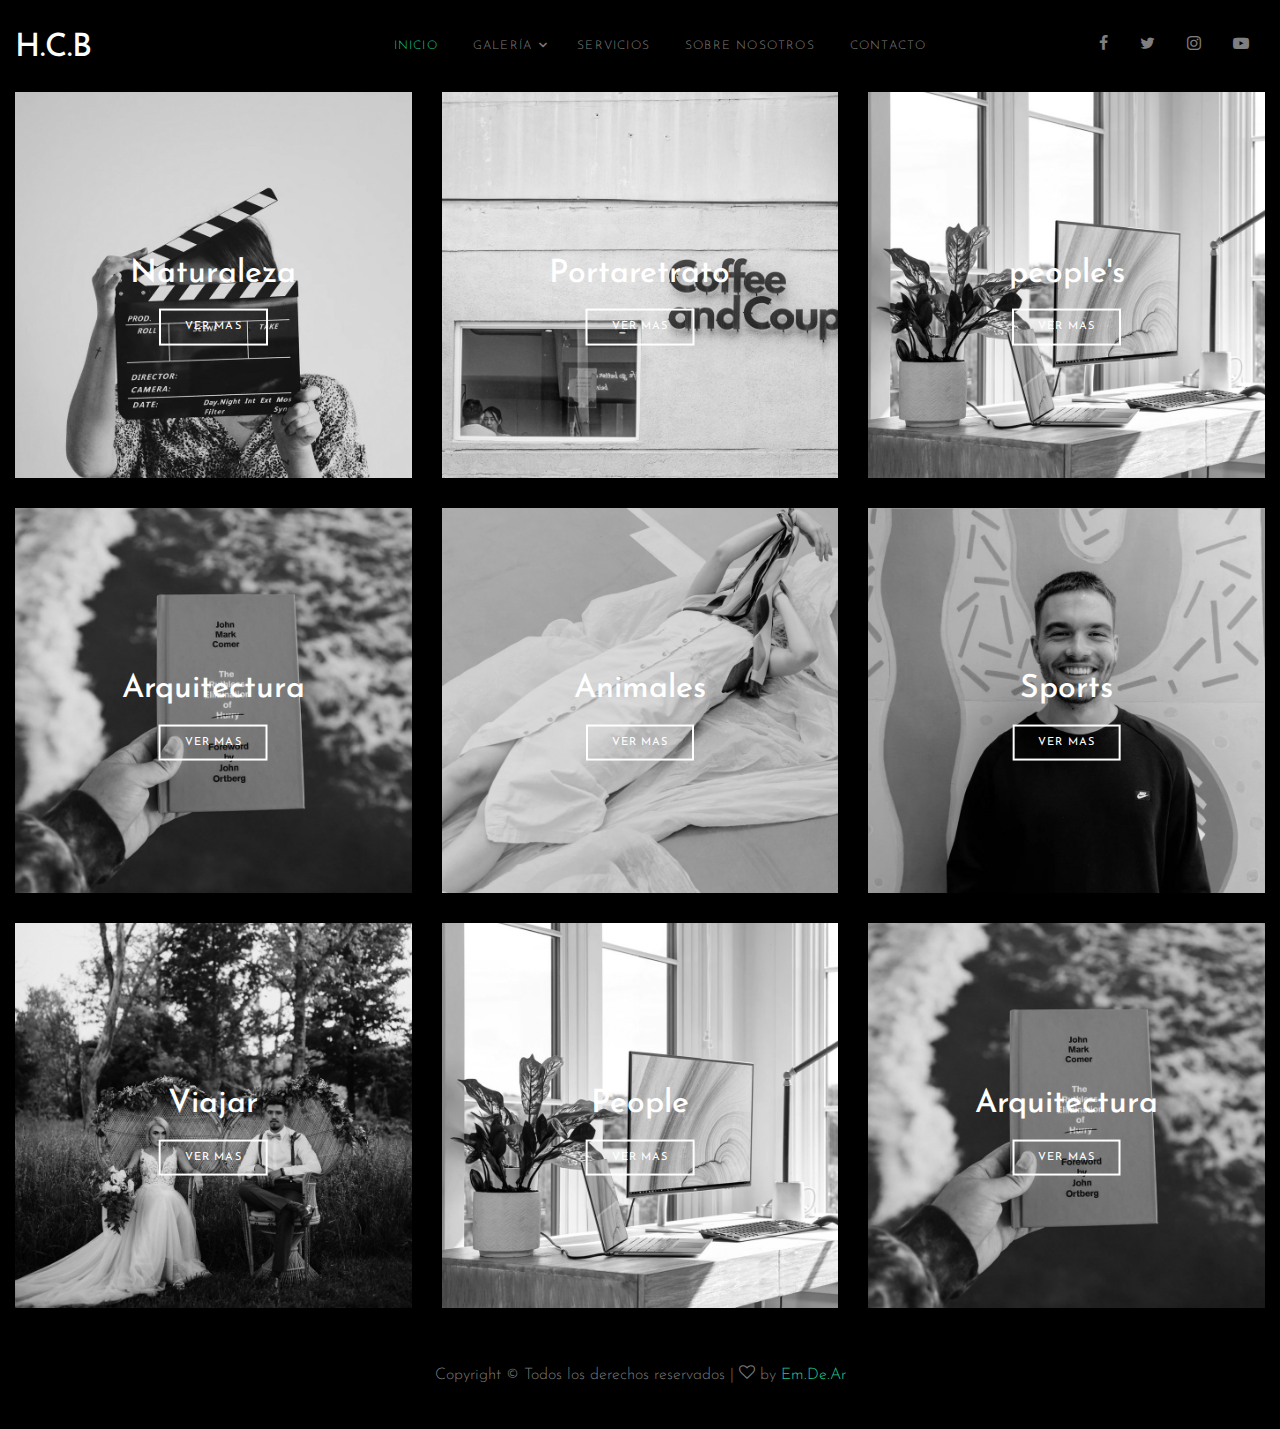
<file: index.html>
<!DOCTYPE html>
<html lang="en">
  <head>
    <title>Foto &mdash; EM.DE.AR</title>
    <meta charset="utf-8">
    <meta name="viewport" content="width=device-width, initial-scale=1, shrink-to-fit=no">
    <link href="https://fonts.googleapis.com/css2?family=Josefin+Sans:wght@400;700&family=Roboto+Mono:wght@400;700&display=swap" rel="stylesheet">
    <link rel="stylesheet" href="fonts/icomoon/style.css">
    <link rel="stylesheet" href="css/bootstrap.min.css">
    <link rel="stylesheet" href="css/magnific-popup.css">
    <link rel="stylesheet" href="css/jquery-ui.css">
    <link rel="stylesheet" href="css/owl.carousel.min.css">
    <link rel="stylesheet" href="css/owl.theme.default.min.css">
    <link rel="stylesheet" href="css/lightgallery.min.css">    
    <link rel="stylesheet" href="css/bootstrap-datepicker.css">
    <link rel="stylesheet" href="fonts/flaticon/font/flaticon.css">
    <link rel="stylesheet" href="css/swiper.css">
    <link rel="stylesheet" href="css/aos.css">
    <link rel="stylesheet" href="css/style.css">
  </head>
  <body>
    <div class="site-wrap">
      <div class="site-mobile-menu">
        <div class="site-mobile-menu-header">
          <div class="site-mobile-menu-close mt-3">
            <span class="icon-close2 js-menu-toggle"></span>
          </div>
        </div>
        <div class="site-mobile-menu-body"></div>
      </div>
      <header class="site-navbar py-3" role="banner">
        <div class="container-fluid">
          <div class="row align-items-center">
            <div class="titulo col-6 col-xl-2" data-aos="fade-down">
              
              <h1 class="mb-0"><a href="index.html" class="letra text-white h2 mb-0">H.C.B</a></h1>
            </div>
            <div class="col-10 col-md-8 d-none d-xl-block" data-aos="fade-down">
              <nav class="site-navigation position-relative text-right text-lg-center" role="navigation">
                <ul class="site-menu js-clone-nav mx-auto d-none d-lg-block">
                  <li class="active"><a href="index.html">INICIO</a></li>
                  <li class="has-children">
                    <a href="single.html">Galería</a>
                    <ul class="dropdown">
                      <li><a href="#">Natural</a></li>
                      <li><a href="#">Portaretrato</a></li>
                      <li><a href="#">people's</a></li>
                      <li><a href="#">Arquitectura</a></li>
                      <li><a href="#">Animal</a></li>
                      <li><a href="#">Sports</a></li>
                      <li><a href="#">viajes</a></li>
                    </ul>
                  </li>
                 <li><a href="servicios.html">Servicios</a></li>
                  <li><a href="sobre.html">sobre nosotros</a></li>
                  <li><a href="contacto.html">contacto</a></li>
                </ul>
              </nav>
            </div>
            <div class="col-6 col-xl-2 text-right" data-aos="fade-down">
              <div class="d-none d-xl-inline-block">
                <ul class="site-menu js-clone-nav ml-auto list-unstyled d-flex text-right mb-0" data-class="social">
                  <li>
                    <a href="#" class="pl-0 pr-3"><span class="icon-facebook"></span></a>
                  </li>
                  <li>
                    <a href="#" class="pl-3 pr-3"><span class="icon-twitter"></span></a>
                  </li>
                  <li>
                    <a href="#" class="pl-3 pr-3"><span class="icon-instagram"></span></a>
                  </li>
                  <li>
                    <a href="#" class="pl-3 pr-3"><span class="icon-youtube-play"></span></a>
                  </li>
                </ul>
              </div>
              <div class="d-inline-block d-xl-none ml-md-0 mr-auto py-3" style="position: relative; top: 3px;"><a href="#" class="site-menu-toggle js-menu-toggle text-black"><span class="icon-menu h3"></span></a></div>
            </div>
          </div>
        </div>
      </header>
      <div class="container-fluid" data-aos="fade" data-aos-delay="500">
        <div class="row">
          <div class="col-lg-4">
            <div class="image-wrap-2">
              <div class="image-info">
                <h2 class="mb-3">Naturaleza</h2>
                <a href="single.html" class="btn btn-outline-white py-2 px-4">ver mas</a>
              </div>
              <img src="images/img_1.jpg" alt="Image" class="img-fluid">
            </div>
          </div>
          <div class="col-lg-4">
            <div class="image-wrap-2">
              <div class="image-info">
                <h2 class="mb-3">Portaretrato</h2>
                <a href="single.html" class="btn btn-outline-white py-2 px-4">ver mas</a>
              </div>
              <img src="images/img_2.jpg" alt="Image" class="img-fluid">
            </div>
          </div>
          <div class="col-lg-4">
            <div class="image-wrap-2">
              <div class="image-info">
                <h2 class="mb-3">people's</h2>
                <a href="single.html" class="btn btn-outline-white py-2 px-4">ver mas</a>
              </div>
              <img src="images/img_3.jpg" alt="Image" class="img-fluid">
            </div>
          </div>
          <div class="col-lg-4">
            <div class="image-wrap-2">
              <div class="image-info">
                <h2 class="mb-3">Arquitectura</h2>
                <a href="single.html" class="btn btn-outline-white py-2 px-4">ver mas</a>
              </div>
              <img src="images/img_4.jpg" alt="Image" class="img-fluid">
            </div>
          </div>
          <div class="col-lg-4">
            <div class="image-wrap-2">
              <div class="image-info">
                <h2 class="mb-3">Animales</h2>
                <a href="single.html" class="btn btn-outline-white py-2 px-4">ver mas</a>
              </div>
              <img src="images/img_5.jpg" alt="Image" class="img-fluid">
            </div>
          </div>
          <div class="col-lg-4">
            <div class="image-wrap-2">
              <div class="image-info">
                <h2 class="mb-3">Sports</h2>
                <a href="single.html" class="btn btn-outline-white py-2 px-4">ver mas</a>
              </div>
              <img src="images/img_6.jpg" alt="Image" class="img-fluid">
            </div>
          </div>
          <div class="col-lg-4">
            <div class="image-wrap-2">
              <div class="image-info">
                <h2 class="mb-3">Viajar</h2>
                <a href="single.html" class="btn btn-outline-white py-2 px-4">ver mas</a>
              </div>
              <img src="images/img_7.jpg" alt="Image" class="img-fluid">
            </div>
          </div>
          <div class="col-lg-4">
            <div class="image-wrap-2">
              <div class="image-info">
                <h2 class="mb-3">People</h2>
                <a href="single.html" class="btn btn-outline-white py-2 px-4">ver mas</a>
              </div>
              <img src="images/img_3.jpg" alt="Image" class="img-fluid">
            </div>
          </div>
          <div class="col-lg-4">
            <div class="image-wrap-2">
              <div class="image-info">
                <h2 class="mb-3">Arquitectura</h2>
                <a href="single.html" class="btn btn-outline-white py-2 px-4">ver mas</a>
              </div>
              <img src="images/img_4.jpg" alt="Image" class="img-fluid">
            </div>
          </div>
        </div>
      </div>
      <div class="footer py-4">
        <div class="container-fluid text-center">
          <p>
            Copyright &copy; Todos los derechos reservados | <i class="icon-heart-o" aria-hidden="true"></i> by <a href="#" target="_blank" >Em.De.Ar</a>
          </p>
        </div>
      </div>
    </div>
    <script src="js/jquery-3.3.1.min.js"></script>
    <script src="js/jquery-migrate-3.0.1.min.js"></script>
    <script src="js/jquery-ui.js"></script>
    <script src="js/popper.min.js"></script>
    <script src="js/bootstrap.min.js"></script>
    <script src="js/owl.carousel.min.js"></script>
    <script src="js/jquery.stellar.min.js"></script>
    <script src="js/jquery.countdown.min.js"></script>
    <script src="js/jquery.magnific-popup.min.js"></script>
    <script src="js/bootstrap-datepicker.min.js"></script>
    <script src="js/swiper.min.js"></script>
    <script src="js/aos.js"></script>
    <script src="js/picturefill.min.js"></script>
    <script src="js/lightgallery-all.min.js"></script>
    <script src="js/jquery.mousewheel.min.js"></script>
    <script src="js/main.js"></script>
    <script>
      $(document).ready(function(){
        $('#lightgallery').lightGallery();
      });
    </script>
  </body>
</html>
</file>
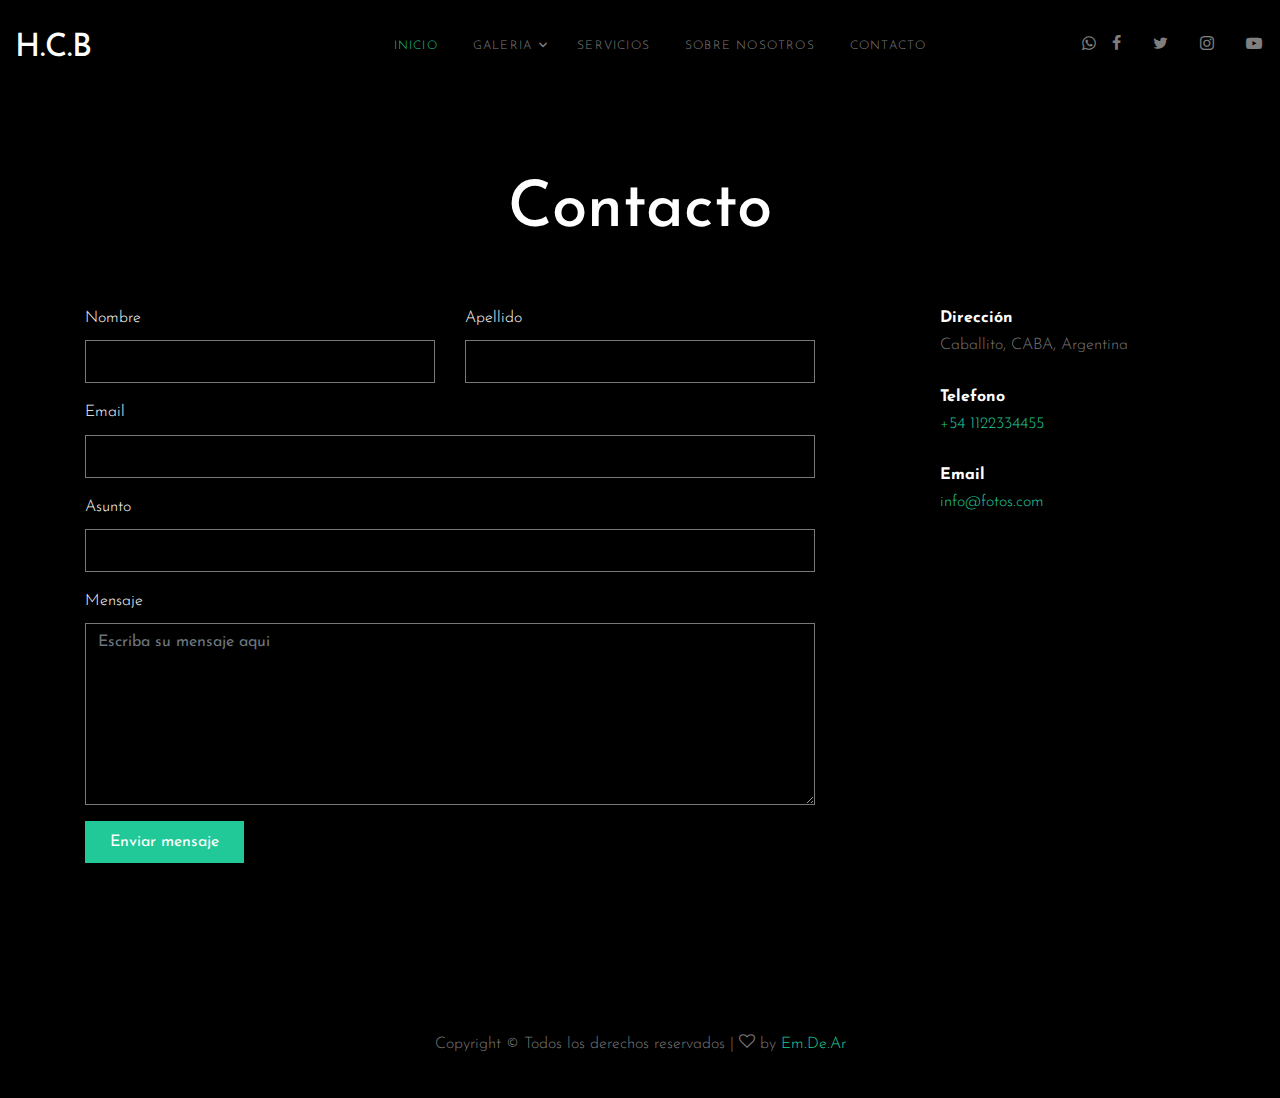
<file: contacto.html>
<!DOCTYPE html>
<html lang="en">
<head>
  <title>Foto &mdash; EM.DE.AR</title>
  <meta charset="utf-8">
  <meta name="viewport" content="width=device-width, initial-scale=1, shrink-to-fit=no">

  <link href="https://fonts.googleapis.com/css2?family=Josefin+Sans:wght@400;700&family=Roboto+Mono:wght@400;700&display=swap" rel="stylesheet">
  <link rel="stylesheet" href="fonts/icomoon/style.css">

  <link rel="stylesheet" href="css/bootstrap.min.css">
  <link rel="stylesheet" href="css/magnific-popup.css">
  <link rel="stylesheet" href="css/jquery-ui.css">
  <link rel="stylesheet" href="css/owl.carousel.min.css">
  <link rel="stylesheet" href="css/owl.theme.default.min.css">

  <link rel="stylesheet" href="css/lightgallery.min.css">    

  <link rel="stylesheet" href="css/bootstrap-datepicker.css">

  <link rel="stylesheet" href="fonts/flaticon/font/flaticon.css">

  <link rel="stylesheet" href="css/swiper.css">

  <link rel="stylesheet" href="css/aos.css">

  <link rel="stylesheet" href="css/style.css">

</head>
<body>

  <div class="site-wrap">

    <div class="site-mobile-menu">
      <div class="site-mobile-menu-header">
        <div class="site-mobile-menu-close mt-3">
          <span class="icon-close2 js-menu-toggle"></span>
        </div>
      </div>
      <div class="site-mobile-menu-body"></div>
    </div>
    <header class="site-navbar py-3" role="banner">

      <div class="container-fluid">
        <div class="row align-items-center">
          <div class="titulo col-6 col-xl-2" data-aos="fade-down">
            
            <h1 class="mb-0"><a href="index.html" class="letra text-white h2 mb-0">H.C.B</a></h1>
          </div>
          <div class="col-10 col-md-8 d-none d-xl-block" data-aos="fade-down">
            <nav class="site-navigation position-relative text-right text-lg-center" role="navigation">

              <ul class="site-menu js-clone-nav mx-auto d-none d-lg-block">
                <li class="active">
                  <a href="index.html">INICIO</a>
                </li>
                <li class="has-children">
                  <a href="single.html">Galeria</a>
                  <ul class="dropdown">
                    <li><a href="#">Natural</a></li>
                    <li><a href="#">Portaretrato</a></li>
                    <li><a href="#">People</a></li>
                    <li><a href="#">Arquitectura</a></li>
                    <li><a href="#">Animal</a></li>
                    <li><a href="#">Sports</a></li>
                    <li><a href="#">viajes</a></li>
                  </ul>
                </li>
                <li><a href="servicios.html">Servicios</a></li>
                <li><a href="sobre.html">sobre nosotros</a></li>
                <li><a href="contacto.html">contacto</a></li>
              </ul>
            </nav>
          </div>

          <div class="col-6 col-xl-2 text-right" data-aos="fade-down">
            <div class="d-none d-xl-inline-block">
              <ul class="site-menu js-clone-nav ml-auto list-unstyled d-flex text-right mb-0" data-class="social">
                <li>
                  <a href="#" class="pl-0 pr-3"><span class="icon-whatsapp"></span></a>
                </li>
                <li>
                  <a href="#" class="pl-0 pr-3"><span class="icon-facebook"></span></a>
                </li>
                <li>
                  <a href="#" class="pl-3 pr-3"><span class="icon-twitter"></span></a>
                </li>
                <li>
                  <a href="#" class="pl-3 pr-3"><span class="icon-instagram"></span></a>
                </li>
                <li>
                  <a href="#" class="pl-3 pr-3"><span class="icon-youtube-play"></span></a>
                </li>
              </ul>
            </div>

            <div class="d-inline-block d-xl-none ml-md-0 mr-auto py-3" style="position: relative; top: 3px;"><a href="#" class="site-menu-toggle js-menu-toggle text-white"><span class="icon-menu h3"></span></a></div>

          </div>

        </div>
      </div>
      
    </header>



    <div class="site-section"  data-aos="fade">
      <div class="container">

        <div class="row justify-content-center">

          <div class="col-md-7">
            <div class="row mb-5">
              <div class="col-12 ">
                <h2 class="site-section-heading text-center">Contacto</h2>
              </div>
            </div>
          </div>

        </div>
        
        <div class="row">
          <div class="col-lg-8 mb-5">
            <form action="#">


              <div class="row form-group">
                <div class="col-md-6 mb-3 mb-md-0">
                  <label class="text-white" for="fname">Nombre</label>
                  <input type="text" id="fname" class="form-control">
                </div>
                <div class="col-md-6">
                  <label class="text-white" for="lname">Apellido</label>
                  <input type="text" id="lname" class="form-control">
                </div>
              </div>

              <div class="row form-group">

                <div class="col-md-12">
                  <label class="text-white" for="email">Email</label> 
                  <input type="email" id="email" class="form-control">
                </div>
              </div>

              <div class="row form-group">

                <div class="col-md-12">
                  <label class="text-white" for="subject">Asunto</label> 
                  <input type="subject" id="subject" class="form-control">
                </div>
              </div>

              <div class="row form-group">
                <div class="col-md-12">
                  <label class="text-white" for="message">Mensaje</label> 
                  <textarea name="message" id="message" cols="30" rows="7" class="form-control" placeholder="Escriba su mensaje aqui"></textarea>
                </div>
              </div>

              <div class="row form-group">
                <div class="col-md-12">
                  <input type="submit" value="Enviar mensaje" class="btn btn-primary py-2 px-4 text-white">
                </div>
              </div>


            </form>
          </div>
          <div class="col-lg-3 ml-auto">
            <div class="mb-3">
              <p class="mb-0 font-weight-bold text-white">Dirección</p>
              <p class="mb-4">Caballito, CABA, Argentina</p>

              <p class="mb-0 font-weight-bold text-white">Telefono</p>
              <p class="mb-4"><a href="#">+54 1122334455</a></p>

              <p class="mb-0 font-weight-bold text-white">Email</p>
              <p class="mb-0"><a href="#">info@fotos.com</a></p>

            </div>

          </div>
        </div>
      </div>
    </div>

    <div class="footer py-4">
      <div class="container-fluid text-center">
        <p>
          
          Copyright &copy; Todos los derechos reservados | <i class="icon-heart-o" aria-hidden="true"></i> by <a href="#" target="_blank" >Em.De.Ar</a>
          
        </p>
      </div>
    </div>

    

    
    
  </div>

  <script src="js/jquery-3.3.1.min.js"></script>
  <script src="js/jquery-migrate-3.0.1.min.js"></script>
  <script src="js/jquery-ui.js"></script>
  <script src="js/popper.min.js"></script>
  <script src="js/bootstrap.min.js"></script>
  <script src="js/owl.carousel.min.js"></script>
  <script src="js/jquery.stellar.min.js"></script>
  <script src="js/jquery.countdown.min.js"></script>
  <script src="js/jquery.magnific-popup.min.js"></script>
  <script src="js/bootstrap-datepicker.min.js"></script>
  <script src="js/swiper.min.js"></script>
  <script src="js/aos.js"></script>

  <script src="js/picturefill.min.js"></script>
  <script src="js/lightgallery-all.min.js"></script>
  <script src="js/jquery.mousewheel.min.js"></script>

  <script src="js/main.js"></script>
  
  <script>
    $(document).ready(function(){
      $('#lightgallery').lightGallery();
    });
  </script>

</body>
</html>
</file>
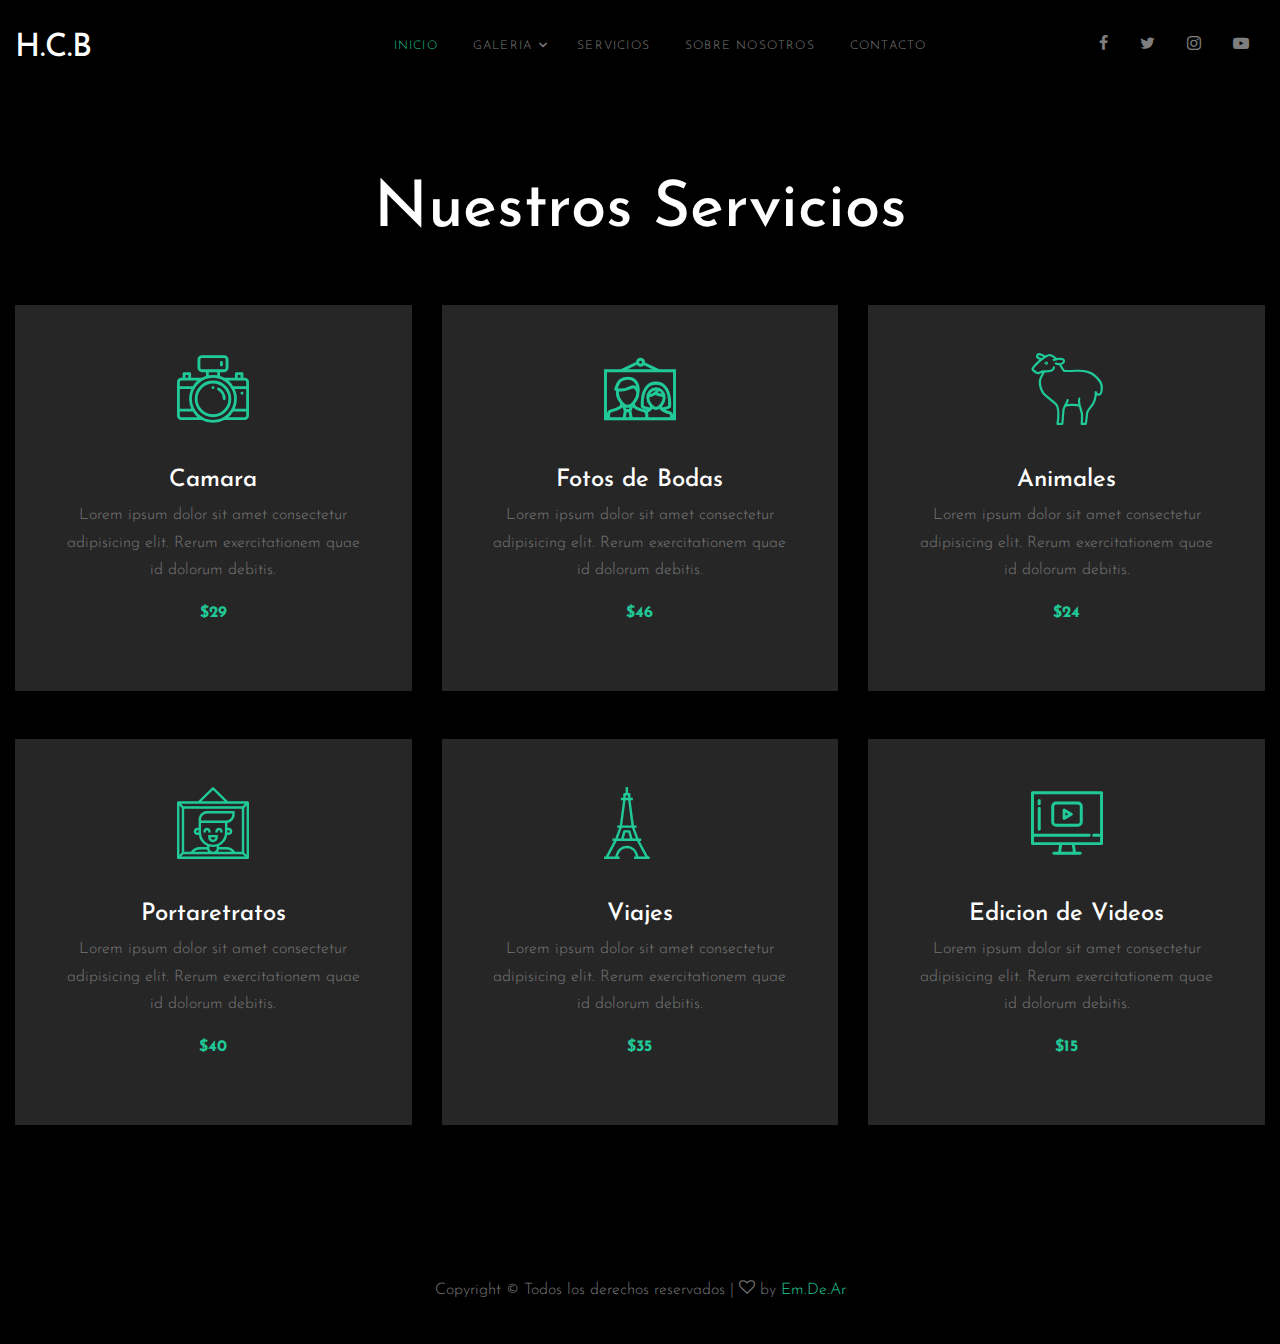
<file: servicios.html>
<!DOCTYPE html>
<html lang="en">
  <head>
    <title>FOTO &mdash; EM.DE.AR</title>
    <meta charset="utf-8">
    <meta name="viewport" content="width=device-width, initial-scale=1, shrink-to-fit=no">
    <link href="https://fonts.googleapis.com/css2?family=Josefin+Sans:wght@400;700&family=Roboto+Mono:wght@400;700&display=swap" rel="stylesheet">
    <link rel="stylesheet" href="fonts/icomoon/style.css">
    <link rel="stylesheet" href="css/bootstrap.min.css">
    <link rel="stylesheet" href="css/magnific-popup.css">
    <link rel="stylesheet" href="css/jquery-ui.css">
    <link rel="stylesheet" href="css/owl.carousel.min.css">
    <link rel="stylesheet" href="css/owl.theme.default.min.css">
    <link rel="stylesheet" href="css/lightgallery.min.css">    
    <link rel="stylesheet" href="css/bootstrap-datepicker.css">
    <link rel="stylesheet" href="fonts/flaticon/font/flaticon.css">
    <link rel="stylesheet" href="css/swiper.css">
    <link rel="stylesheet" href="css/aos.css">
    <link rel="stylesheet" href="css/style.css">
  </head>
  <body>
    <div class="site-wrap">
      <div class="site-mobile-menu">
        <div class="site-mobile-menu-header">
          <div class="site-mobile-menu-close mt-3">
            <span class="icon-close2 js-menu-toggle"></span>
          </div>
        </div>
        <div class="site-mobile-menu-body"></div>
      </div>
      <header class="site-navbar py-3" role="banner">
      <div class="container-fluid">
        <div class="row align-items-center">
          <div class="titulo col-6 col-xl-2" data-aos="fade-down">
            
            <h1 class="mb-0"><a href="index.html" class="letra text-white h2 mb-0">H.C.B</a></h1>
          </div>
          <div class="col-10 col-md-8 d-none d-xl-block" data-aos="fade-down">
            <nav class="site-navigation position-relative text-right text-lg-center" role="navigation">
              <ul class="site-menu js-clone-nav mx-auto d-none d-lg-block">
                <li class="active"><a href="index.html">INICIO</a></li>
                <li class="has-children">
                  <a href="single.html">Galeria</a>
                  <ul class="dropdown">
                    <li><a href="#">Natural</a></li>
                    <li><a href="#">Portaretrato</a></li>
                    <li><a href="#">People</a></li>
                    <li><a href="#">Arquitectura</a></li>
                    <li><a href="#">Animal</a></li>
                    <li><a href="#">Sports</a></li>
                    <li><a href="#">viajes</a></li>
                  </ul>
                </li>
                  <li><a href="servicios.html">Servicios</a></li>
                <li><a href="sobre.html">sobre nosotros</a></li>
                <li><a href="contacto.html">contacto</a></li>
              </ul>
            </nav>
          </div>
          <div class="col-6 col-xl-2 text-right" data-aos="fade-down">
            <div class="d-none d-xl-inline-block">
              <ul class="site-menu js-clone-nav ml-auto list-unstyled d-flex text-right mb-0" data-class="social">
                <li>
                  <a href="#" class="pl-0 pr-3"><span class="icon-facebook"></span></a>
                </li>
                <li>
                  <a href="#" class="pl-3 pr-3"><span class="icon-twitter"></span></a>
                </li>
                <li>
                  <a href="#" class="pl-3 pr-3"><span class="icon-instagram"></span></a>
                </li>
                <li>
                  <a href="#" class="pl-3 pr-3"><span class="icon-youtube-play"></span></a>
                </li>
              </ul>
            </div>
            <div class="d-inline-block d-xl-none ml-md-0 mr-auto py-3" style="position: relative; top: 3px;"><a href="#" class="site-menu-toggle js-menu-toggle text-black"><span class="icon-menu h3"></span></a></div>
          </div>
        </div>
      </div>
    </header>
    <div class="site-section"  data-aos="fade">
      <div class="container-fluid">
        <div class="row justify-content-center">
          <div class="col-md-7">
            <div class="row mb-5">
              <div class="col-12 ">
                <h2 class="site-section-heading text-center">Nuestros Servicios</h2>
              </div>
            </div>
          </div>
        </div>
        <div class="row">
          <div class="col-md-6 col-lg-6 col-xl-4 text-center mb-5 mb-lg-5">
            <div class="h-100 p-4 p-lg-5 site-block-feature-7">
              <span class="icon flaticon-camera display-3 text-primary mb-4 d-block"></span>
              <h3 class="text-white h4">Camara</h3>
              <p>Lorem ipsum dolor sit amet consectetur adipisicing elit. Rerum exercitationem quae id dolorum debitis.</p>
              <p><strong class="font-weight-bold text-primary">$29</strong></p>
            </div>
          </div>
          <div class="col-md-6 col-lg-6 col-xl-4 text-center mb-5 mb-lg-5">
            <div class="h-100 p-4 p-lg-5 site-block-feature-7">
              <span class="icon flaticon-picture display-3 text-primary mb-4 d-block"></span>
              <h3 class="text-white h4">Fotos de Bodas</h3>
              <p>Lorem ipsum dolor sit amet consectetur adipisicing elit. Rerum exercitationem quae id dolorum debitis.</p>
              <p><strong class="font-weight-bold text-primary">$46</strong></p>
            </div>
          </div>
          <div class="col-md-6 col-lg-6 col-xl-4 text-center mb-5 mb-lg-5">
            <div class="h-100 p-4 p-lg-5 site-block-feature-7">
              <span class="icon flaticon-sheep display-3 text-primary mb-4 d-block"></span>
              <h3 class="text-white h4">Animales</h3>
              <p>Lorem ipsum dolor sit amet consectetur adipisicing elit. Rerum exercitationem quae id dolorum debitis.</p>
              <p><strong class="font-weight-bold text-primary">$24</strong></p>
            </div>
          </div>
          <div class="col-md-6 col-lg-6 col-xl-4 text-center mb-5 mb-lg-5">
            <div class="h-100 p-4 p-lg-5 site-block-feature-7">
              <span class="icon flaticon-frame display-3 text-primary mb-4 d-block"></span>
              <h3 class="text-white h4">Portaretratos</h3>
              <p>Lorem ipsum dolor sit amet consectetur adipisicing elit. Rerum exercitationem quae id dolorum debitis.</p>
              <p><strong class="font-weight-bold text-primary">$40</strong></p>
            </div>
          </div>
          <div class="col-md-6 col-lg-6 col-xl-4 text-center mb-5 mb-lg-5">
            <div class="h-100 p-4 p-lg-5 site-block-feature-7">
              <span class="icon flaticon-eiffel-tower display-3 text-primary mb-4 d-block"></span>
              <h3 class="text-white h4">Viajes</h3>
              <p>Lorem ipsum dolor sit amet consectetur adipisicing elit. Rerum exercitationem quae id dolorum debitis.</p>
              <p><strong class="font-weight-bold text-primary">$35</strong></p>
            </div>
          </div>
          <div class="col-md-6 col-lg-6 col-xl-4 text-center mb-5 mb-lg-5">
            <div class="h-100 p-4 p-lg-5 site-block-feature-7">
              <span class="icon flaticon-video-play display-3 text-primary mb-4 d-block"></span>
              <h3 class="text-white h4">Edicion de Videos</h3>
              <p>Lorem ipsum dolor sit amet consectetur adipisicing elit. Rerum exercitationem quae id dolorum debitis.</p>
              <p><strong class="font-weight-bold text-primary">$15</strong></p>
            </div>
          </div>
        </div>
      </div>
    </div>
    <div class="footer py-4">
      <div class="container-fluid text-center">
        <p> 
          Copyright &copy; Todos los derechos reservados | <i class="icon-heart-o" aria-hidden="true"></i> by <a href="#" target="_blank" >Em.De.Ar</a>         
        </p>
      </div>
    </div> 
  </div>
  <script src="js/jquery-3.3.1.min.js"></script>
  <script src="js/jquery-migrate-3.0.1.min.js"></script>
  <script src="js/jquery-ui.js"></script>
  <script src="js/popper.min.js"></script>
  <script src="js/bootstrap.min.js"></script>
  <script src="js/owl.carousel.min.js"></script>
  <script src="js/jquery.stellar.min.js"></script>
  <script src="js/jquery.countdown.min.js"></script>
  <script src="js/jquery.magnific-popup.min.js"></script>
  <script src="js/bootstrap-datepicker.min.js"></script>
  <script src="js/swiper.min.js"></script>
  <script src="js/aos.js"></script>
  <script src="js/picturefill.min.js"></script>
  <script src="js/lightgallery-all.min.js"></script>
  <script src="js/jquery.mousewheel.min.js"></script>
  <script src="js/main.js"></script>
  <script>
    $(document).ready(function(){
      $('#lightgallery').lightGallery();
    });
  </script>
  </body>
</html>
</file>
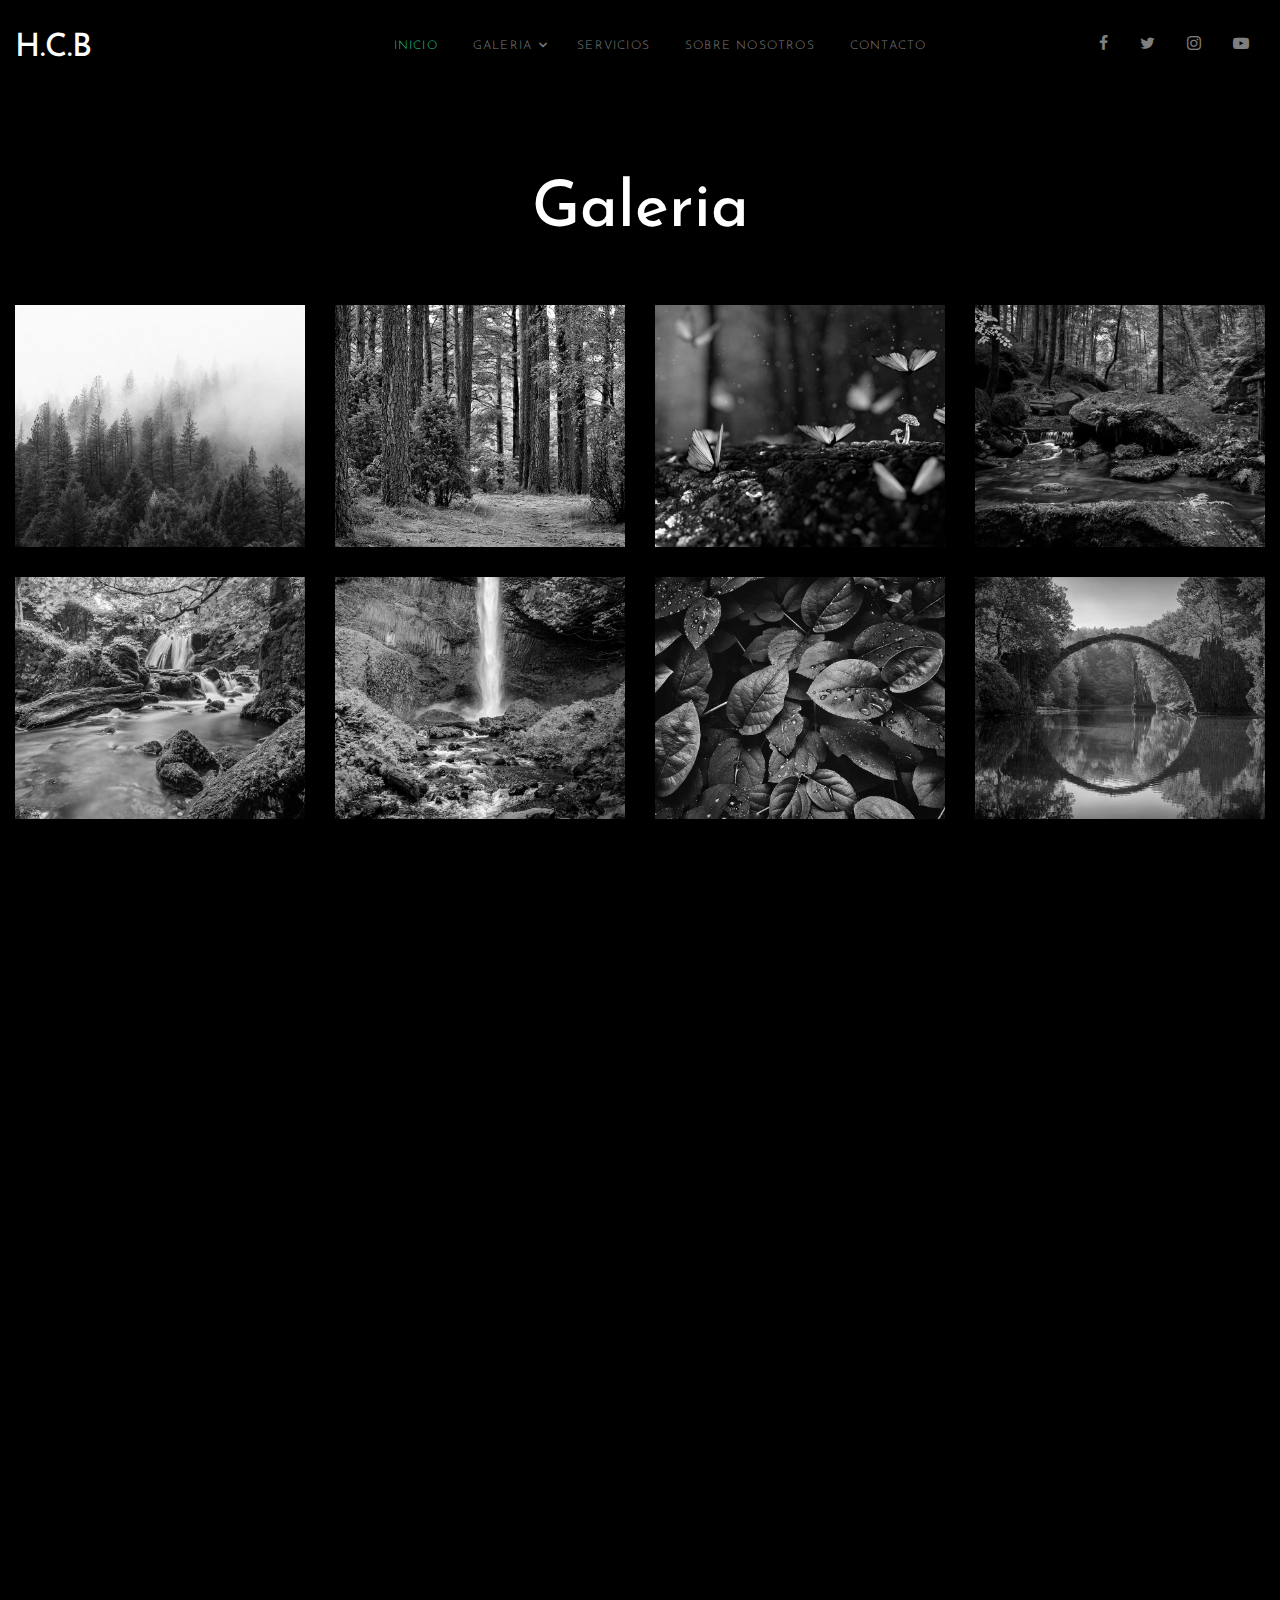
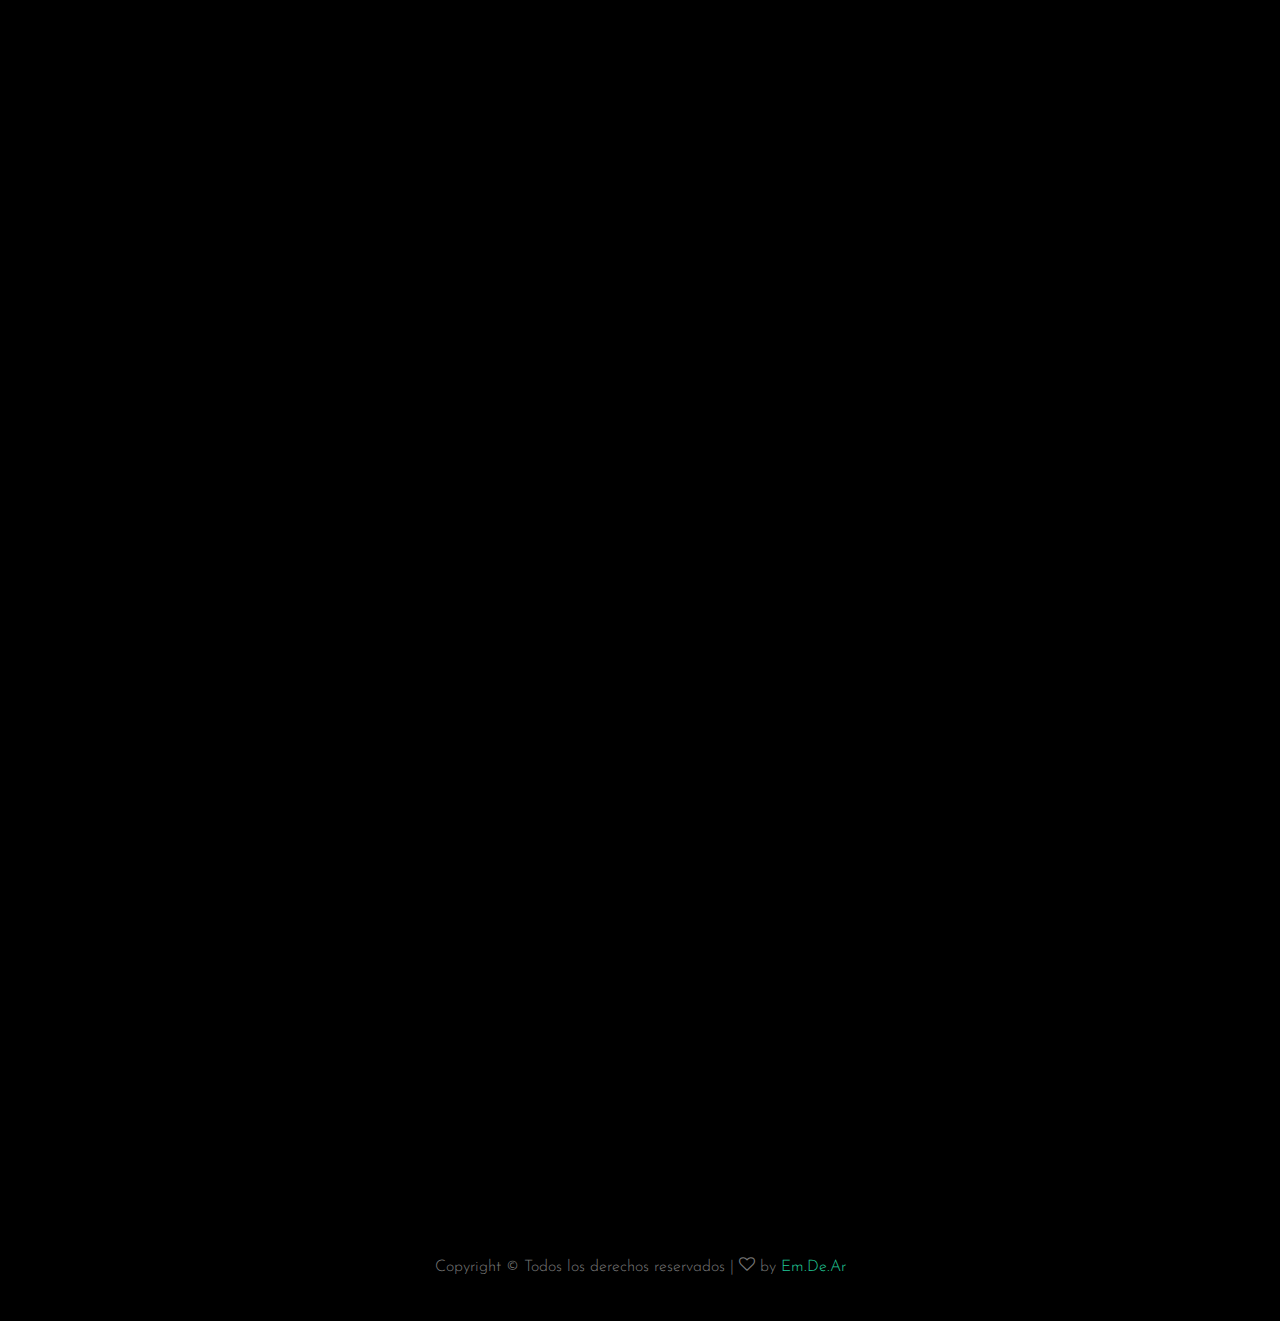
<file: single.html>
<!DOCTYPE html>
<html lang="en">
  <head>
    <title>Foto &mdash; EM.DE.AR</title>
    <meta charset="utf-8">
    <meta name="viewport" content="width=device-width, initial-scale=1, shrink-to-fit=no">

    <link href="https://fonts.googleapis.com/css2?family=Josefin+Sans:wght@400;700&family=Roboto+Mono:wght@400;700&display=swap" rel="stylesheet">
    <link rel="stylesheet" href="fonts/icomoon/style.css">

    <link rel="stylesheet" href="css/bootstrap.min.css">
    <link rel="stylesheet" href="css/magnific-popup.css">
    <link rel="stylesheet" href="css/jquery-ui.css">
    <link rel="stylesheet" href="css/owl.carousel.min.css">
    <link rel="stylesheet" href="css/owl.theme.default.min.css">

    <link rel="stylesheet" href="css/lightgallery.min.css">    

    <link rel="stylesheet" href="css/bootstrap-datepicker.css">

    <link rel="stylesheet" href="fonts/flaticon/font/flaticon.css">

    <link rel="stylesheet" href="css/swiper.css">

    <link rel="stylesheet" href="css/aos.css">

    <link rel="stylesheet" href="css/style.css">

  </head>
  <body>

    <div class="site-wrap">

      <div class="site-mobile-menu">
        <div class="site-mobile-menu-header">
          <div class="site-mobile-menu-close mt-3">
            <span class="icon-close2 js-menu-toggle"></span>
          </div>
        </div>
        <div class="site-mobile-menu-body"></div>
      </div>
      



      <header class="site-navbar py-3" role="banner">

        <div class="container-fluid">
          <div class="row align-items-center">
            <div class="titulo col-6 col-xl-2" data-aos="fade-down">
              
              <h1 class="mb-0"><a href="index.html" class="letra text-white h2 mb-0">H.C.B</a></h1>
            </div>
            <div class="col-10 col-md-8 d-none d-xl-block" data-aos="fade-down">
              <nav class="site-navigation position-relative text-right text-lg-center" role="navigation">

                <ul class="site-menu js-clone-nav mx-auto d-none d-lg-block">
                  <li class="active"><a href="index.html">INICIO</a></li>
                  <li class="has-children">
                    <a href="single.html">Galeria</a>
                    <ul class="dropdown">
                      <li><a href="#">Natural</a></li>
                      <li><a href="#">Portaretrato</a></li>
                      <li><a href="#">People</a></li>
                      <li><a href="#">Arquitectura</a></li>
                      <li><a href="#">Animal</a></li>
                      <li><a href="#">Sports</a></li>
                      <li><a href="#">viajes</a></li>
                    </ul>
                  </li>
                   <li><a href="servicios.html">Servicios</a></li>
                  <li><a href="sobre.html">sobre nosotros</a></li>
                  <li><a href="contacto.html">contacto</a></li>
                </ul>
              </nav>
            </div>

            <div class="col-6 col-xl-2 text-right" data-aos="fade-down">
              <div class="d-none d-xl-inline-block">
                <ul class="site-menu js-clone-nav ml-auto list-unstyled d-flex text-right mb-0" data-class="social">
                  <li>
                    <a href="#" class="pl-0 pr-3"><span class="icon-facebook"></span></a>
                  </li>
                  <li>
                    <a href="#" class="pl-3 pr-3"><span class="icon-twitter"></span></a>
                  </li>
                  <li>
                    <a href="#" class="pl-3 pr-3"><span class="icon-instagram"></span></a>
                  </li>
                  <li>
                    <a href="#" class="pl-3 pr-3"><span class="icon-youtube-play"></span></a>
                  </li>
                </ul>
              </div>

              <div class="d-inline-block d-xl-none ml-md-0 mr-auto py-3" style="position: relative; top: 3px;"><a href="#" class="site-menu-toggle js-menu-toggle text-black"><span class="icon-menu h3"></span></a></div>

            </div>

          </div>
        </div>
        
      </header>



      <div class="site-section"  data-aos="fade">
        <div class="container-fluid">

          <div class="row justify-content-center">

            <div class="col-md-7">
              <div class="row mb-5">
                <div class="col-12 ">
                  <h2 class="site-section-heading text-center">Galeria </h2>
                </div>
              </div>
            </div>

          </div>
          <div class="row" id="lightgallery">
            <div class="col-sm-6 col-md-4 col-lg-3 col-xl-3 item" data-aos="fade" data-src="images/big-images/nature_big_1.jpg" data-sub-html="<h4>foto modelo</h4><p>Lorem ipsum dolor sit amet, consectetur adipisicing elit. Dolor doloremque hic excepturi fugit, sunt impedit fuga tempora, ad amet aliquid?</p>">
              <a href="#"><img src="images/nature_small_1.jpg" alt="IMage" class="img-fluid"></a>
            </div>
            <div class="col-sm-6 col-md-4 col-lg-3 col-xl-3 item" data-aos="fade" data-src="images/big-images/nature_big_2.jpg" data-sub-html="<h4>foto modelo</h4><p>Lorem ipsum dolor sit amet, consectetur adipisicing elit. Laboriosam omnis quaerat molestiae, praesentium. Ipsam, reiciendis. Aut molestiae animi earum laudantium.</p>">
              <a href="#"><img src="images/nature_small_2.jpg" alt="IMage" class="img-fluid"></a>
            </div>
            <div class="col-sm-6 col-md-4 col-lg-3 col-xl-3 item" data-aos="fade" data-src="images/big-images/nature_big_3.jpg" data-sub-html="<h4>foto modelo</h4><p>Lorem ipsum dolor sit amet, consectetur adipisicing elit. Quidem reiciendis, dolorum illo temporibus culpa eaque dolore rerum quod voluptate doloribus.</p>">
              <a href="#"><img src="images/nature_small_3.jpg" alt="IMage" class="img-fluid"></a>
            </div>
            <div class="col-sm-6 col-md-4 col-lg-3 col-xl-3 item" data-aos="fade" data-src="images/big-images/nature_big_4.jpg" data-sub-html="<h4>foto modelo</h4><p>Lorem ipsum dolor sit amet, consectetur adipisicing elit. Enim perferendis quae iusto omnis praesentium labore tempore eligendi quo corporis sapiente.</p>">
              <a href="#"><img src="images/nature_small_4.jpg" alt="IMage" class="img-fluid"></a>
            </div>
            <div class="col-sm-6 col-md-4 col-lg-3 col-xl-3 item" data-aos="fade" data-src="images/big-images/nature_big_5.jpg" data-sub-html="<h4>foto modelo</h4><p>Lorem ipsum dolor sit amet, consectetur adipisicing elit. Saepe, voluptatum voluptate tempore aliquam, dolorem distinctio. In quas maiores tenetur sequi.</p>">
              <a href="#"><img src="images/nature_small_5.jpg" alt="IMage" class="img-fluid"></a>
            </div>
            <div class="col-sm-6 col-md-4 col-lg-3 col-xl-3 item" data-aos="fade" data-src="images/big-images/nature_big_6.jpg" data-sub-html="<h4>foto modelo</h4><p>Lorem ipsum dolor sit amet, consectetur adipisicing elit. Rerum cum culpa blanditiis illum, voluptatum iusto quisquam mollitia debitis quaerat maiores?</p>">
              <a href="#"><img src="images/nature_small_6.jpg" alt="IMage" class="img-fluid"></a>
            </div>

            <div class="col-sm-6 col-md-4 col-lg-3 col-xl-3 item" data-aos="fade" data-src="images/big-images/nature_big_7.jpg" data-sub-html="<h4>foto modelo</h4><p>Lorem ipsum dolor sit amet, consectetur adipisicing elit. Asperiores similique impedit possimus, laboriosam enim at placeat nihil voluptatibus voluptate hic!</p>">
              <a href="#"><img src="images/nature_small_7.jpg" alt="IMage" class="img-fluid"></a>
            </div>
            <div class="col-sm-6 col-md-4 col-lg-3 col-xl-3 item" data-aos="fade" data-src="images/big-images/nature_big_8.jpg" data-sub-html="<h4>foto modelo</h4><p>Lorem ipsum dolor sit amet, consectetur adipisicing elit. Quam vitae sed cum mollitia itaque soluta laboriosam eaque sit ratione, aliquid.</p>">
              <a href="#"><img src="images/nature_small_8.jpg" alt="IMage" class="img-fluid"></a>
            </div>
            <div class="col-sm-6 col-md-4 col-lg-3 col-xl-3 item" data-aos="fade" data-src="images/big-images/nature_big_9.jpg" data-sub-html="<h4>foto modelo</h4><p>Lorem ipsum dolor sit amet, consectetur adipisicing elit. Quidem reiciendis debitis beatae facilis quos, enim quis nobis magnam architecto earum!</p>">
              <a href="#"><img src="images/nature_small_9.jpg" alt="IMage" class="img-fluid"></a>
            </div>

            <div class="col-sm-6 col-md-4 col-lg-3 col-xl-3 item" data-aos="fade" data-src="images/big-images/nature_big_9.jpg" data-sub-html="<h4>foto modelo</h4><p>Lorem ipsum dolor sit amet, consectetur adipisicing elit. Itaque officiis magnam, facilis nam eos perspiciatis eligendi pariatur numquam debitis quos!</p>">
              <a href="#"><img src="images/nature_small_9.jpg" alt="IMage" class="img-fluid"></a>
            </div>
            <div class="col-sm-6 col-md-4 col-lg-3 col-xl-3 item" data-aos="fade" data-src="images/big-images/nature_big_8.jpg" data-sub-html="<h4>foto modelo</h4><p>Lorem ipsum dolor sit amet, consectetur adipisicing elit. Facilis consequatur quam et, delectus, cum iste ipsa animi eligendi obcaecati nemo.</p>">
              <a href="#"><img src="images/nature_small_8.jpg" alt="IMage" class="img-fluid"></a>
            </div>
            <div class="col-sm-6 col-md-4 col-lg-3 col-xl-3 item" data-aos="fade" data-src="images/big-images/nature_big_7.jpg" data-sub-html="<h4>foto modelo</h4><p>Lorem ipsum dolor sit amet, consectetur adipisicing elit. Adipisci quia illo voluptatibus numquam inventore, ab asperiores molestiae distinctio atque nihil.</p>">
              <a href="#"><img src="images/nature_small_7.jpg" alt="IMage" class="img-fluid"></a>
            </div>
            <div class="col-sm-6 col-md-4 col-lg-3 col-xl-3 item" data-aos="fade" data-src="images/big-images/nature_big_6.jpg" data-sub-html="<h4>foto modelo</h4><p>Lorem ipsum dolor sit amet, consectetur adipisicing elit. Incidunt unde placeat obcaecati sapiente illum, fuga nostrum necessitatibus delectus maiores magnam.</p>">
              <a href="#"><img src="images/nature_small_6.jpg" alt="IMage" class="img-fluid"></a>
            </div>
            <div class="col-sm-6 col-md-4 col-lg-3 col-xl-3 item" data-aos="fade" data-src="images/big-images/nature_big_5.jpg" data-sub-html="<h4>foto modelo</h4><p>Lorem ipsum dolor sit amet, consectetur adipisicing elit. Voluptas dignissimos non consectetur. Facilis totam, explicabo nam iure! Veniam modi, molestiae.</p>">
              <a href="#"><img src="images/nature_small_5.jpg" alt="IMage" class="img-fluid"></a>
            </div>
            <div class="col-sm-6 col-md-4 col-lg-3 col-xl-3 item" data-aos="fade" data-src="images/big-images/nature_big_4.jpg" data-sub-html="<h4>foto modelo</h4><p>Lorem ipsum dolor sit amet, consectetur adipisicing elit. Alias minus voluptatibus inventore odio. Iure amet nesciunt a, officia quo ex.</p>">
              <a href="#"><img src="images/nature_small_4.jpg" alt="IMage" class="img-fluid"></a>
            </div>

            <div class="col-sm-6 col-md-4 col-lg-3 col-xl-3 item" data-aos="fade" data-src="images/big-images/nature_big_3.jpg" data-sub-html="<h4>foto modelo</h4><p>Lorem ipsum dolor sit amet, consectetur adipisicing elit. Praesentium illum consectetur dolorum consequuntur sint doloribus eveniet deleniti! Illo, quibusdam, earum.</p>">
              <a href="#"><img src="images/nature_small_3.jpg" alt="IMage" class="img-fluid"></a>
            </div>
            <div class="col-sm-6 col-md-4 col-lg-3 col-xl-3 item" data-aos="fade" data-src="images/big-images/nature_big_2.jpg" data-sub-html="<h4>foto modelo</h4><p>Lorem ipsum dolor sit amet, consectetur adipisicing elit. Architecto ad iure, inventore asperiores, cupiditate optio dignissimos labore quidem totam. Dignissimos.</p>">
              <a href="#"><img src="images/nature_small_2.jpg" alt="IMage" class="img-fluid"></a>
            </div>
            <div class="col-sm-6 col-md-4 col-lg-3 col-xl-3 item" data-aos="fade" data-src="images/big-images/nature_big_1.jpg" data-sub-html="<h4>foto modelo</h4><p>Lorem ipsum dolor sit amet, consectetur adipisicing elit. Nam temporibus totam similique provident delectus quos fugiat officia earum nisi voluptatibus?</p>">
              <a href="#"><img src="images/nature_small_1.jpg" alt="IMage" class="img-fluid"></a>
            </div>


            <div class="col-sm-6 col-md-4 col-lg-3 col-xl-3 item" data-aos="fade" data-src="images/big-images/nature_big_1.jpg" data-sub-html="<h4>foto modelo</h4><p>Lorem ipsum dolor sit amet, consectetur adipisicing elit. Saepe beatae qui aliquid nostrum unde ut officiis omnis delectus sequi deleniti!</p>">
              <a href="#"><img src="images/nature_small_1.jpg" alt="IMage" class="img-fluid"></a>
            </div>
            <div class="col-sm-6 col-md-4 col-lg-3 col-xl-3 item" data-aos="fade" data-src="images/big-images/nature_big_2.jpg" data-sub-html="<h4>foto modelo</h4><p>Lorem ipsum dolor sit amet, consectetur adipisicing elit. Modi iusto vero, soluta porro dicta quaerat tempore magni perferendis aspernatur cupiditate.</p>">
              <a href="#"><img src="images/nature_small_2.jpg" alt="IMage" class="img-fluid"></a>
            </div>
            <div class="col-sm-6 col-md-4 col-lg-3 col-xl-3 item" data-aos="fade" data-src="images/big-images/nature_big_3.jpg" data-sub-html="<h4>foto modelo</h4><p>Lorem ipsum dolor sit amet, consectetur adipisicing elit. Eaque, minus officiis modi ducimus reprehenderit at ea voluptatum consequuntur enim nulla.</p>">
              <a href="#"><img src="images/nature_small_3.jpg" alt="IMage" class="img-fluid"></a>
            </div>
            <div class="col-sm-6 col-md-4 col-lg-3 col-xl-3 item" data-aos="fade" data-src="images/big-images/nature_big_4.jpg" data-sub-html="<h4>foto modelo</h4><p>Lorem ipsum dolor sit amet, consectetur adipisicing elit. Corporis eligendi hic sed, quidem illum ipsa, cum tempora quo reiciendis accusantium.</p>">
              <a href="#"><img src="images/nature_small_4.jpg" alt="IMage" class="img-fluid"></a>
            </div>
            <div class="col-sm-6 col-md-4 col-lg-3 col-xl-3 item" data-aos="fade" data-src="images/big-images/nature_big_5.jpg" data-sub-html="<h4>foto modelo</h4><p>Lorem ipsum dolor sit amet, consectetur adipisicing elit. Ex blanditiis quaerat numquam repellendus pariatur commodi neque animi voluptatum illum dolore?</p>">
              <a href="#"><img src="images/nature_small_5.jpg" alt="IMage" class="img-fluid"></a>
            </div>
            <div class="col-sm-6 col-md-4 col-lg-3 col-xl-3 item" data-aos="fade" data-src="images/big-images/nature_big_6.jpg" data-sub-html="<h4>foto modelo</h4><p>Lorem ipsum dolor sit amet, consectetur adipisicing elit. Optio praesentium maiores, veritatis illum voluptas alias aut unde esse aliquam itaque.</p>">
              <a href="#"><img src="images/nature_small_6.jpg" alt="IMage" class="img-fluid"></a>
            </div>

            <div class="col-sm-6 col-md-4 col-lg-3 col-xl-3 item" data-aos="fade" data-src="images/big-images/nature_big_7.jpg" data-sub-html="<h4>foto modelo</h4><p>Lorem ipsum dolor sit amet, consectetur adipisicing elit. Incidunt fugit, non facilis dignissimos minima nostrum nesciunt adipisci, quibusdam cum reprehenderit.</p>">
              <a href="#"><img src="images/nature_small_7.jpg" alt="IMage" class="img-fluid"></a>
            </div>
            <div class="col-sm-6 col-md-4 col-lg-3 col-xl-3 item" data-aos="fade" data-src="images/big-images/nature_big_8.jpg" data-sub-html="<h4>foto modelo</h4><p>Lorem ipsum dolor sit amet, consectetur adipisicing elit. Dignissimos iure delectus obcaecati atque fugit enim quaerat suscipit tenetur in ratione?</p>">
              <a href="#"><img src="images/nature_small_8.jpg" alt="IMage" class="img-fluid"></a>
            </div>
            <div class="col-sm-6 col-md-4 col-lg-3 col-xl-3 item" data-aos="fade" data-src="images/big-images/nature_big_9.jpg" data-sub-html="<h4>foto modelo</h4><p>Lorem ipsum dolor sit amet, consectetur adipisicing elit. Culpa neque, eos quae eaque officia, repellendus dolore tempore cumque quibusdam? Maxime?</p>">
              <a href="#"><img src="images/nature_small_9.jpg" alt="IMage" class="img-fluid"></a>
            </div>

            <div class="col-sm-6 col-md-4 col-lg-3 col-xl-3 item" data-aos="fade" data-src="images/big-images/nature_big_9.jpg" data-sub-html="<h4>foto modelo</h4><p>Lorem ipsum dolor sit amet, consectetur adipisicing elit. Laboriosam, unde quis minus ex impedit necessitatibus nostrum, neque veniam repellat officiis!</p>">
              <a href="#"><img src="images/nature_small_9.jpg" alt="IMage" class="img-fluid"></a>
            </div>
            <div class="col-sm-6 col-md-4 col-lg-3 col-xl-3 item" data-aos="fade" data-src="images/big-images/nature_big_8.jpg" data-sub-html="<h4>foto modelo</h4><p>Lorem ipsum dolor sit amet, consectetur adipisicing elit. Vel eveniet sequi assumenda deserunt ab, tempora commodi autem debitis iusto sed.</p>">
              <a href="#"><img src="images/nature_small_8.jpg" alt="IMage" class="img-fluid"></a>
            </div>
            <div class="col-sm-6 col-md-4 col-lg-3 col-xl-3 item" data-aos="fade" data-src="images/big-images/nature_big_7.jpg" data-sub-html="<h4>foto modelo</h4><p>Lorem ipsum dolor sit amet, consectetur adipisicing elit. Tempore, quasi, pariatur. Minima provident repellat cum, impedit, nemo exercitationem distinctio consequuntur.</p>">
              <a href="#"><img src="images/nature_small_7.jpg" alt="IMage" class="img-fluid"></a>
            </div>
            <div class="col-sm-6 col-md-4 col-lg-3 col-xl-3 item" data-aos="fade" data-src="images/big-images/nature_big_6.jpg" data-sub-html="<h4>foto modelo</h4><p>Lorem ipsum dolor sit amet, consectetur adipisicing elit. Repellendus nostrum expedita consequatur rerum laboriosam tempore nisi autem animi eveniet perspiciatis.</p>">
              <a href="#"><img src="images/nature_small_6.jpg" alt="IMage" class="img-fluid"></a>
            </div>
            <div class="col-sm-6 col-md-4 col-lg-3 col-xl-3 item" data-aos="fade" data-src="images/big-images/nature_big_5.jpg" data-sub-html="<h4>foto modelo</h4><p>Lorem ipsum dolor sit amet, consectetur adipisicing elit. Eaque consectetur error deserunt facilis facere, consequatur at officia quae culpa voluptatibus!</p>">
              <a href="#"><img src="images/nature_small_5.jpg" alt="IMage" class="img-fluid"></a>
            </div>
            <div class="col-sm-6 col-md-4 col-lg-3 col-xl-3 item" data-aos="fade" data-src="images/big-images/nature_big_4.jpg" data-sub-html="<h4>foto modelo</h4><p>Lorem ipsum dolor sit amet, consectetur adipisicing elit. Corrupti minima porro, hic dolores. Ab, doloremque facilis numquam, ipsa repellendus voluptas.</p>">
              <a href="#"><img src="images/nature_small_4.jpg" alt="IMage" class="img-fluid"></a>
            </div>

            <div class="col-sm-6 col-md-4 col-lg-3 col-xl-3 item" data-aos="fade" data-src="images/big-images/nature_big_3.jpg" data-sub-html="<h4>foto modelo</h4><p>Lorem ipsum dolor sit amet, consectetur adipisicing elit. Distinctio, dolor alias. Dignissimos hic voluptatibus dolorum expedita recusandae, consequatur distinctio est.</p>">
              <a href="#"><img src="images/nature_small_3.jpg" alt="IMage" class="img-fluid"></a>
            </div>
            <div class="col-sm-6 col-md-4 col-lg-3 col-xl-3 item" data-aos="fade" data-src="images/big-images/nature_big_2.jpg" data-sub-html="<h4>foto modelo</h4><p>Lorem ipsum dolor sit amet, consectetur adipisicing elit. Rerum similique, dolore esse quaerat incidunt ullam sit neque laboriosam velit quas.</p>">
              <a href="#"><img src="images/nature_small_2.jpg" alt="IMage" class="img-fluid"></a>
            </div>
            <div class="col-sm-6 col-md-4 col-lg-3 col-xl-3 item" data-aos="fade" data-src="images/big-images/nature_big_1.jpg" data-sub-html="<h4>foto modelo</h4><p>Lorem ipsum dolor sit amet, consectetur adipisicing elit. Quidem tempora deleniti, consectetur quisquam labore vitae quod quae debitis hic ab!</p>">
              <a href="#"><img src="images/nature_small_1.jpg" alt="IMage" class="img-fluid"></a>
            </div>

          </div>
        </div>
      </div>

      <div class="footer py-4">
        <div class="container-fluid text-center">
          <p>
            Copyright &copy; Todos los derechos reservados | <i class="icon-heart-o" aria-hidden="true"></i> by <a href="#" target="_blank" >Em.De.Ar</a>
          </p>
        </div>
      </div>

      

      
      
    </div>

    <script src="js/jquery-3.3.1.min.js"></script>
    <script src="js/jquery-migrate-3.0.1.min.js"></script>
    <script src="js/jquery-ui.js"></script>
    <script src="js/popper.min.js"></script>
    <script src="js/bootstrap.min.js"></script>
    <script src="js/owl.carousel.min.js"></script>
    <script src="js/jquery.stellar.min.js"></script>
    <script src="js/jquery.countdown.min.js"></script>
    <script src="js/jquery.magnific-popup.min.js"></script>
    <script src="js/bootstrap-datepicker.min.js"></script>
    <script src="js/swiper.min.js"></script>
    <script src="js/aos.js"></script>

    <script src="js/picturefill.min.js"></script>
    <script src="js/lightgallery-all.min.js"></script>
    <script src="js/jquery.mousewheel.min.js"></script>

    <script src="js/main.js"></script>
    
    <script>
      $(document).ready(function(){
        $('#lightgallery').lightGallery();
      });
    </script>

  </body>
</html>
</file>
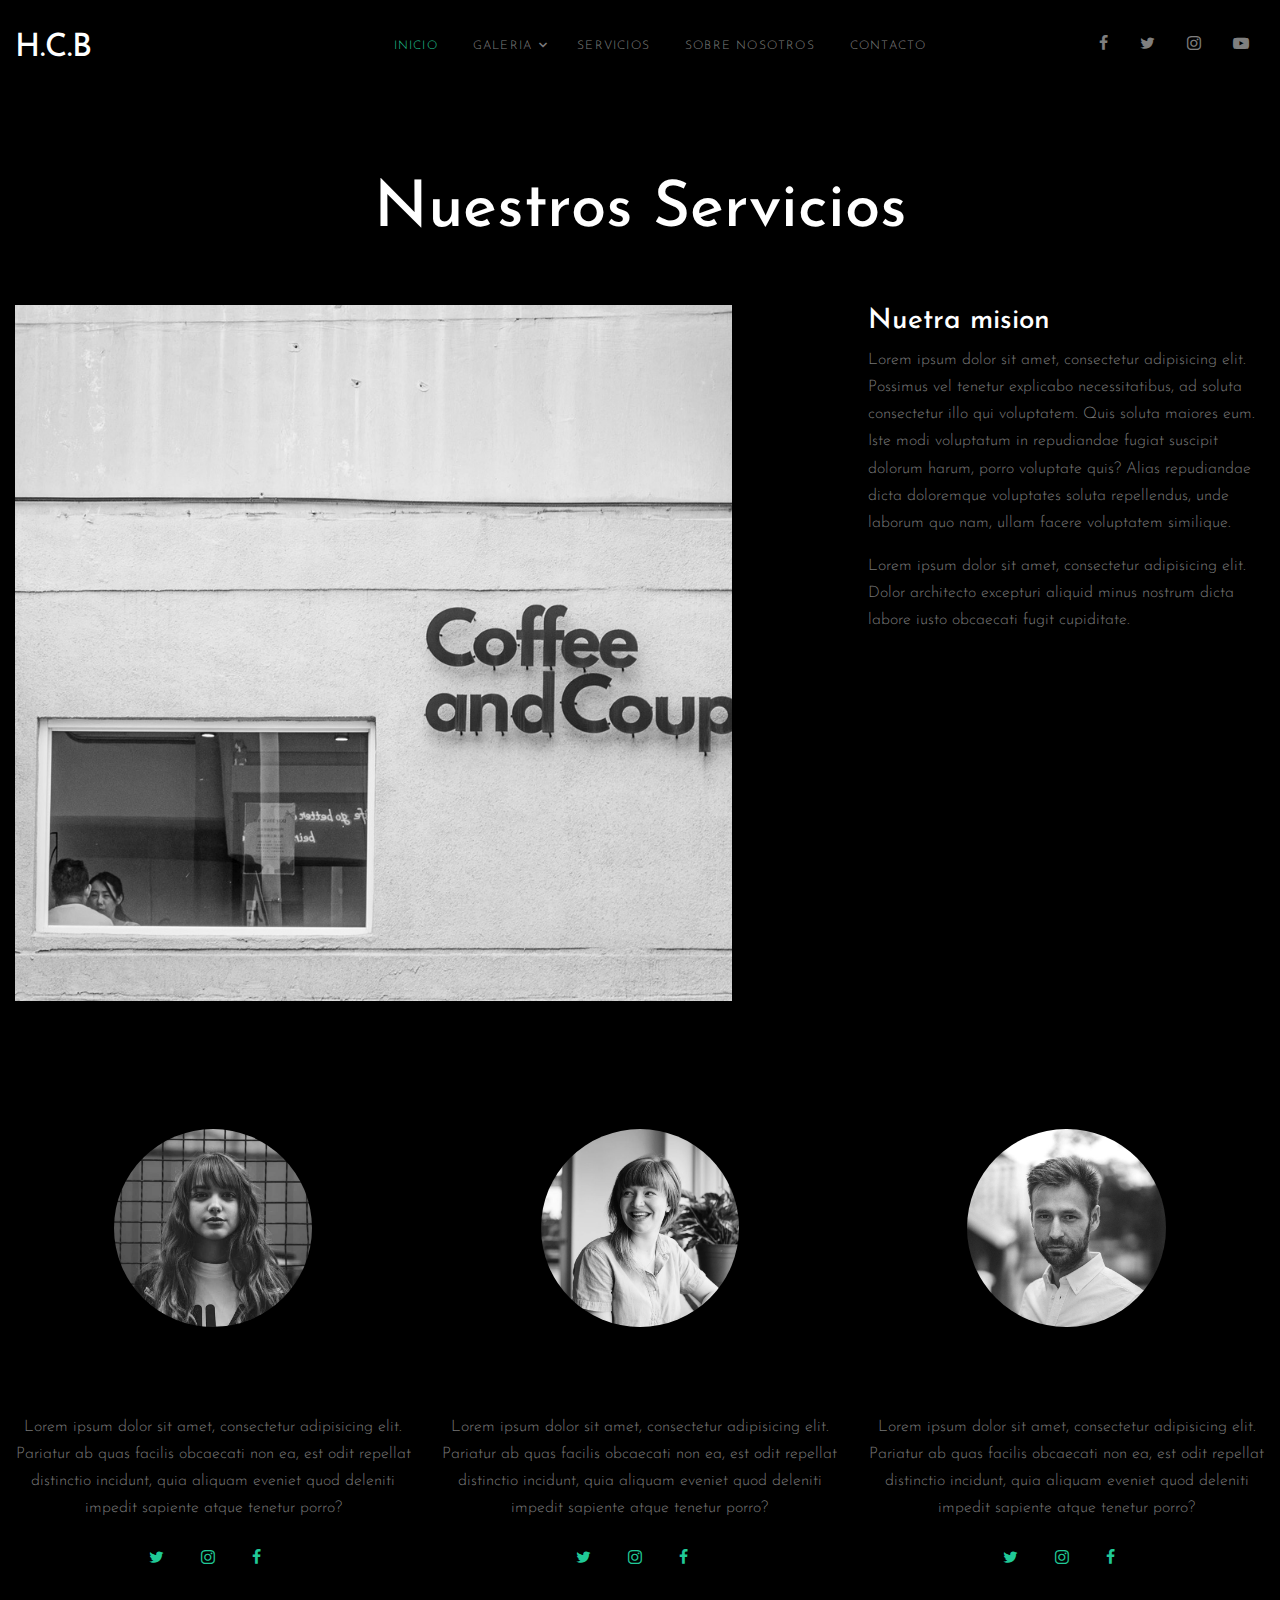
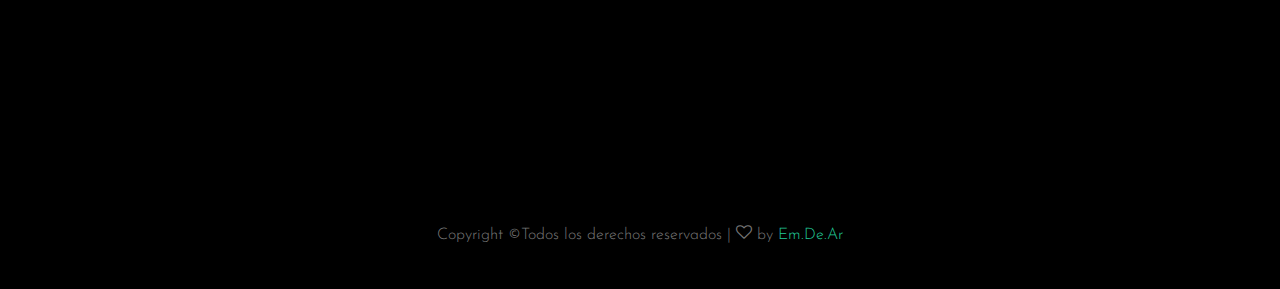
<file: sobre.html>
<!DOCTYPE html>
<html lang="en">
<head>
  <title>Fotos &mdash; EM.DE.AR</title>
  <meta charset="utf-8">
  <meta name="viewport" content="width=device-width, initial-scale=1, shrink-to-fit=no">

  <link href="https://fonts.googleapis.com/css2?family=Josefin+Sans:wght@400;700&family=Roboto+Mono:wght@400;700&display=swap" rel="stylesheet">
  <link rel="stylesheet" href="fonts/icomoon/style.css">

  <link rel="stylesheet" href="css/bootstrap.min.css">
  <link rel="stylesheet" href="css/magnific-popup.css">
  <link rel="stylesheet" href="css/jquery-ui.css">
  <link rel="stylesheet" href="css/owl.carousel.min.css">
  <link rel="stylesheet" href="css/owl.theme.default.min.css">

  <link rel="stylesheet" href="css/lightgallery.min.css">    

  <link rel="stylesheet" href="css/bootstrap-datepicker.css">

  <link rel="stylesheet" href="fonts/flaticon/font/flaticon.css">

  <link rel="stylesheet" href="css/swiper.css">

  <link rel="stylesheet" href="css/aos.css">

  <link rel="stylesheet" href="css/style.css">

</head>
<body>

  <div class="site-wrap">

    <div class="site-mobile-menu">
      <div class="site-mobile-menu-header">
        <div class="site-mobile-menu-close mt-3">
          <span class="icon-close2 js-menu-toggle"></span>
        </div>
      </div>
      <div class="site-mobile-menu-body"></div>
    </div>
    



    <header class="site-navbar py-3" role="banner">

      <div class="container-fluid">
        <div class="row align-items-center">
          <div class="titulo col-6 col-xl-2" data-aos="fade-down">
            
            <h1 class="mb-0"><a href="index.html" class="letra text-white h2 mb-0">H.C.B</a></h1>
          </div>
          <div class="col-10 col-md-8 d-none d-xl-block" data-aos="fade-down">
            <nav class="site-navigation position-relative text-right text-lg-center" role="navigation">

              <ul class="site-menu js-clone-nav mx-auto d-none d-lg-block">
                <li class="active"><a href="index.html">INICIO</a></li>
                <li class="has-children">
                  <a href="single.html">Galeria</a>
                  <ul class="dropdown">
                    <li><a href="#">Natural</a></li>
                    <li><a href="#">Portaretrato</a></li>
                    <li><a href="#">People</a></li>
                    <li><a href="#">Arquitectura</a></li>
                    <li><a href="#">Animal</a></li>
                    <li><a href="#">Sports</a></li>
                    <li><a href="#">viajes</a></li>
                  </ul>
                </li>
                <li><a href="servicios.html">Servicios</a></li>
                <li><a href="sobre.html">sobre nosotros</a></li>
                <li><a href="contacto.html">contacto</a></li>
              </ul>
            </nav>
          </div>

          <div class="col-6 col-xl-2 text-right" data-aos="fade-down">
            <div class="d-none d-xl-inline-block">
              <ul class="site-menu js-clone-nav ml-auto list-unstyled d-flex text-right mb-0" data-class="social">
                <li>
                  <a href="#" class="pl-0 pr-3"><span class="icon-facebook"></span></a>
                </li>
                <li>
                  <a href="#" class="pl-3 pr-3"><span class="icon-twitter"></span></a>
                </li>
                <li>
                  <a href="#" class="pl-3 pr-3"><span class="icon-instagram"></span></a>
                </li>
                <li>
                  <a href="#" class="pl-3 pr-3"><span class="icon-youtube-play"></span></a>
                </li>
              </ul>
            </div>

            <div class="d-inline-block d-xl-none ml-md-0 mr-auto py-3" style="position: relative; top: 3px;"><a href="#" class="site-menu-toggle js-menu-toggle text-black"><span class="icon-menu h3"></span></a></div>

          </div>

        </div>
      </div>
      
    </header>



    <div class="site-section"  data-aos="fade">
      <div class="container-fluid">

        <div class="row justify-content-center">

          <div class="col-md-7">
            <div class="row mb-5">
              <div class="col-12 ">
                <h2 class="site-section-heading text-center">Nuestros Servicios</h2>
              </div>
            </div>
          </div>

        </div>
        
        <div class="row mb-5">
          <div class="col-md-7">
            <img src="images/img_2.jpg" alt="Images" class="img-fluid">
          </div>
          <div class="col-md-4 ml-auto">
            <h3 class="text-white">Nuetra mision</h3>
            <p>Lorem ipsum dolor sit amet, consectetur adipisicing elit. Possimus vel tenetur explicabo necessitatibus, ad soluta consectetur illo qui voluptatem. Quis soluta maiores eum. Iste modi voluptatum in repudiandae fugiat suscipit dolorum harum, porro voluptate quis? Alias repudiandae dicta doloremque voluptates soluta repellendus, unde laborum quo nam, ullam facere voluptatem similique.</p>
            <p>Lorem ipsum dolor sit amet, consectetur adipisicing elit. Dolor architecto excepturi aliquid minus nostrum dicta labore iusto obcaecati fugit cupiditate.</p>
          </div>
        </div>


        <div class="row site-section">
          <div class="col-md-6 col-lg-6 col-xl-4 text-center mb-5">
            <img src="images/person_1.jpg" alt="Image" class="img-fluid w-50 rounded-circle mb-4">
            <h2 class="text-black font-weight-light mb-4">Jean Smith</h2>
            <p class="mb-4">Lorem ipsum dolor sit amet, consectetur adipisicing elit. Pariatur ab quas facilis obcaecati non ea, est odit repellat distinctio incidunt, quia aliquam eveniet quod deleniti impedit sapiente atque tenetur porro?</p>
            <p>
              <a href="#" class="pl-0 pr-3"><span class="icon-twitter"></span></a>
              <a href="#" class="pl-3 pr-3"><span class="icon-instagram"></span></a>
              <a href="#" class="pl-3 pr-3"><span class="icon-facebook"></span></a>
            </p>
          </div>
          <div class="col-md-6 col-lg-6 col-xl-4 text-center mb-5">
            <img src="images/person_2.jpg" alt="Image" class="img-fluid w-50 rounded-circle mb-4">
            <h2 class="text-black font-weight-light mb-4">Claire Smith</h2>
            <p class="mb-4">Lorem ipsum dolor sit amet, consectetur adipisicing elit. Pariatur ab quas facilis obcaecati non ea, est odit repellat distinctio incidunt, quia aliquam eveniet quod deleniti impedit sapiente atque tenetur porro?</p>
            <p>
              <a href="#" class="pl-0 pr-3"><span class="icon-twitter"></span></a>
              <a href="#" class="pl-3 pr-3"><span class="icon-instagram"></span></a>
              <a href="#" class="pl-3 pr-3"><span class="icon-facebook"></span></a>
            </p>
          </div>
          <div class="col-md-6 col-lg-6 col-xl-4 text-center mb-5">
            <img src="images/person_4.jpg" alt="Image" class="img-fluid w-50 rounded-circle mb-4">
            <h2 class="text-black font-weight-light mb-4">John Smith</h2>
            <p class="mb-4">Lorem ipsum dolor sit amet, consectetur adipisicing elit. Pariatur ab quas facilis obcaecati non ea, est odit repellat distinctio incidunt, quia aliquam eveniet quod deleniti impedit sapiente atque tenetur porro?</p>
            <p>
              <a href="#" class="pl-0 pr-3"><span class="icon-twitter"></span></a>
              <a href="#" class="pl-3 pr-3"><span class="icon-instagram"></span></a>
              <a href="#" class="pl-3 pr-3"><span class="icon-facebook"></span></a>
            </p>
          </div>
        </div>
      </div>
    </div>

    <div class="footer py-4">
      <div class="container-fluid text-center">
        <p>
          
          Copyright &copy;Todos los derechos reservados | <i class="icon-heart-o" aria-hidden="true"></i> by <a href="#" target="_blank" >Em.De.Ar</a>
          
        </p>
      </div>
    </div>

    

    
    
  </div>

  <script src="js/jquery-3.3.1.min.js"></script>
  <script src="js/jquery-migrate-3.0.1.min.js"></script>
  <script src="js/jquery-ui.js"></script>
  <script src="js/popper.min.js"></script>
  <script src="js/bootstrap.min.js"></script>
  <script src="js/owl.carousel.min.js"></script>
  <script src="js/jquery.stellar.min.js"></script>
  <script src="js/jquery.countdown.min.js"></script>
  <script src="js/jquery.magnific-popup.min.js"></script>
  <script src="js/bootstrap-datepicker.min.js"></script>
  <script src="js/swiper.min.js"></script>
  <script src="js/aos.js"></script>

  <script src="js/picturefill.min.js"></script>
  <script src="js/lightgallery-all.min.js"></script>
  <script src="js/jquery.mousewheel.min.js"></script>

  <script src="js/main.js"></script>
  
  <script>
    $(document).ready(function(){
      $('#lightgallery').lightGallery();
    });
  </script>

</body>
</html>
</file>
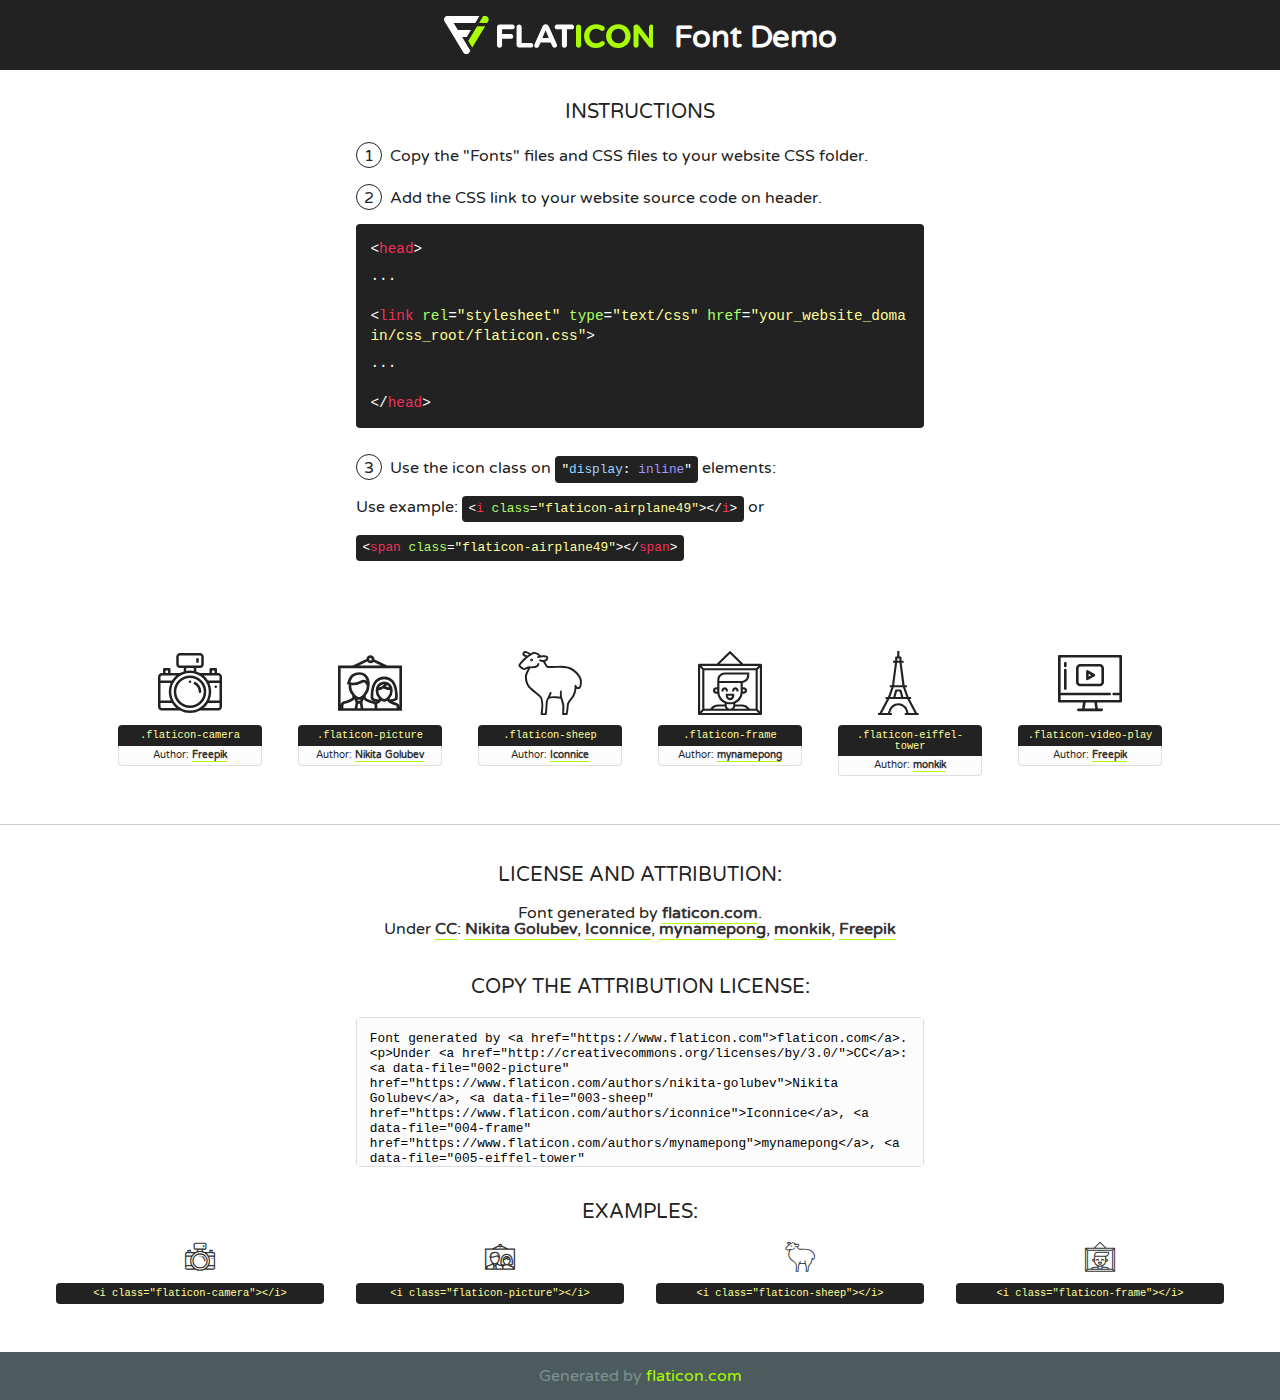
<file: fonts/flaticon/font/flaticon.html>
<!DOCTYPE html>
<!--
  Flaticon icon font: Flaticon
  Creation date: 07/12/2018 03:18
-->
<html>
<!DOCTYPE html>
<html>

<head>
    <title>Flaticon WebFont</title>
    <link href="http://fonts.googleapis.com/css?family=Varela+Round" rel="stylesheet" type="text/css" />
    <link rel="stylesheet" type="text/css" href="flaticon.css">
    <meta charset="UTF-8">
    <style>
    html, body, div, span, applet, object, iframe,
    h1, h2, h3, h4, h5, h6, p, blockquote, pre,
    a, abbr, acronym, address, big, cite, code,
    del, dfn, em, img, ins, kbd, q, s, samp,
    small, strike, strong, sub, sup, tt, var,
    b, u, i, center,
    dl, dt, dd, ol, ul, li,
    fieldset, form, label, legend,
    table, caption, tbody, tfoot, thead, tr, th, td,
    article, aside, canvas, details, embed, 
    figure, figcaption, footer, header, hgroup, 
    menu, nav, output, ruby, section, summary,
    time, mark, audio, video {
        margin: 0;
        padding: 0;
        border: 0;
        font-size: 100%;
        font: inherit;
        vertical-align: baseline;
    }
    /* HTML5 display-role reset for older browsers */
    article, aside, details, figcaption, figure, 
    footer, header, hgroup, menu, nav, section {
        display: block;
    }
    body {
        line-height: 1;
    }
    ol, ul {
        list-style: none;
    }
    blockquote, q {
        quotes: none;
    }
    blockquote:before, blockquote:after,
    q:before, q:after {
        content: '';
        content: none;
    }
    table {
        border-collapse: collapse;
        border-spacing: 0;
    }
    body {
        font-family: 'Varela Round', Helvetica, Arial, sans-serif;
        font-size: 16px;
        color: #222;
    }
    a {
        color: #333;
        border-bottom: 1px solid #a9fd00;
        font-weight: bold;
        text-decoration: none;
    }
    * {
        -moz-box-sizing: border-box;
        -webkit-box-sizing: border-box;
        box-sizing: border-box;
        margin: 0;
        padding: 0;
    }
    [class^="flaticon-"]:before, [class*=" flaticon-"]:before, [class^="flaticon-"]:after, [class*=" flaticon-"]:after {
        font-family: Flaticon;
        font-size: 30px;
        font-style: normal;
        margin-left: 20px;
        color: #333;
    }
    .wrapper {
        max-width: 600px;
        margin: auto;
        padding: 0 1em;
    }
    .title {
        font-size: 1.25em;
        text-align: center;
        margin-bottom: 1em;
        text-transform: uppercase;
    }
    header {
        text-align: center;
        background-color: #222;
        color: #fff;
        padding: 1em;
    }
    header .logo {
        width: 210px;
        height: 38px;
        display: inline-block;
        vertical-align: middle;
        margin-right: 1em;
        border: none;
    }
    header strong {
        font-size: 1.95em;
        font-weight: bold;
        vertical-align: middle;
        margin-top: 5px;
        display: inline-block;
    }
    .demo {
        margin: 2em auto;
        line-height: 1.25em;
    }
    .demo ul li {
        margin-bottom: 1em;
    }
    .demo ul li .num {
        color: #222;
        border-radius: 20px;
        display: inline-block;
        width: 26px;
        padding: 3px;
        height: 26px;
        text-align: center;
        margin-right: 0.5em;
        border: 1px solid #222;
    }
    .demo ul li code {
        background-color: #222;
        border-radius: 4px;
        padding: 0.25em 0.5em;
        display: inline-block;
        color: #fff;
        font-family: Consolas,Monaco,Lucida Console,Liberation Mono,DejaVu Sans Mono,Bitstream Vera Sans Mono,Courier New, monospace;
        font-weight: lighter;
        margin-top: 1em;
        font-size: 0.8em;
        word-break: break-all;
    }
    .demo ul li code.big {
        padding: 1em;
        font-size: 0.9em;
    }
    .demo ul li code .red {
        color: #EF3159;
    }
    .demo ul li code .green {
        color: #ACFF65;
    }
    .demo ul li code .yellow {
        color: #FFFF99;
    }
    .demo ul li code .blue {
        color: #99D3FF;
    }
    .demo ul li code .purple {
        color: #A295FF;
    }
    .demo ul li code .dots {
        margin-top: 0.5em;
        display: block;
    }
    #glyphs {
        border-bottom: 1px solid #ccc;
        padding: 2em 0;
        text-align: center;
    }
    .glyph {
        display: inline-block;
        width: 9em;
        margin: 1em;
        text-align: center;
        vertical-align: top;
        background: #FFF;
    }
    .glyph .glyph-icon {
        padding: 10px;
        display: block;
        font-family:"Flaticon";
        font-size: 64px;
        line-height: 1;
    }
    .glyph .glyph-icon:before {
        font-size: 64px;
        color: #222;
        margin-left: 0;
    }
    .class-name {
        font-size: 0.65em;
        background-color: #222;
        color: #fff;
        border-radius: 4px 4px 0 0;
        padding: 0.5em;
        color: #FFFF99;
        font-family: Consolas,Monaco,Lucida Console,Liberation Mono,DejaVu Sans Mono,Bitstream Vera Sans Mono,Courier New, monospace;
    }
    .author-name {
        font-size: 0.6em;
        background-color: #fcfcfd;
        border: 1px solid #DEDEE4;
        border-top: 0;
        border-radius: 0 0 4px 4px;
        padding: 0.5em;
    }
    .class-name:last-child {
        font-size: 10px;
        color:#888;
    }
    .class-name:last-child a {
        font-size: 10px;
        color:#555;
    }
    .class-name:last-child a:hover {
        color:#a9fd00;
    }
    .glyph > input {
        display: block;
        width: 100px;
        margin: 5px auto;
        text-align: center;
        font-size: 12px;
        cursor: text;
    }
    .glyph > input.icon-input {
        font-family:"Flaticon";
        font-size: 16px;
        margin-bottom: 10px;
    }
    .attribution .title {
        margin-top: 2em;
    }
    .attribution textarea {
        background-color: #fcfcfd;
        padding: 1em;
        border: none;
        box-shadow: none;
        border: 1px solid #DEDEE4;
        border-radius: 4px;
        resize: none;
        width: 100%;
        height: 150px;
        font-size: 0.8em;
        font-family: Consolas,Monaco,Lucida Console,Liberation Mono,DejaVu Sans Mono,Bitstream Vera Sans Mono,Courier New, monospace;
        -webkit-appearance: none;
    }
    .iconsuse {
        margin: 2em auto;
        text-align: center;
        max-width: 1200px;
    }
    .iconsuse:after {
        content: '';
        display: table;
        clear: both;
    }
    .iconsuse .image {
        float: left;
        width: 25%;
        padding: 0 1em;
    }
    .iconsuse .image p {
        margin-bottom: 1em;
    }
    .iconsuse .image span {
        display: block;
        font-size: 0.65em;
        background-color: #222;
        color: #fff;
        border-radius: 4px;
        padding: 0.5em;
        color: #FFFF99;
        margin-top: 1em;
        font-family: Consolas,Monaco,Lucida Console,Liberation Mono,DejaVu Sans Mono,Bitstream Vera Sans Mono,Courier New, monospace;
    }
    #footer {
        text-align: center;
        background-color: #4C5B5C;
        color: #7c9192;
        padding: 1em;
    }
    #footer a {
        border: none;
        color: #a9fd00;
        font-weight: normal;
    }
    @media (max-width: 960px) {
        .iconsuse .image {
            width: 50%;
        }
    }
    @media (max-width: 560px) {
        .iconsuse .image {
            width: 100%;
        }
    }
    </style>
</head>

<body class="characters-off">

    <header>
        <a href="https://www.flaticon.com" target="_blank" class="logo">
            <svg version="1.1" xmlns="http://www.w3.org/2000/svg" xmlns:xlink="http://www.w3.org/1999/xlink" xmlns:a="http://ns.adobe.com/AdobeSVGViewerExtensions/3.0/" viewBox="0 0 560.875 102.036" enable-background="new 0 0 560.875 102.036" xml:space="preserve">
                <defs>
                </defs>
                <g>
                    <g class="letters">
                        <path fill="#ffffff" d="M141.596,29.675c0-3.777,2.985-6.767,6.764-6.767h34.438c3.426,0,6.15,2.728,6.15,6.15
                        c0,3.43-2.724,6.149-6.15,6.149h-27.674v13.091h23.719c3.429,0,6.151,2.724,6.151,6.15c0,3.43-2.723,6.149-6.151,6.149h-23.719
                        v17.574c0,3.773-2.986,6.761-6.764,6.761c-3.779,0-6.764-2.989-6.764-6.761V29.675z"></path>
                        <path fill="#ffffff" d="M193.844,29.149c0-3.781,2.985-6.767,6.764-6.767c3.776,0,6.763,2.985,6.763,6.767v42.957h25.039
                        c3.426,0,6.149,2.726,6.149,6.153c0,3.425-2.723,6.15-6.149,6.15h-31.802c-3.779,0-6.764-2.986-6.764-6.768V29.149z"></path>
                        <path fill="#ffffff" d="M241.891,75.71l21.438-48.407c1.492-3.341,4.215-5.357,7.906-5.357h0.792
                        c3.686,0,6.323,2.017,7.815,5.357l21.439,48.407c0.436,0.967,0.701,1.845,0.701,2.723c0,3.602-2.809,6.501-6.414,6.501
                        c-3.161,0-5.269-1.845-6.499-4.655l-4.132-9.661h-27.059l-4.301,10.102c-1.144,2.631-3.426,4.214-6.237,4.214
                        c-3.517,0-6.24-2.81-6.24-6.325C241.1,77.64,241.451,76.677,241.891,75.71z M279.932,58.666l-8.521-20.297l-8.526,20.297H279.932
                        z"></path>
                        <path fill="#ffffff" d="M314.864,35.387H301.86c-3.429,0-6.239-2.813-6.239-6.238c0-3.429,2.811-6.24,6.239-6.24h39.533
                        c3.426,0,6.237,2.811,6.237,6.24c0,3.425-2.811,6.238-6.237,6.238h-13.001v42.785c0,3.773-2.99,6.761-6.764,6.761
                        c-3.779,0-6.764-2.989-6.764-6.761V35.387z"></path>
                        <path fill="#A9FD00" d="M352.615,29.149c0-3.781,2.985-6.767,6.767-6.767c3.774,0,6.761,2.985,6.761,6.767v49.024
                        c0,3.773-2.987,6.761-6.761,6.761c-3.781,0-6.767-2.989-6.767-6.761V29.149z"></path>
                        <path fill="#A9FD00" d="M374.132,53.836v-0.179c0-17.481,13.178-31.801,32.065-31.801c9.22,0,15.459,2.458,20.557,6.238
                        c1.402,1.054,2.637,2.985,2.637,5.357c0,3.692-2.985,6.59-6.681,6.59c-1.845,0-3.071-0.702-4.044-1.319
                        c-3.776-2.813-7.729-4.393-12.562-4.393c-10.364,0-17.831,8.611-17.831,19.154v0.173c0,10.542,7.291,19.329,17.831,19.329
                        c5.715,0,9.492-1.756,13.359-4.834c1.049-0.874,2.458-1.491,4.039-1.491c3.429,0,6.325,2.813,6.325,6.236
                        c0,2.106-1.056,3.78-2.282,4.834c-5.539,4.834-12.036,7.733-21.878,7.733C387.572,85.464,374.132,71.493,374.132,53.836z"></path>
                        <path fill="#A9FD00" d="M433.009,53.836v-0.179c0-17.481,13.79-31.801,32.766-31.801c18.981,0,32.592,14.143,32.592,31.628v0.173
                        c0,17.483-13.785,31.807-32.769,31.807C446.625,85.464,433.009,71.32,433.009,53.836z M484.224,53.836v-0.179
                        c0-10.539-7.725-19.326-18.626-19.326c-10.893,0-18.449,8.611-18.449,19.154v0.173c0,10.542,7.73,19.329,18.626,19.329
                        C476.676,72.986,484.224,64.378,484.224,53.836z"></path>
                        <path fill="#A9FD00" d="M506.233,29.321c0-3.774,2.99-6.763,6.767-6.763h1.401c3.252,0,5.183,1.583,7.029,3.953l26.093,34.265
                        V29.059c0-3.692,2.99-6.677,6.681-6.677c3.683,0,6.671,2.985,6.671,6.677v48.934c0,3.78-2.987,6.765-6.764,6.765h-0.436
                        c-3.257,0-5.188-1.581-7.034-3.953l-27.056-35.492v32.944c0,3.687-2.985,6.676-6.678,6.676c-3.683,0-6.673-2.989-6.673-6.676
                        V29.321z"></path>
                    </g>
                    <g class="insignia">
                        <path fill="#ffffff" d="M48.372,56.137h12.517l11.156-18.537H37.186L25.688,18.539h57.825L94.668,0H9.271
                        C5.925,0,2.842,1.801,1.198,4.716c-1.644,2.907-1.593,6.482,0.134,9.343l50.38,83.501c1.678,2.781,4.689,4.476,7.938,4.476
                        c3.246,0,6.257-1.695,7.935-4.476l2.898-4.804L48.372,56.137z"></path>
                        <g class="i">
                            <path fill="#A9FD00" d="M93.575,18.539h0.031v0.004l21.652,0.004l2.705-4.488c1.727-2.861,1.778-6.436,0.133-9.343
                            C116.454,1.801,113.371,0,110.026,0h-5.294L93.575,18.539z"></path>
                            <polygon fill="#A9FD00" points="88.291,27.356 64.725,66.486 75.519,84.404 109.942,27.356"></polygon>
                        </g>
                    </g>
                </g>
            </svg>
        </a>
        <strong>Font Demo</strong>
    </header>


    <section class="demo wrapper">

        <p class="title">Instructions</p>

        <ul>
            <li>
                <span class="num">1</span>Copy the "Fonts" files and CSS files to your website CSS folder.
            </li>
            <li>
                <span class="num">2</span>Add the CSS link to your website source code on header.
                <code class="big">
                    &lt;<span class="red">head</span>&gt;
                    <br/><span class="dots">...</span>
                    <br/>&lt;<span class="red">link</span> <span class="green">rel</span>=<span class="yellow">"stylesheet"</span> <span class="green">type</span>=<span class="yellow">"text/css"</span> <span class="green">href</span>=<span class="yellow">"your_website_domain/css_root/flaticon.css"</span>&gt;
                    <br/><span class="dots">...</span>
                    <br/>&lt;/<span class="red">head</span>&gt;
                </code>
            </li>

            <li>
                <p>
                    <span class="num">3</span>Use the icon class on <code>"<span class="blue">display</span>:<span class="purple"> inline</span>"</code> elements:
                    <br />
                    Use example: <code>&lt;<span class="red">i</span> <span class="green">class</span>=<span class="yellow">&quot;flaticon-airplane49&quot;</span>&gt;&lt;/<span class="red">i</span>&gt;</code> or <code>&lt;<span class="red">span</span> <span class="green">class</span>=<span class="yellow">&quot;flaticon-airplane49&quot;</span>&gt;&lt;/<span class="red">span</span>&gt;</code>
            </li>
        </ul>

    </section>




   <section id="glyphs">          
    
      
        <div class="glyph"><div class="glyph-icon flaticon-camera"></div>
            <div class="class-name">.flaticon-camera</div>
            <div class="author-name">Author: <a data-file="001-camera" href="http://www.freepik.com">Freepik</a> </div> 
        </div>        
        
        <div class="glyph"><div class="glyph-icon flaticon-picture"></div>
            <div class="class-name">.flaticon-picture</div>
            <div class="author-name">Author: <a data-file="002-picture" href="https://www.flaticon.com/authors/nikita-golubev">Nikita Golubev</a> </div> 
        </div>        
        
        <div class="glyph"><div class="glyph-icon flaticon-sheep"></div>
            <div class="class-name">.flaticon-sheep</div>
            <div class="author-name">Author: <a data-file="003-sheep" href="https://www.flaticon.com/authors/iconnice">Iconnice</a> </div> 
        </div>        
        
        <div class="glyph"><div class="glyph-icon flaticon-frame"></div>
            <div class="class-name">.flaticon-frame</div>
            <div class="author-name">Author: <a data-file="004-frame" href="https://www.flaticon.com/authors/mynamepong">mynamepong</a> </div> 
        </div>        
        
        <div class="glyph"><div class="glyph-icon flaticon-eiffel-tower"></div>
            <div class="class-name">.flaticon-eiffel-tower</div>
            <div class="author-name">Author: <a data-file="005-eiffel-tower" href="https://www.flaticon.com/authors/monkik">monkik</a> </div> 
        </div>        
        
        <div class="glyph"><div class="glyph-icon flaticon-video-play"></div>
            <div class="class-name">.flaticon-video-play</div>
            <div class="author-name">Author: <a data-file="006-video-play" href="http://www.freepik.com">Freepik</a> </div> 
        </div>        
        

    </section>



    <section class="attribution wrapper"   style="text-align:center;">

      <div class="title">License and attribution:</div><div class="attrDiv">Font generated by <a href="https://www.flaticon.com">flaticon.com</a>. <div><p>Under <a href="http://creativecommons.org/licenses/by/3.0/">CC</a>: <a data-file="002-picture" href="https://www.flaticon.com/authors/nikita-golubev">Nikita Golubev</a>, <a data-file="003-sheep" href="https://www.flaticon.com/authors/iconnice">Iconnice</a>, <a data-file="004-frame" href="https://www.flaticon.com/authors/mynamepong">mynamepong</a>, <a data-file="005-eiffel-tower" href="https://www.flaticon.com/authors/monkik">monkik</a>, <a data-file="001-camera" href="http://www.freepik.com">Freepik</a></p>  </div>
      </div>
      <div class="title">Copy the Attribution License:</div>

    <textarea onclick="this.focus();this.select();">Font generated by &lt;a href=&quot;https://www.flaticon.com&quot;&gt;flaticon.com&lt;/a&gt;. <p>Under <a href="http://creativecommons.org/licenses/by/3.0/">CC</a>: <a data-file="002-picture" href="https://www.flaticon.com/authors/nikita-golubev">Nikita Golubev</a>, <a data-file="003-sheep" href="https://www.flaticon.com/authors/iconnice">Iconnice</a>, <a data-file="004-frame" href="https://www.flaticon.com/authors/mynamepong">mynamepong</a>, <a data-file="005-eiffel-tower" href="https://www.flaticon.com/authors/monkik">monkik</a>, <a data-file="001-camera" href="http://www.freepik.com">Freepik</a></p>  
     </textarea>

    </section>

    <section class="iconsuse">

          <div class="title">Examples:</div>            
             
            <div class="image">
                <p>
                    <i class="glyph-icon flaticon-camera"></i> 
                    <span>&lt;i class=&quot;flaticon-camera&quot;&gt;&lt;/i&gt;</span>
                </p>
            </div>
            
            <div class="image">
                <p>
                    <i class="glyph-icon flaticon-picture"></i> 
                    <span>&lt;i class=&quot;flaticon-picture&quot;&gt;&lt;/i&gt;</span>
                </p>
            </div>
            
            <div class="image">
                <p>
                    <i class="glyph-icon flaticon-sheep"></i> 
                    <span>&lt;i class=&quot;flaticon-sheep&quot;&gt;&lt;/i&gt;</span>
                </p>
            </div>
            
            <div class="image">
                <p>
                    <i class="glyph-icon flaticon-frame"></i> 
                    <span>&lt;i class=&quot;flaticon-frame&quot;&gt;&lt;/i&gt;</span>
                </p>
            </div>
                       
        </div>
                            
    </section>

<div id="footer">
    <div>Generated by <a href="https://www.flaticon.com">flaticon.com</a>
    </div>
</div>



</body>
</html>
</file>
<file: fonts/icomoon/style.css>
@font-face {
  font-family: 'icomoon';
  src:  url('fonts/icomoon.eot?10si43');
  src:  url('fonts/icomoon.eot?10si43#iefix') format('embedded-opentype'),
    url('fonts/icomoon.ttf?10si43') format('truetype'),
    url('fonts/icomoon.woff?10si43') format('woff'),
    url('fonts/icomoon.svg?10si43#icomoon') format('svg');
  font-weight: normal;
  font-style: normal;
}

[class^="icon-"], [class*=" icon-"] {
  /* use !important to prevent issues with browser extensions that change fonts */
  font-family: 'icomoon' !important;
  speak: none;
  font-style: normal;
  font-weight: normal;
  font-variant: normal;
  text-transform: none;
  line-height: 1;

  /* Better Font Rendering =========== */
  -webkit-font-smoothing: antialiased;
  -moz-osx-font-smoothing: grayscale;
}

.icon-asterisk:before {
  content: "\f069";
}
.icon-plus:before {
  content: "\f067";
}
.icon-question:before {
  content: "\f128";
}
.icon-minus:before {
  content: "\f068";
}
.icon-glass:before {
  content: "\f000";
}
.icon-music:before {
  content: "\f001";
}
.icon-search:before {
  content: "\f002";
}
.icon-envelope-o:before {
  content: "\f003";
}
.icon-heart:before {
  content: "\f004";
}
.icon-star:before {
  content: "\f005";
}
.icon-star-o:before {
  content: "\f006";
}
.icon-user:before {
  content: "\f007";
}
.icon-film:before {
  content: "\f008";
}
.icon-th-large:before {
  content: "\f009";
}
.icon-th:before {
  content: "\f00a";
}
.icon-th-list:before {
  content: "\f00b";
}
.icon-check:before {
  content: "\f00c";
}
.icon-close:before {
  content: "\f00d";
}
.icon-remove:before {
  content: "\f00d";
}
.icon-times:before {
  content: "\f00d";
}
.icon-search-plus:before {
  content: "\f00e";
}
.icon-search-minus:before {
  content: "\f010";
}
.icon-power-off:before {
  content: "\f011";
}
.icon-signal:before {
  content: "\f012";
}
.icon-cog:before {
  content: "\f013";
}
.icon-gear:before {
  content: "\f013";
}
.icon-trash-o:before {
  content: "\f014";
}
.icon-home:before {
  content: "\f015";
}
.icon-file-o:before {
  content: "\f016";
}
.icon-clock-o:before {
  content: "\f017";
}
.icon-road:before {
  content: "\f018";
}
.icon-download:before {
  content: "\f019";
}
.icon-arrow-circle-o-down:before {
  content: "\f01a";
}
.icon-arrow-circle-o-up:before {
  content: "\f01b";
}
.icon-inbox:before {
  content: "\f01c";
}
.icon-play-circle-o:before {
  content: "\f01d";
}
.icon-repeat:before {
  content: "\f01e";
}
.icon-rotate-right:before {
  content: "\f01e";
}
.icon-refresh:before {
  content: "\f021";
}
.icon-list-alt:before {
  content: "\f022";
}
.icon-lock:before {
  content: "\f023";
}
.icon-flag:before {
  content: "\f024";
}
.icon-headphones:before {
  content: "\f025";
}
.icon-volume-off:before {
  content: "\f026";
}
.icon-volume-down:before {
  content: "\f027";
}
.icon-volume-up:before {
  content: "\f028";
}
.icon-qrcode:before {
  content: "\f029";
}
.icon-barcode:before {
  content: "\f02a";
}
.icon-tag:before {
  content: "\f02b";
}
.icon-tags:before {
  content: "\f02c";
}
.icon-book:before {
  content: "\f02d";
}
.icon-bookmark:before {
  content: "\f02e";
}
.icon-print:before {
  content: "\f02f";
}
.icon-camera:before {
  content: "\f030";
}
.icon-font:before {
  content: "\f031";
}
.icon-bold:before {
  content: "\f032";
}
.icon-italic:before {
  content: "\f033";
}
.icon-text-height:before {
  content: "\f034";
}
.icon-text-width:before {
  content: "\f035";
}
.icon-align-left:before {
  content: "\f036";
}
.icon-align-center:before {
  content: "\f037";
}
.icon-align-right:before {
  content: "\f038";
}
.icon-align-justify:before {
  content: "\f039";
}
.icon-list:before {
  content: "\f03a";
}
.icon-dedent:before {
  content: "\f03b";
}
.icon-outdent:before {
  content: "\f03b";
}
.icon-indent:before {
  content: "\f03c";
}
.icon-video-camera:before {
  content: "\f03d";
}
.icon-image:before {
  content: "\f03e";
}
.icon-photo:before {
  content: "\f03e";
}
.icon-picture-o:before {
  content: "\f03e";
}
.icon-pencil:before {
  content: "\f040";
}
.icon-map-marker:before {
  content: "\f041";
}
.icon-adjust:before {
  content: "\f042";
}
.icon-tint:before {
  content: "\f043";
}
.icon-edit:before {
  content: "\f044";
}
.icon-pencil-square-o:before {
  content: "\f044";
}
.icon-share-square-o:before {
  content: "\f045";
}
.icon-check-square-o:before {
  content: "\f046";
}
.icon-arrows:before {
  content: "\f047";
}
.icon-step-backward:before {
  content: "\f048";
}
.icon-fast-backward:before {
  content: "\f049";
}
.icon-backward:before {
  content: "\f04a";
}
.icon-play:before {
  content: "\f04b";
}
.icon-pause:before {
  content: "\f04c";
}
.icon-stop:before {
  content: "\f04d";
}
.icon-forward:before {
  content: "\f04e";
}
.icon-fast-forward:before {
  content: "\f050";
}
.icon-step-forward:before {
  content: "\f051";
}
.icon-eject:before {
  content: "\f052";
}
.icon-chevron-left:before {
  content: "\f053";
}
.icon-chevron-right:before {
  content: "\f054";
}
.icon-plus-circle:before {
  content: "\f055";
}
.icon-minus-circle:before {
  content: "\f056";
}
.icon-times-circle:before {
  content: "\f057";
}
.icon-check-circle:before {
  content: "\f058";
}
.icon-question-circle:before {
  content: "\f059";
}
.icon-info-circle:before {
  content: "\f05a";
}
.icon-crosshairs:before {
  content: "\f05b";
}
.icon-times-circle-o:before {
  content: "\f05c";
}
.icon-check-circle-o:before {
  content: "\f05d";
}
.icon-ban:before {
  content: "\f05e";
}
.icon-arrow-left:before {
  content: "\f060";
}
.icon-arrow-right:before {
  content: "\f061";
}
.icon-arrow-up:before {
  content: "\f062";
}
.icon-arrow-down:before {
  content: "\f063";
}
.icon-mail-forward:before {
  content: "\f064";
}
.icon-share:before {
  content: "\f064";
}
.icon-expand:before {
  content: "\f065";
}
.icon-compress:before {
  content: "\f066";
}
.icon-exclamation-circle:before {
  content: "\f06a";
}
.icon-gift:before {
  content: "\f06b";
}
.icon-leaf:before {
  content: "\f06c";
}
.icon-fire:before {
  content: "\f06d";
}
.icon-eye:before {
  content: "\f06e";
}
.icon-eye-slash:before {
  content: "\f070";
}
.icon-exclamation-triangle:before {
  content: "\f071";
}
.icon-warning:before {
  content: "\f071";
}
.icon-plane:before {
  content: "\f072";
}
.icon-calendar:before {
  content: "\f073";
}
.icon-random:before {
  content: "\f074";
}
.icon-comment:before {
  content: "\f075";
}
.icon-magnet:before {
  content: "\f076";
}
.icon-chevron-up:before {
  content: "\f077";
}
.icon-chevron-down:before {
  content: "\f078";
}
.icon-retweet:before {
  content: "\f079";
}
.icon-shopping-cart:before {
  content: "\f07a";
}
.icon-folder:before {
  content: "\f07b";
}
.icon-folder-open:before {
  content: "\f07c";
}
.icon-arrows-v:before {
  content: "\f07d";
}
.icon-arrows-h:before {
  content: "\f07e";
}
.icon-bar-chart:before {
  content: "\f080";
}
.icon-bar-chart-o:before {
  content: "\f080";
}
.icon-twitter-square:before {
  content: "\f081";
}
.icon-facebook-square:before {
  content: "\f082";
}
.icon-camera-retro:before {
  content: "\f083";
}
.icon-key:before {
  content: "\f084";
}
.icon-cogs:before {
  content: "\f085";
}
.icon-gears:before {
  content: "\f085";
}
.icon-comments:before {
  content: "\f086";
}
.icon-thumbs-o-up:before {
  content: "\f087";
}
.icon-thumbs-o-down:before {
  content: "\f088";
}
.icon-star-half:before {
  content: "\f089";
}
.icon-heart-o:before {
  content: "\f08a";
}
.icon-sign-out:before {
  content: "\f08b";
}
.icon-linkedin-square:before {
  content: "\f08c";
}
.icon-thumb-tack:before {
  content: "\f08d";
}
.icon-external-link:before {
  content: "\f08e";
}
.icon-sign-in:before {
  content: "\f090";
}
.icon-trophy:before {
  content: "\f091";
}
.icon-github-square:before {
  content: "\f092";
}
.icon-upload:before {
  content: "\f093";
}
.icon-lemon-o:before {
  content: "\f094";
}
.icon-phone:before {
  content: "\f095";
}
.icon-square-o:before {
  content: "\f096";
}
.icon-bookmark-o:before {
  content: "\f097";
}
.icon-phone-square:before {
  content: "\f098";
}
.icon-twitter:before {
  content: "\f099";
}
.icon-facebook:before {
  content: "\f09a";
}
.icon-facebook-f:before {
  content: "\f09a";
}
.icon-github:before {
  content: "\f09b";
}
.icon-unlock:before {
  content: "\f09c";
}
.icon-credit-card:before {
  content: "\f09d";
}
.icon-feed:before {
  content: "\f09e";
}
.icon-rss:before {
  content: "\f09e";
}
.icon-hdd-o:before {
  content: "\f0a0";
}
.icon-bullhorn:before {
  content: "\f0a1";
}
.icon-bell-o:before {
  content: "\f0a2";
}
.icon-certificate:before {
  content: "\f0a3";
}
.icon-hand-o-right:before {
  content: "\f0a4";
}
.icon-hand-o-left:before {
  content: "\f0a5";
}
.icon-hand-o-up:before {
  content: "\f0a6";
}
.icon-hand-o-down:before {
  content: "\f0a7";
}
.icon-arrow-circle-left:before {
  content: "\f0a8";
}
.icon-arrow-circle-right:before {
  content: "\f0a9";
}
.icon-arrow-circle-up:before {
  content: "\f0aa";
}
.icon-arrow-circle-down:before {
  content: "\f0ab";
}
.icon-globe:before {
  content: "\f0ac";
}
.icon-wrench:before {
  content: "\f0ad";
}
.icon-tasks:before {
  content: "\f0ae";
}
.icon-filter:before {
  content: "\f0b0";
}
.icon-briefcase:before {
  content: "\f0b1";
}
.icon-arrows-alt:before {
  content: "\f0b2";
}
.icon-group:before {
  content: "\f0c0";
}
.icon-users:before {
  content: "\f0c0";
}
.icon-chain:before {
  content: "\f0c1";
}
.icon-link:before {
  content: "\f0c1";
}
.icon-cloud:before {
  content: "\f0c2";
}
.icon-flask:before {
  content: "\f0c3";
}
.icon-cut:before {
  content: "\f0c4";
}
.icon-scissors:before {
  content: "\f0c4";
}
.icon-copy:before {
  content: "\f0c5";
}
.icon-files-o:before {
  content: "\f0c5";
}
.icon-paperclip:before {
  content: "\f0c6";
}
.icon-floppy-o:before {
  content: "\f0c7";
}
.icon-save:before {
  content: "\f0c7";
}
.icon-square:before {
  content: "\f0c8";
}
.icon-bars:before {
  content: "\f0c9";
}
.icon-navicon:before {
  content: "\f0c9";
}
.icon-reorder:before {
  content: "\f0c9";
}
.icon-list-ul:before {
  content: "\f0ca";
}
.icon-list-ol:before {
  content: "\f0cb";
}
.icon-strikethrough:before {
  content: "\f0cc";
}
.icon-underline:before {
  content: "\f0cd";
}
.icon-table:before {
  content: "\f0ce";
}
.icon-magic:before {
  content: "\f0d0";
}
.icon-truck:before {
  content: "\f0d1";
}
.icon-pinterest:before {
  content: "\f0d2";
}
.icon-pinterest-square:before {
  content: "\f0d3";
}
.icon-google-plus-square:before {
  content: "\f0d4";
}
.icon-google-plus:before {
  content: "\f0d5";
}
.icon-money:before {
  content: "\f0d6";
}
.icon-caret-down:before {
  content: "\f0d7";
}
.icon-caret-up:before {
  content: "\f0d8";
}
.icon-caret-left:before {
  content: "\f0d9";
}
.icon-caret-right:before {
  content: "\f0da";
}
.icon-columns:before {
  content: "\f0db";
}
.icon-sort:before {
  content: "\f0dc";
}
.icon-unsorted:before {
  content: "\f0dc";
}
.icon-sort-desc:before {
  content: "\f0dd";
}
.icon-sort-down:before {
  content: "\f0dd";
}
.icon-sort-asc:before {
  content: "\f0de";
}
.icon-sort-up:before {
  content: "\f0de";
}
.icon-envelope:before {
  content: "\f0e0";
}
.icon-linkedin:before {
  content: "\f0e1";
}
.icon-rotate-left:before {
  content: "\f0e2";
}
.icon-undo:before {
  content: "\f0e2";
}
.icon-gavel:before {
  content: "\f0e3";
}
.icon-legal:before {
  content: "\f0e3";
}
.icon-dashboard:before {
  content: "\f0e4";
}
.icon-tachometer:before {
  content: "\f0e4";
}
.icon-comment-o:before {
  content: "\f0e5";
}
.icon-comments-o:before {
  content: "\f0e6";
}
.icon-bolt:before {
  content: "\f0e7";
}
.icon-flash:before {
  content: "\f0e7";
}
.icon-sitemap:before {
  content: "\f0e8";
}
.icon-umbrella:before {
  content: "\f0e9";
}
.icon-clipboard:before {
  content: "\f0ea";
}
.icon-paste:before {
  content: "\f0ea";
}
.icon-lightbulb-o:before {
  content: "\f0eb";
}
.icon-exchange:before {
  content: "\f0ec";
}
.icon-cloud-download:before {
  content: "\f0ed";
}
.icon-cloud-upload:before {
  content: "\f0ee";
}
.icon-user-md:before {
  content: "\f0f0";
}
.icon-stethoscope:before {
  content: "\f0f1";
}
.icon-suitcase:before {
  content: "\f0f2";
}
.icon-bell:before {
  content: "\f0f3";
}
.icon-coffee:before {
  content: "\f0f4";
}
.icon-cutlery:before {
  content: "\f0f5";
}
.icon-file-text-o:before {
  content: "\f0f6";
}
.icon-building-o:before {
  content: "\f0f7";
}
.icon-hospital-o:before {
  content: "\f0f8";
}
.icon-ambulance:before {
  content: "\f0f9";
}
.icon-medkit:before {
  content: "\f0fa";
}
.icon-fighter-jet:before {
  content: "\f0fb";
}
.icon-beer:before {
  content: "\f0fc";
}
.icon-h-square:before {
  content: "\f0fd";
}
.icon-plus-square:before {
  content: "\f0fe";
}
.icon-angle-double-left:before {
  content: "\f100";
}
.icon-angle-double-right:before {
  content: "\f101";
}
.icon-angle-double-up:before {
  content: "\f102";
}
.icon-angle-double-down:before {
  content: "\f103";
}
.icon-angle-left:before {
  content: "\f104";
}
.icon-angle-right:before {
  content: "\f105";
}
.icon-angle-up:before {
  content: "\f106";
}
.icon-angle-down:before {
  content: "\f107";
}
.icon-desktop:before {
  content: "\f108";
}
.icon-laptop:before {
  content: "\f109";
}
.icon-tablet:before {
  content: "\f10a";
}
.icon-mobile:before {
  content: "\f10b";
}
.icon-mobile-phone:before {
  content: "\f10b";
}
.icon-circle-o:before {
  content: "\f10c";
}
.icon-quote-left:before {
  content: "\f10d";
}
.icon-quote-right:before {
  content: "\f10e";
}
.icon-spinner:before {
  content: "\f110";
}
.icon-circle:before {
  content: "\f111";
}
.icon-mail-reply:before {
  content: "\f112";
}
.icon-reply:before {
  content: "\f112";
}
.icon-github-alt:before {
  content: "\f113";
}
.icon-folder-o:before {
  content: "\f114";
}
.icon-folder-open-o:before {
  content: "\f115";
}
.icon-smile-o:before {
  content: "\f118";
}
.icon-frown-o:before {
  content: "\f119";
}
.icon-meh-o:before {
  content: "\f11a";
}
.icon-gamepad:before {
  content: "\f11b";
}
.icon-keyboard-o:before {
  content: "\f11c";
}
.icon-flag-o:before {
  content: "\f11d";
}
.icon-flag-checkered:before {
  content: "\f11e";
}
.icon-terminal:before {
  content: "\f120";
}
.icon-code:before {
  content: "\f121";
}
.icon-mail-reply-all:before {
  content: "\f122";
}
.icon-reply-all:before {
  content: "\f122";
}
.icon-star-half-empty:before {
  content: "\f123";
}
.icon-star-half-full:before {
  content: "\f123";
}
.icon-star-half-o:before {
  content: "\f123";
}
.icon-location-arrow:before {
  content: "\f124";
}
.icon-crop:before {
  content: "\f125";
}
.icon-code-fork:before {
  content: "\f126";
}
.icon-chain-broken:before {
  content: "\f127";
}
.icon-unlink:before {
  content: "\f127";
}
.icon-info:before {
  content: "\f129";
}
.icon-exclamation:before {
  content: "\f12a";
}
.icon-superscript:before {
  content: "\f12b";
}
.icon-subscript:before {
  content: "\f12c";
}
.icon-eraser:before {
  content: "\f12d";
}
.icon-puzzle-piece:before {
  content: "\f12e";
}
.icon-microphone:before {
  content: "\f130";
}
.icon-microphone-slash:before {
  content: "\f131";
}
.icon-shield:before {
  content: "\f132";
}
.icon-calendar-o:before {
  content: "\f133";
}
.icon-fire-extinguisher:before {
  content: "\f134";
}
.icon-rocket:before {
  content: "\f135";
}
.icon-maxcdn:before {
  content: "\f136";
}
.icon-chevron-circle-left:before {
  content: "\f137";
}
.icon-chevron-circle-right:before {
  content: "\f138";
}
.icon-chevron-circle-up:before {
  content: "\f139";
}
.icon-chevron-circle-down:before {
  content: "\f13a";
}
.icon-html5:before {
  content: "\f13b";
}
.icon-css3:before {
  content: "\f13c";
}
.icon-anchor:before {
  content: "\f13d";
}
.icon-unlock-alt:before {
  content: "\f13e";
}
.icon-bullseye:before {
  content: "\f140";
}
.icon-ellipsis-h:before {
  content: "\f141";
}
.icon-ellipsis-v:before {
  content: "\f142";
}
.icon-rss-square:before {
  content: "\f143";
}
.icon-play-circle:before {
  content: "\f144";
}
.icon-ticket:before {
  content: "\f145";
}
.icon-minus-square:before {
  content: "\f146";
}
.icon-minus-square-o:before {
  content: "\f147";
}
.icon-level-up:before {
  content: "\f148";
}
.icon-level-down:before {
  content: "\f149";
}
.icon-check-square:before {
  content: "\f14a";
}
.icon-pencil-square:before {
  content: "\f14b";
}
.icon-external-link-square:before {
  content: "\f14c";
}
.icon-share-square:before {
  content: "\f14d";
}
.icon-compass:before {
  content: "\f14e";
}
.icon-caret-square-o-down:before {
  content: "\f150";
}
.icon-toggle-down:before {
  content: "\f150";
}
.icon-caret-square-o-up:before {
  content: "\f151";
}
.icon-toggle-up:before {
  content: "\f151";
}
.icon-caret-square-o-right:before {
  content: "\f152";
}
.icon-toggle-right:before {
  content: "\f152";
}
.icon-eur:before {
  content: "\f153";
}
.icon-euro:before {
  content: "\f153";
}
.icon-gbp:before {
  content: "\f154";
}
.icon-dollar:before {
  content: "\f155";
}
.icon-usd:before {
  content: "\f155";
}
.icon-inr:before {
  content: "\f156";
}
.icon-rupee:before {
  content: "\f156";
}
.icon-cny:before {
  content: "\f157";
}
.icon-jpy:before {
  content: "\f157";
}
.icon-rmb:before {
  content: "\f157";
}
.icon-yen:before {
  content: "\f157";
}
.icon-rouble:before {
  content: "\f158";
}
.icon-rub:before {
  content: "\f158";
}
.icon-ruble:before {
  content: "\f158";
}
.icon-krw:before {
  content: "\f159";
}
.icon-won:before {
  content: "\f159";
}
.icon-bitcoin:before {
  content: "\f15a";
}
.icon-btc:before {
  content: "\f15a";
}
.icon-file:before {
  content: "\f15b";
}
.icon-file-text:before {
  content: "\f15c";
}
.icon-sort-alpha-asc:before {
  content: "\f15d";
}
.icon-sort-alpha-desc:before {
  content: "\f15e";
}
.icon-sort-amount-asc:before {
  content: "\f160";
}
.icon-sort-amount-desc:before {
  content: "\f161";
}
.icon-sort-numeric-asc:before {
  content: "\f162";
}
.icon-sort-numeric-desc:before {
  content: "\f163";
}
.icon-thumbs-up:before {
  content: "\f164";
}
.icon-thumbs-down:before {
  content: "\f165";
}
.icon-youtube-square:before {
  content: "\f166";
}
.icon-youtube:before {
  content: "\f167";
}
.icon-xing:before {
  content: "\f168";
}
.icon-xing-square:before {
  content: "\f169";
}
.icon-youtube-play:before {
  content: "\f16a";
}
.icon-dropbox:before {
  content: "\f16b";
}
.icon-stack-overflow:before {
  content: "\f16c";
}
.icon-instagram:before {
  content: "\f16d";
}
.icon-flickr:before {
  content: "\f16e";
}
.icon-adn:before {
  content: "\f170";
}
.icon-bitbucket:before {
  content: "\f171";
}
.icon-bitbucket-square:before {
  content: "\f172";
}
.icon-tumblr:before {
  content: "\f173";
}
.icon-tumblr-square:before {
  content: "\f174";
}
.icon-long-arrow-down:before {
  content: "\f175";
}
.icon-long-arrow-up:before {
  content: "\f176";
}
.icon-long-arrow-left:before {
  content: "\f177";
}
.icon-long-arrow-right:before {
  content: "\f178";
}
.icon-apple:before {
  content: "\f179";
}
.icon-windows:before {
  content: "\f17a";
}
.icon-android:before {
  content: "\f17b";
}
.icon-linux:before {
  content: "\f17c";
}
.icon-dribbble:before {
  content: "\f17d";
}
.icon-skype:before {
  content: "\f17e";
}
.icon-foursquare:before {
  content: "\f180";
}
.icon-trello:before {
  content: "\f181";
}
.icon-female:before {
  content: "\f182";
}
.icon-male:before {
  content: "\f183";
}
.icon-gittip:before {
  content: "\f184";
}
.icon-gratipay:before {
  content: "\f184";
}
.icon-sun-o:before {
  content: "\f185";
}
.icon-moon-o:before {
  content: "\f186";
}
.icon-archive:before {
  content: "\f187";
}
.icon-bug:before {
  content: "\f188";
}
.icon-vk:before {
  content: "\f189";
}
.icon-weibo:before {
  content: "\f18a";
}
.icon-renren:before {
  content: "\f18b";
}
.icon-pagelines:before {
  content: "\f18c";
}
.icon-stack-exchange:before {
  content: "\f18d";
}
.icon-arrow-circle-o-right:before {
  content: "\f18e";
}
.icon-arrow-circle-o-left:before {
  content: "\f190";
}
.icon-caret-square-o-left:before {
  content: "\f191";
}
.icon-toggle-left:before {
  content: "\f191";
}
.icon-dot-circle-o:before {
  content: "\f192";
}
.icon-wheelchair:before {
  content: "\f193";
}
.icon-vimeo-square:before {
  content: "\f194";
}
.icon-try:before {
  content: "\f195";
}
.icon-turkish-lira:before {
  content: "\f195";
}
.icon-plus-square-o:before {
  content: "\f196";
}
.icon-space-shuttle:before {
  content: "\f197";
}
.icon-slack:before {
  content: "\f198";
}
.icon-envelope-square:before {
  content: "\f199";
}
.icon-wordpress:before {
  content: "\f19a";
}
.icon-openid:before {
  content: "\f19b";
}
.icon-bank:before {
  content: "\f19c";
}
.icon-institution:before {
  content: "\f19c";
}
.icon-university:before {
  content: "\f19c";
}
.icon-graduation-cap:before {
  content: "\f19d";
}
.icon-mortar-board:before {
  content: "\f19d";
}
.icon-yahoo:before {
  content: "\f19e";
}
.icon-google:before {
  content: "\f1a0";
}
.icon-reddit:before {
  content: "\f1a1";
}
.icon-reddit-square:before {
  content: "\f1a2";
}
.icon-stumbleupon-circle:before {
  content: "\f1a3";
}
.icon-stumbleupon:before {
  content: "\f1a4";
}
.icon-delicious:before {
  content: "\f1a5";
}
.icon-digg:before {
  content: "\f1a6";
}
.icon-pied-piper-pp:before {
  content: "\f1a7";
}
.icon-pied-piper-alt:before {
  content: "\f1a8";
}
.icon-drupal:before {
  content: "\f1a9";
}
.icon-joomla:before {
  content: "\f1aa";
}
.icon-language:before {
  content: "\f1ab";
}
.icon-fax:before {
  content: "\f1ac";
}
.icon-building:before {
  content: "\f1ad";
}
.icon-child:before {
  content: "\f1ae";
}
.icon-paw:before {
  content: "\f1b0";
}
.icon-spoon:before {
  content: "\f1b1";
}
.icon-cube:before {
  content: "\f1b2";
}
.icon-cubes:before {
  content: "\f1b3";
}
.icon-behance:before {
  content: "\f1b4";
}
.icon-behance-square:before {
  content: "\f1b5";
}
.icon-steam:before {
  content: "\f1b6";
}
.icon-steam-square:before {
  content: "\f1b7";
}
.icon-recycle:before {
  content: "\f1b8";
}
.icon-automobile:before {
  content: "\f1b9";
}
.icon-car:before {
  content: "\f1b9";
}
.icon-cab:before {
  content: "\f1ba";
}
.icon-taxi:before {
  content: "\f1ba";
}
.icon-tree:before {
  content: "\f1bb";
}
.icon-spotify:before {
  content: "\f1bc";
}
.icon-deviantart:before {
  content: "\f1bd";
}
.icon-soundcloud:before {
  content: "\f1be";
}
.icon-database:before {
  content: "\f1c0";
}
.icon-file-pdf-o:before {
  content: "\f1c1";
}
.icon-file-word-o:before {
  content: "\f1c2";
}
.icon-file-excel-o:before {
  content: "\f1c3";
}
.icon-file-powerpoint-o:before {
  content: "\f1c4";
}
.icon-file-image-o:before {
  content: "\f1c5";
}
.icon-file-photo-o:before {
  content: "\f1c5";
}
.icon-file-picture-o:before {
  content: "\f1c5";
}
.icon-file-archive-o:before {
  content: "\f1c6";
}
.icon-file-zip-o:before {
  content: "\f1c6";
}
.icon-file-audio-o:before {
  content: "\f1c7";
}
.icon-file-sound-o:before {
  content: "\f1c7";
}
.icon-file-movie-o:before {
  content: "\f1c8";
}
.icon-file-video-o:before {
  content: "\f1c8";
}
.icon-file-code-o:before {
  content: "\f1c9";
}
.icon-vine:before {
  content: "\f1ca";
}
.icon-codepen:before {
  content: "\f1cb";
}
.icon-jsfiddle:before {
  content: "\f1cc";
}
.icon-life-bouy:before {
  content: "\f1cd";
}
.icon-life-buoy:before {
  content: "\f1cd";
}
.icon-life-ring:before {
  content: "\f1cd";
}
.icon-life-saver:before {
  content: "\f1cd";
}
.icon-support:before {
  content: "\f1cd";
}
.icon-circle-o-notch:before {
  content: "\f1ce";
}
.icon-ra:before {
  content: "\f1d0";
}
.icon-rebel:before {
  content: "\f1d0";
}
.icon-resistance:before {
  content: "\f1d0";
}
.icon-empire:before {
  content: "\f1d1";
}
.icon-ge:before {
  content: "\f1d1";
}
.icon-git-square:before {
  content: "\f1d2";
}
.icon-git:before {
  content: "\f1d3";
}
.icon-hacker-news:before {
  content: "\f1d4";
}
.icon-y-combinator-square:before {
  content: "\f1d4";
}
.icon-yc-square:before {
  content: "\f1d4";
}
.icon-tencent-weibo:before {
  content: "\f1d5";
}
.icon-qq:before {
  content: "\f1d6";
}
.icon-wechat:before {
  content: "\f1d7";
}
.icon-weixin:before {
  content: "\f1d7";
}
.icon-paper-plane:before {
  content: "\f1d8";
}
.icon-send:before {
  content: "\f1d8";
}
.icon-paper-plane-o:before {
  content: "\f1d9";
}
.icon-send-o:before {
  content: "\f1d9";
}
.icon-history:before {
  content: "\f1da";
}
.icon-circle-thin:before {
  content: "\f1db";
}
.icon-header:before {
  content: "\f1dc";
}
.icon-paragraph:before {
  content: "\f1dd";
}
.icon-sliders:before {
  content: "\f1de";
}
.icon-share-alt:before {
  content: "\f1e0";
}
.icon-share-alt-square:before {
  content: "\f1e1";
}
.icon-bomb:before {
  content: "\f1e2";
}
.icon-futbol-o:before {
  content: "\f1e3";
}
.icon-soccer-ball-o:before {
  content: "\f1e3";
}
.icon-tty:before {
  content: "\f1e4";
}
.icon-binoculars:before {
  content: "\f1e5";
}
.icon-plug:before {
  content: "\f1e6";
}
.icon-slideshare:before {
  content: "\f1e7";
}
.icon-twitch:before {
  content: "\f1e8";
}
.icon-yelp:before {
  content: "\f1e9";
}
.icon-newspaper-o:before {
  content: "\f1ea";
}
.icon-wifi:before {
  content: "\f1eb";
}
.icon-calculator:before {
  content: "\f1ec";
}
.icon-paypal:before {
  content: "\f1ed";
}
.icon-google-wallet:before {
  content: "\f1ee";
}
.icon-cc-visa:before {
  content: "\f1f0";
}
.icon-cc-mastercard:before {
  content: "\f1f1";
}
.icon-cc-discover:before {
  content: "\f1f2";
}
.icon-cc-amex:before {
  content: "\f1f3";
}
.icon-cc-paypal:before {
  content: "\f1f4";
}
.icon-cc-stripe:before {
  content: "\f1f5";
}
.icon-bell-slash:before {
  content: "\f1f6";
}
.icon-bell-slash-o:before {
  content: "\f1f7";
}
.icon-trash:before {
  content: "\f1f8";
}
.icon-copyright:before {
  content: "\f1f9";
}
.icon-at:before {
  content: "\f1fa";
}
.icon-eyedropper:before {
  content: "\f1fb";
}
.icon-paint-brush:before {
  content: "\f1fc";
}
.icon-birthday-cake:before {
  content: "\f1fd";
}
.icon-area-chart:before {
  content: "\f1fe";
}
.icon-pie-chart:before {
  content: "\f200";
}
.icon-line-chart:before {
  content: "\f201";
}
.icon-lastfm:before {
  content: "\f202";
}
.icon-lastfm-square:before {
  content: "\f203";
}
.icon-toggle-off:before {
  content: "\f204";
}
.icon-toggle-on:before {
  content: "\f205";
}
.icon-bicycle:before {
  content: "\f206";
}
.icon-bus:before {
  content: "\f207";
}
.icon-ioxhost:before {
  content: "\f208";
}
.icon-angellist:before {
  content: "\f209";
}
.icon-cc:before {
  content: "\f20a";
}
.icon-ils:before {
  content: "\f20b";
}
.icon-shekel:before {
  content: "\f20b";
}
.icon-sheqel:before {
  content: "\f20b";
}
.icon-meanpath:before {
  content: "\f20c";
}
.icon-buysellads:before {
  content: "\f20d";
}
.icon-connectdevelop:before {
  content: "\f20e";
}
.icon-dashcube:before {
  content: "\f210";
}
.icon-forumbee:before {
  content: "\f211";
}
.icon-leanpub:before {
  content: "\f212";
}
.icon-sellsy:before {
  content: "\f213";
}
.icon-shirtsinbulk:before {
  content: "\f214";
}
.icon-simplybuilt:before {
  content: "\f215";
}
.icon-skyatlas:before {
  content: "\f216";
}
.icon-cart-plus:before {
  content: "\f217";
}
.icon-cart-arrow-down:before {
  content: "\f218";
}
.icon-diamond:before {
  content: "\f219";
}
.icon-ship:before {
  content: "\f21a";
}
.icon-user-secret:before {
  content: "\f21b";
}
.icon-motorcycle:before {
  content: "\f21c";
}
.icon-street-view:before {
  content: "\f21d";
}
.icon-heartbeat:before {
  content: "\f21e";
}
.icon-venus:before {
  content: "\f221";
}
.icon-mars:before {
  content: "\f222";
}
.icon-mercury:before {
  content: "\f223";
}
.icon-intersex:before {
  content: "\f224";
}
.icon-transgender:before {
  content: "\f224";
}
.icon-transgender-alt:before {
  content: "\f225";
}
.icon-venus-double:before {
  content: "\f226";
}
.icon-mars-double:before {
  content: "\f227";
}
.icon-venus-mars:before {
  content: "\f228";
}
.icon-mars-stroke:before {
  content: "\f229";
}
.icon-mars-stroke-v:before {
  content: "\f22a";
}
.icon-mars-stroke-h:before {
  content: "\f22b";
}
.icon-neuter:before {
  content: "\f22c";
}
.icon-genderless:before {
  content: "\f22d";
}
.icon-facebook-official:before {
  content: "\f230";
}
.icon-pinterest-p:before {
  content: "\f231";
}
.icon-whatsapp:before {
  content: "\f232";
}
.icon-server:before {
  content: "\f233";
}
.icon-user-plus:before {
  content: "\f234";
}
.icon-user-times:before {
  content: "\f235";
}
.icon-bed:before {
  content: "\f236";
}
.icon-hotel:before {
  content: "\f236";
}
.icon-viacoin:before {
  content: "\f237";
}
.icon-train:before {
  content: "\f238";
}
.icon-subway:before {
  content: "\f239";
}
.icon-medium:before {
  content: "\f23a";
}
.icon-y-combinator:before {
  content: "\f23b";
}
.icon-yc:before {
  content: "\f23b";
}
.icon-optin-monster:before {
  content: "\f23c";
}
.icon-opencart:before {
  content: "\f23d";
}
.icon-expeditedssl:before {
  content: "\f23e";
}
.icon-battery:before {
  content: "\f240";
}
.icon-battery-4:before {
  content: "\f240";
}
.icon-battery-full:before {
  content: "\f240";
}
.icon-battery-3:before {
  content: "\f241";
}
.icon-battery-three-quarters:before {
  content: "\f241";
}
.icon-battery-2:before {
  content: "\f242";
}
.icon-battery-half:before {
  content: "\f242";
}
.icon-battery-1:before {
  content: "\f243";
}
.icon-battery-quarter:before {
  content: "\f243";
}
.icon-battery-0:before {
  content: "\f244";
}
.icon-battery-empty:before {
  content: "\f244";
}
.icon-mouse-pointer:before {
  content: "\f245";
}
.icon-i-cursor:before {
  content: "\f246";
}
.icon-object-group:before {
  content: "\f247";
}
.icon-object-ungroup:before {
  content: "\f248";
}
.icon-sticky-note:before {
  content: "\f249";
}
.icon-sticky-note-o:before {
  content: "\f24a";
}
.icon-cc-jcb:before {
  content: "\f24b";
}
.icon-cc-diners-club:before {
  content: "\f24c";
}
.icon-clone:before {
  content: "\f24d";
}
.icon-balance-scale:before {
  content: "\f24e";
}
.icon-hourglass-o:before {
  content: "\f250";
}
.icon-hourglass-1:before {
  content: "\f251";
}
.icon-hourglass-start:before {
  content: "\f251";
}
.icon-hourglass-2:before {
  content: "\f252";
}
.icon-hourglass-half:before {
  content: "\f252";
}
.icon-hourglass-3:before {
  content: "\f253";
}
.icon-hourglass-end:before {
  content: "\f253";
}
.icon-hourglass:before {
  content: "\f254";
}
.icon-hand-grab-o:before {
  content: "\f255";
}
.icon-hand-rock-o:before {
  content: "\f255";
}
.icon-hand-paper-o:before {
  content: "\f256";
}
.icon-hand-stop-o:before {
  content: "\f256";
}
.icon-hand-scissors-o:before {
  content: "\f257";
}
.icon-hand-lizard-o:before {
  content: "\f258";
}
.icon-hand-spock-o:before {
  content: "\f259";
}
.icon-hand-pointer-o:before {
  content: "\f25a";
}
.icon-hand-peace-o:before {
  content: "\f25b";
}
.icon-trademark:before {
  content: "\f25c";
}
.icon-registered:before {
  content: "\f25d";
}
.icon-creative-commons:before {
  content: "\f25e";
}
.icon-gg:before {
  content: "\f260";
}
.icon-gg-circle:before {
  content: "\f261";
}
.icon-tripadvisor:before {
  content: "\f262";
}
.icon-odnoklassniki:before {
  content: "\f263";
}
.icon-odnoklassniki-square:before {
  content: "\f264";
}
.icon-get-pocket:before {
  content: "\f265";
}
.icon-wikipedia-w:before {
  content: "\f266";
}
.icon-safari:before {
  content: "\f267";
}
.icon-chrome:before {
  content: "\f268";
}
.icon-firefox:before {
  content: "\f269";
}
.icon-opera:before {
  content: "\f26a";
}
.icon-internet-explorer:before {
  content: "\f26b";
}
.icon-television:before {
  content: "\f26c";
}
.icon-tv:before {
  content: "\f26c";
}
.icon-contao:before {
  content: "\f26d";
}
.icon-500px:before {
  content: "\f26e";
}
.icon-amazon:before {
  content: "\f270";
}
.icon-calendar-plus-o:before {
  content: "\f271";
}
.icon-calendar-minus-o:before {
  content: "\f272";
}
.icon-calendar-times-o:before {
  content: "\f273";
}
.icon-calendar-check-o:before {
  content: "\f274";
}
.icon-industry:before {
  content: "\f275";
}
.icon-map-pin:before {
  content: "\f276";
}
.icon-map-signs:before {
  content: "\f277";
}
.icon-map-o:before {
  content: "\f278";
}
.icon-map:before {
  content: "\f279";
}
.icon-commenting:before {
  content: "\f27a";
}
.icon-commenting-o:before {
  content: "\f27b";
}
.icon-houzz:before {
  content: "\f27c";
}
.icon-vimeo:before {
  content: "\f27d";
}
.icon-black-tie:before {
  content: "\f27e";
}
.icon-fonticons:before {
  content: "\f280";
}
.icon-reddit-alien:before {
  content: "\f281";
}
.icon-edge:before {
  content: "\f282";
}
.icon-credit-card-alt:before {
  content: "\f283";
}
.icon-codiepie:before {
  content: "\f284";
}
.icon-modx:before {
  content: "\f285";
}
.icon-fort-awesome:before {
  content: "\f286";
}
.icon-usb:before {
  content: "\f287";
}
.icon-product-hunt:before {
  content: "\f288";
}
.icon-mixcloud:before {
  content: "\f289";
}
.icon-scribd:before {
  content: "\f28a";
}
.icon-pause-circle:before {
  content: "\f28b";
}
.icon-pause-circle-o:before {
  content: "\f28c";
}
.icon-stop-circle:before {
  content: "\f28d";
}
.icon-stop-circle-o:before {
  content: "\f28e";
}
.icon-shopping-bag:before {
  content: "\f290";
}
.icon-shopping-basket:before {
  content: "\f291";
}
.icon-hashtag:before {
  content: "\f292";
}
.icon-bluetooth:before {
  content: "\f293";
}
.icon-bluetooth-b:before {
  content: "\f294";
}
.icon-percent:before {
  content: "\f295";
}
.icon-gitlab:before {
  content: "\f296";
}
.icon-wpbeginner:before {
  content: "\f297";
}
.icon-wpforms:before {
  content: "\f298";
}
.icon-envira:before {
  content: "\f299";
}
.icon-universal-access:before {
  content: "\f29a";
}
.icon-wheelchair-alt:before {
  content: "\f29b";
}
.icon-question-circle-o:before {
  content: "\f29c";
}
.icon-blind:before {
  content: "\f29d";
}
.icon-audio-description:before {
  content: "\f29e";
}
.icon-volume-control-phone:before {
  content: "\f2a0";
}
.icon-braille:before {
  content: "\f2a1";
}
.icon-assistive-listening-systems:before {
  content: "\f2a2";
}
.icon-american-sign-language-interpreting:before {
  content: "\f2a3";
}
.icon-asl-interpreting:before {
  content: "\f2a3";
}
.icon-deaf:before {
  content: "\f2a4";
}
.icon-deafness:before {
  content: "\f2a4";
}
.icon-hard-of-hearing:before {
  content: "\f2a4";
}
.icon-glide:before {
  content: "\f2a5";
}
.icon-glide-g:before {
  content: "\f2a6";
}
.icon-sign-language:before {
  content: "\f2a7";
}
.icon-signing:before {
  content: "\f2a7";
}
.icon-low-vision:before {
  content: "\f2a8";
}
.icon-viadeo:before {
  content: "\f2a9";
}
.icon-viadeo-square:before {
  content: "\f2aa";
}
.icon-snapchat:before {
  content: "\f2ab";
}
.icon-snapchat-ghost:before {
  content: "\f2ac";
}
.icon-snapchat-square:before {
  content: "\f2ad";
}
.icon-pied-piper:before {
  content: "\f2ae";
}
.icon-first-order:before {
  content: "\f2b0";
}
.icon-yoast:before {
  content: "\f2b1";
}
.icon-themeisle:before {
  content: "\f2b2";
}
.icon-google-plus-circle:before {
  content: "\f2b3";
}
.icon-google-plus-official:before {
  content: "\f2b3";
}
.icon-fa:before {
  content: "\f2b4";
}
.icon-font-awesome:before {
  content: "\f2b4";
}
.icon-handshake-o:before {
  content: "\f2b5";
}
.icon-envelope-open:before {
  content: "\f2b6";
}
.icon-envelope-open-o:before {
  content: "\f2b7";
}
.icon-linode:before {
  content: "\f2b8";
}
.icon-address-book:before {
  content: "\f2b9";
}
.icon-address-book-o:before {
  content: "\f2ba";
}
.icon-address-card:before {
  content: "\f2bb";
}
.icon-vcard:before {
  content: "\f2bb";
}
.icon-address-card-o:before {
  content: "\f2bc";
}
.icon-vcard-o:before {
  content: "\f2bc";
}
.icon-user-circle:before {
  content: "\f2bd";
}
.icon-user-circle-o:before {
  content: "\f2be";
}
.icon-user-o:before {
  content: "\f2c0";
}
.icon-id-badge:before {
  content: "\f2c1";
}
.icon-drivers-license:before {
  content: "\f2c2";
}
.icon-id-card:before {
  content: "\f2c2";
}
.icon-drivers-license-o:before {
  content: "\f2c3";
}
.icon-id-card-o:before {
  content: "\f2c3";
}
.icon-quora:before {
  content: "\f2c4";
}
.icon-free-code-camp:before {
  content: "\f2c5";
}
.icon-telegram:before {
  content: "\f2c6";
}
.icon-thermometer:before {
  content: "\f2c7";
}
.icon-thermometer-4:before {
  content: "\f2c7";
}
.icon-thermometer-full:before {
  content: "\f2c7";
}
.icon-thermometer-3:before {
  content: "\f2c8";
}
.icon-thermometer-three-quarters:before {
  content: "\f2c8";
}
.icon-thermometer-2:before {
  content: "\f2c9";
}
.icon-thermometer-half:before {
  content: "\f2c9";
}
.icon-thermometer-1:before {
  content: "\f2ca";
}
.icon-thermometer-quarter:before {
  content: "\f2ca";
}
.icon-thermometer-0:before {
  content: "\f2cb";
}
.icon-thermometer-empty:before {
  content: "\f2cb";
}
.icon-shower:before {
  content: "\f2cc";
}
.icon-bath:before {
  content: "\f2cd";
}
.icon-bathtub:before {
  content: "\f2cd";
}
.icon-s15:before {
  content: "\f2cd";
}
.icon-podcast:before {
  content: "\f2ce";
}
.icon-window-maximize:before {
  content: "\f2d0";
}
.icon-window-minimize:before {
  content: "\f2d1";
}
.icon-window-restore:before {
  content: "\f2d2";
}
.icon-times-rectangle:before {
  content: "\f2d3";
}
.icon-window-close:before {
  content: "\f2d3";
}
.icon-times-rectangle-o:before {
  content: "\f2d4";
}
.icon-window-close-o:before {
  content: "\f2d4";
}
.icon-bandcamp:before {
  content: "\f2d5";
}
.icon-grav:before {
  content: "\f2d6";
}
.icon-etsy:before {
  content: "\f2d7";
}
.icon-imdb:before {
  content: "\f2d8";
}
.icon-ravelry:before {
  content: "\f2d9";
}
.icon-eercast:before {
  content: "\f2da";
}
.icon-microchip:before {
  content: "\f2db";
}
.icon-snowflake-o:before {
  content: "\f2dc";
}
.icon-superpowers:before {
  content: "\f2dd";
}
.icon-wpexplorer:before {
  content: "\f2de";
}
.icon-meetup:before {
  content: "\f2e0";
}
.icon-3d_rotation:before {
  content: "\e84d";
}
.icon-ac_unit:before {
  content: "\eb3b";
}
.icon-alarm:before {
  content: "\e855";
}
.icon-access_alarms:before {
  content: "\e191";
}
.icon-schedule:before {
  content: "\e8b5";
}
.icon-accessibility:before {
  content: "\e84e";
}
.icon-accessible:before {
  content: "\e914";
}
.icon-account_balance:before {
  content: "\e84f";
}
.icon-account_balance_wallet:before {
  content: "\e850";
}
.icon-account_box:before {
  content: "\e851";
}
.icon-account_circle:before {
  content: "\e853";
}
.icon-adb:before {
  content: "\e60e";
}
.icon-add:before {
  content: "\e145";
}
.icon-add_a_photo:before {
  content: "\e439";
}
.icon-alarm_add:before {
  content: "\e856";
}
.icon-add_alert:before {
  content: "\e003";
}
.icon-add_box:before {
  content: "\e146";
}
.icon-add_circle:before {
  content: "\e147";
}
.icon-control_point:before {
  content: "\e3ba";
}
.icon-add_location:before {
  content: "\e567";
}
.icon-add_shopping_cart:before {
  content: "\e854";
}
.icon-queue:before {
  content: "\e03c";
}
.icon-add_to_queue:before {
  content: "\e05c";
}
.icon-adjust2:before {
  content: "\e39e";
}
.icon-airline_seat_flat:before {
  content: "\e630";
}
.icon-airline_seat_flat_angled:before {
  content: "\e631";
}
.icon-airline_seat_individual_suite:before {
  content: "\e632";
}
.icon-airline_seat_legroom_extra:before {
  content: "\e633";
}
.icon-airline_seat_legroom_normal:before {
  content: "\e634";
}
.icon-airline_seat_legroom_reduced:before {
  content: "\e635";
}
.icon-airline_seat_recline_extra:before {
  content: "\e636";
}
.icon-airline_seat_recline_normal:before {
  content: "\e637";
}
.icon-flight:before {
  content: "\e539";
}
.icon-airplanemode_inactive:before {
  content: "\e194";
}
.icon-airplay:before {
  content: "\e055";
}
.icon-airport_shuttle:before {
  content: "\eb3c";
}
.icon-alarm_off:before {
  content: "\e857";
}
.icon-alarm_on:before {
  content: "\e858";
}
.icon-album:before {
  content: "\e019";
}
.icon-all_inclusive:before {
  content: "\eb3d";
}
.icon-all_out:before {
  content: "\e90b";
}
.icon-android2:before {
  content: "\e859";
}
.icon-announcement:before {
  content: "\e85a";
}
.icon-apps:before {
  content: "\e5c3";
}
.icon-archive2:before {
  content: "\e149";
}
.icon-arrow_back:before {
  content: "\e5c4";
}
.icon-arrow_downward:before {
  content: "\e5db";
}
.icon-arrow_drop_down:before {
  content: "\e5c5";
}
.icon-arrow_drop_down_circle:before {
  content: "\e5c6";
}
.icon-arrow_drop_up:before {
  content: "\e5c7";
}
.icon-arrow_forward:before {
  content: "\e5c8";
}
.icon-arrow_upward:before {
  content: "\e5d8";
}
.icon-art_track:before {
  content: "\e060";
}
.icon-aspect_ratio:before {
  content: "\e85b";
}
.icon-poll:before {
  content: "\e801";
}
.icon-assignment:before {
  content: "\e85d";
}
.icon-assignment_ind:before {
  content: "\e85e";
}
.icon-assignment_late:before {
  content: "\e85f";
}
.icon-assignment_return:before {
  content: "\e860";
}
.icon-assignment_returned:before {
  content: "\e861";
}
.icon-assignment_turned_in:before {
  content: "\e862";
}
.icon-assistant:before {
  content: "\e39f";
}
.icon-flag2:before {
  content: "\e153";
}
.icon-attach_file:before {
  content: "\e226";
}
.icon-attach_money:before {
  content: "\e227";
}
.icon-attachment:before {
  content: "\e2bc";
}
.icon-audiotrack:before {
  content: "\e3a1";
}
.icon-autorenew:before {
  content: "\e863";
}
.icon-av_timer:before {
  content: "\e01b";
}
.icon-backspace:before {
  content: "\e14a";
}
.icon-cloud_upload:before {
  content: "\e2c3";
}
.icon-battery_alert:before {
  content: "\e19c";
}
.icon-battery_charging_full:before {
  content: "\e1a3";
}
.icon-battery_std:before {
  content: "\e1a5";
}
.icon-battery_unknown:before {
  content: "\e1a6";
}
.icon-beach_access:before {
  content: "\eb3e";
}
.icon-beenhere:before {
  content: "\e52d";
}
.icon-block:before {
  content: "\e14b";
}
.icon-bluetooth2:before {
  content: "\e1a7";
}
.icon-bluetooth_searching:before {
  content: "\e1aa";
}
.icon-bluetooth_connected:before {
  content: "\e1a8";
}
.icon-bluetooth_disabled:before {
  content: "\e1a9";
}
.icon-blur_circular:before {
  content: "\e3a2";
}
.icon-blur_linear:before {
  content: "\e3a3";
}
.icon-blur_off:before {
  content: "\e3a4";
}
.icon-blur_on:before {
  content: "\e3a5";
}
.icon-class:before {
  content: "\e86e";
}
.icon-turned_in:before {
  content: "\e8e6";
}
.icon-turned_in_not:before {
  content: "\e8e7";
}
.icon-border_all:before {
  content: "\e228";
}
.icon-border_bottom:before {
  content: "\e229";
}
.icon-border_clear:before {
  content: "\e22a";
}
.icon-border_color:before {
  content: "\e22b";
}
.icon-border_horizontal:before {
  content: "\e22c";
}
.icon-border_inner:before {
  content: "\e22d";
}
.icon-border_left:before {
  content: "\e22e";
}
.icon-border_outer:before {
  content: "\e22f";
}
.icon-border_right:before {
  content: "\e230";
}
.icon-border_style:before {
  content: "\e231";
}
.icon-border_top:before {
  content: "\e232";
}
.icon-border_vertical:before {
  content: "\e233";
}
.icon-branding_watermark:before {
  content: "\e06b";
}
.icon-brightness_1:before {
  content: "\e3a6";
}
.icon-brightness_2:before {
  content: "\e3a7";
}
.icon-brightness_3:before {
  content: "\e3a8";
}
.icon-brightness_4:before {
  content: "\e3a9";
}
.icon-brightness_low:before {
  content: "\e1ad";
}
.icon-brightness_medium:before {
  content: "\e1ae";
}
.icon-brightness_high:before {
  content: "\e1ac";
}
.icon-brightness_auto:before {
  content: "\e1ab";
}
.icon-broken_image:before {
  content: "\e3ad";
}
.icon-brush:before {
  content: "\e3ae";
}
.icon-bubble_chart:before {
  content: "\e6dd";
}
.icon-bug_report:before {
  content: "\e868";
}
.icon-build:before {
  content: "\e869";
}
.icon-burst_mode:before {
  content: "\e43c";
}
.icon-domain:before {
  content: "\e7ee";
}
.icon-business_center:before {
  content: "\eb3f";
}
.icon-cached:before {
  content: "\e86a";
}
.icon-cake:before {
  content: "\e7e9";
}
.icon-phone2:before {
  content: "\e0cd";
}
.icon-call_end:before {
  content: "\e0b1";
}
.icon-call_made:before {
  content: "\e0b2";
}
.icon-merge_type:before {
  content: "\e252";
}
.icon-call_missed:before {
  content: "\e0b4";
}
.icon-call_missed_outgoing:before {
  content: "\e0e4";
}
.icon-call_received:before {
  content: "\e0b5";
}
.icon-call_split:before {
  content: "\e0b6";
}
.icon-call_to_action:before {
  content: "\e06c";
}
.icon-camera2:before {
  content: "\e3af";
}
.icon-photo_camera:before {
  content: "\e412";
}
.icon-camera_enhance:before {
  content: "\e8fc";
}
.icon-camera_front:before {
  content: "\e3b1";
}
.icon-camera_rear:before {
  content: "\e3b2";
}
.icon-camera_roll:before {
  content: "\e3b3";
}
.icon-cancel:before {
  content: "\e5c9";
}
.icon-redeem:before {
  content: "\e8b1";
}
.icon-card_membership:before {
  content: "\e8f7";
}
.icon-card_travel:before {
  content: "\e8f8";
}
.icon-casino:before {
  content: "\eb40";
}
.icon-cast:before {
  content: "\e307";
}
.icon-cast_connected:before {
  content: "\e308";
}
.icon-center_focus_strong:before {
  content: "\e3b4";
}
.icon-center_focus_weak:before {
  content: "\e3b5";
}
.icon-change_history:before {
  content: "\e86b";
}
.icon-chat:before {
  content: "\e0b7";
}
.icon-chat_bubble:before {
  content: "\e0ca";
}
.icon-chat_bubble_outline:before {
  content: "\e0cb";
}
.icon-check2:before {
  content: "\e5ca";
}
.icon-check_box:before {
  content: "\e834";
}
.icon-check_box_outline_blank:before {
  content: "\e835";
}
.icon-check_circle:before {
  content: "\e86c";
}
.icon-navigate_before:before {
  content: "\e408";
}
.icon-navigate_next:before {
  content: "\e409";
}
.icon-child_care:before {
  content: "\eb41";
}
.icon-child_friendly:before {
  content: "\eb42";
}
.icon-chrome_reader_mode:before {
  content: "\e86d";
}
.icon-close2:before {
  content: "\e5cd";
}
.icon-clear_all:before {
  content: "\e0b8";
}
.icon-closed_caption:before {
  content: "\e01c";
}
.icon-wb_cloudy:before {
  content: "\e42d";
}
.icon-cloud_circle:before {
  content: "\e2be";
}
.icon-cloud_done:before {
  content: "\e2bf";
}
.icon-cloud_download:before {
  content: "\e2c0";
}
.icon-cloud_off:before {
  content: "\e2c1";
}
.icon-cloud_queue:before {
  content: "\e2c2";
}
.icon-code2:before {
  content: "\e86f";
}
.icon-photo_library:before {
  content: "\e413";
}
.icon-collections_bookmark:before {
  content: "\e431";
}
.icon-palette:before {
  content: "\e40a";
}
.icon-colorize:before {
  content: "\e3b8";
}
.icon-comment2:before {
  content: "\e0b9";
}
.icon-compare:before {
  content: "\e3b9";
}
.icon-compare_arrows:before {
  content: "\e915";
}
.icon-laptop2:before {
  content: "\e31e";
}
.icon-confirmation_number:before {
  content: "\e638";
}
.icon-contact_mail:before {
  content: "\e0d0";
}
.icon-contact_phone:before {
  content: "\e0cf";
}
.icon-contacts:before {
  content: "\e0ba";
}
.icon-content_copy:before {
  content: "\e14d";
}
.icon-content_cut:before {
  content: "\e14e";
}
.icon-content_paste:before {
  content: "\e14f";
}
.icon-control_point_duplicate:before {
  content: "\e3bb";
}
.icon-copyright2:before {
  content: "\e90c";
}
.icon-mode_edit:before {
  content: "\e254";
}
.icon-create_new_folder:before {
  content: "\e2cc";
}
.icon-payment:before {
  content: "\e8a1";
}
.icon-crop2:before {
  content: "\e3be";
}
.icon-crop_16_9:before {
  content: "\e3bc";
}
.icon-crop_3_2:before {
  content: "\e3bd";
}
.icon-crop_landscape:before {
  content: "\e3c3";
}
.icon-crop_7_5:before {
  content: "\e3c0";
}
.icon-crop_din:before {
  content: "\e3c1";
}
.icon-crop_free:before {
  content: "\e3c2";
}
.icon-crop_original:before {
  content: "\e3c4";
}
.icon-crop_portrait:before {
  content: "\e3c5";
}
.icon-crop_rotate:before {
  content: "\e437";
}
.icon-crop_square:before {
  content: "\e3c6";
}
.icon-dashboard2:before {
  content: "\e871";
}
.icon-data_usage:before {
  content: "\e1af";
}
.icon-date_range:before {
  content: "\e916";
}
.icon-dehaze:before {
  content: "\e3c7";
}
.icon-delete:before {
  content: "\e872";
}
.icon-delete_forever:before {
  content: "\e92b";
}
.icon-delete_sweep:before {
  content: "\e16c";
}
.icon-description:before {
  content: "\e873";
}
.icon-desktop_mac:before {
  content: "\e30b";
}
.icon-desktop_windows:before {
  content: "\e30c";
}
.icon-details:before {
  content: "\e3c8";
}
.icon-developer_board:before {
  content: "\e30d";
}
.icon-developer_mode:before {
  content: "\e1b0";
}
.icon-device_hub:before {
  content: "\e335";
}
.icon-phonelink:before {
  content: "\e326";
}
.icon-devices_other:before {
  content: "\e337";
}
.icon-dialer_sip:before {
  content: "\e0bb";
}
.icon-dialpad:before {
  content: "\e0bc";
}
.icon-directions:before {
  content: "\e52e";
}
.icon-directions_bike:before {
  content: "\e52f";
}
.icon-directions_boat:before {
  content: "\e532";
}
.icon-directions_bus:before {
  content: "\e530";
}
.icon-directions_car:before {
  content: "\e531";
}
.icon-directions_railway:before {
  content: "\e534";
}
.icon-directions_run:before {
  content: "\e566";
}
.icon-directions_transit:before {
  content: "\e535";
}
.icon-directions_walk:before {
  content: "\e536";
}
.icon-disc_full:before {
  content: "\e610";
}
.icon-dns:before {
  content: "\e875";
}
.icon-not_interested:before {
  content: "\e033";
}
.icon-do_not_disturb_alt:before {
  content: "\e611";
}
.icon-do_not_disturb_off:before {
  content: "\e643";
}
.icon-remove_circle:before {
  content: "\e15c";
}
.icon-dock:before {
  content: "\e30e";
}
.icon-done:before {
  content: "\e876";
}
.icon-done_all:before {
  content: "\e877";
}
.icon-donut_large:before {
  content: "\e917";
}
.icon-donut_small:before {
  content: "\e918";
}
.icon-drafts:before {
  content: "\e151";
}
.icon-drag_handle:before {
  content: "\e25d";
}
.icon-time_to_leave:before {
  content: "\e62c";
}
.icon-dvr:before {
  content: "\e1b2";
}
.icon-edit_location:before {
  content: "\e568";
}
.icon-eject2:before {
  content: "\e8fb";
}
.icon-markunread:before {
  content: "\e159";
}
.icon-enhanced_encryption:before {
  content: "\e63f";
}
.icon-equalizer:before {
  content: "\e01d";
}
.icon-error:before {
  content: "\e000";
}
.icon-error_outline:before {
  content: "\e001";
}
.icon-euro_symbol:before {
  content: "\e926";
}
.icon-ev_station:before {
  content: "\e56d";
}
.icon-insert_invitation:before {
  content: "\e24f";
}
.icon-event_available:before {
  content: "\e614";
}
.icon-event_busy:before {
  content: "\e615";
}
.icon-event_note:before {
  content: "\e616";
}
.icon-event_seat:before {
  content: "\e903";
}
.icon-exit_to_app:before {
  content: "\e879";
}
.icon-expand_less:before {
  content: "\e5ce";
}
.icon-expand_more:before {
  content: "\e5cf";
}
.icon-explicit:before {
  content: "\e01e";
}
.icon-explore:before {
  content: "\e87a";
}
.icon-exposure:before {
  content: "\e3ca";
}
.icon-exposure_neg_1:before {
  content: "\e3cb";
}
.icon-exposure_neg_2:before {
  content: "\e3cc";
}
.icon-exposure_plus_1:before {
  content: "\e3cd";
}
.icon-exposure_plus_2:before {
  content: "\e3ce";
}
.icon-exposure_zero:before {
  content: "\e3cf";
}
.icon-extension:before {
  content: "\e87b";
}
.icon-face:before {
  content: "\e87c";
}
.icon-fast_forward:before {
  content: "\e01f";
}
.icon-fast_rewind:before {
  content: "\e020";
}
.icon-favorite:before {
  content: "\e87d";
}
.icon-favorite_border:before {
  content: "\e87e";
}
.icon-featured_play_list:before {
  content: "\e06d";
}
.icon-featured_video:before {
  content: "\e06e";
}
.icon-sms_failed:before {
  content: "\e626";
}
.icon-fiber_dvr:before {
  content: "\e05d";
}
.icon-fiber_manual_record:before {
  content: "\e061";
}
.icon-fiber_new:before {
  content: "\e05e";
}
.icon-fiber_pin:before {
  content: "\e06a";
}
.icon-fiber_smart_record:before {
  content: "\e062";
}
.icon-get_app:before {
  content: "\e884";
}
.icon-file_upload:before {
  content: "\e2c6";
}
.icon-filter2:before {
  content: "\e3d3";
}
.icon-filter_1:before {
  content: "\e3d0";
}
.icon-filter_2:before {
  content: "\e3d1";
}
.icon-filter_3:before {
  content: "\e3d2";
}
.icon-filter_4:before {
  content: "\e3d4";
}
.icon-filter_5:before {
  content: "\e3d5";
}
.icon-filter_6:before {
  content: "\e3d6";
}
.icon-filter_7:before {
  content: "\e3d7";
}
.icon-filter_8:before {
  content: "\e3d8";
}
.icon-filter_9:before {
  content: "\e3d9";
}
.icon-filter_9_plus:before {
  content: "\e3da";
}
.icon-filter_b_and_w:before {
  content: "\e3db";
}
.icon-filter_center_focus:before {
  content: "\e3dc";
}
.icon-filter_drama:before {
  content: "\e3dd";
}
.icon-filter_frames:before {
  content: "\e3de";
}
.icon-terrain:before {
  content: "\e564";
}
.icon-filter_list:before {
  content: "\e152";
}
.icon-filter_none:before {
  content: "\e3e0";
}
.icon-filter_tilt_shift:before {
  content: "\e3e2";
}
.icon-filter_vintage:before {
  content: "\e3e3";
}
.icon-find_in_page:before {
  content: "\e880";
}
.icon-find_replace:before {
  content: "\e881";
}
.icon-fingerprint:before {
  content: "\e90d";
}
.icon-first_page:before {
  content: "\e5dc";
}
.icon-fitness_center:before {
  content: "\eb43";
}
.icon-flare:before {
  content: "\e3e4";
}
.icon-flash_auto:before {
  content: "\e3e5";
}
.icon-flash_off:before {
  content: "\e3e6";
}
.icon-flash_on:before {
  content: "\e3e7";
}
.icon-flight_land:before {
  content: "\e904";
}
.icon-flight_takeoff:before {
  content: "\e905";
}
.icon-flip:before {
  content: "\e3e8";
}
.icon-flip_to_back:before {
  content: "\e882";
}
.icon-flip_to_front:before {
  content: "\e883";
}
.icon-folder2:before {
  content: "\e2c7";
}
.icon-folder_open:before {
  content: "\e2c8";
}
.icon-folder_shared:before {
  content: "\e2c9";
}
.icon-folder_special:before {
  content: "\e617";
}
.icon-font_download:before {
  content: "\e167";
}
.icon-format_align_center:before {
  content: "\e234";
}
.icon-format_align_justify:before {
  content: "\e235";
}
.icon-format_align_left:before {
  content: "\e236";
}
.icon-format_align_right:before {
  content: "\e237";
}
.icon-format_bold:before {
  content: "\e238";
}
.icon-format_clear:before {
  content: "\e239";
}
.icon-format_color_fill:before {
  content: "\e23a";
}
.icon-format_color_reset:before {
  content: "\e23b";
}
.icon-format_color_text:before {
  content: "\e23c";
}
.icon-format_indent_decrease:before {
  content: "\e23d";
}
.icon-format_indent_increase:before {
  content: "\e23e";
}
.icon-format_italic:before {
  content: "\e23f";
}
.icon-format_line_spacing:before {
  content: "\e240";
}
.icon-format_list_bulleted:before {
  content: "\e241";
}
.icon-format_list_numbered:before {
  content: "\e242";
}
.icon-format_paint:before {
  content: "\e243";
}
.icon-format_quote:before {
  content: "\e244";
}
.icon-format_shapes:before {
  content: "\e25e";
}
.icon-format_size:before {
  content: "\e245";
}
.icon-format_strikethrough:before {
  content: "\e246";
}
.icon-format_textdirection_l_to_r:before {
  content: "\e247";
}
.icon-format_textdirection_r_to_l:before {
  content: "\e248";
}
.icon-format_underlined:before {
  content: "\e249";
}
.icon-question_answer:before {
  content: "\e8af";
}
.icon-forward2:before {
  content: "\e154";
}
.icon-forward_10:before {
  content: "\e056";
}
.icon-forward_30:before {
  content: "\e057";
}
.icon-forward_5:before {
  content: "\e058";
}
.icon-free_breakfast:before {
  content: "\eb44";
}
.icon-fullscreen:before {
  content: "\e5d0";
}
.icon-fullscreen_exit:before {
  content: "\e5d1";
}
.icon-functions:before {
  content: "\e24a";
}
.icon-g_translate:before {
  content: "\e927";
}
.icon-games:before {
  content: "\e021";
}
.icon-gavel2:before {
  content: "\e90e";
}
.icon-gesture:before {
  content: "\e155";
}
.icon-gif:before {
  content: "\e908";
}
.icon-goat:before {
  content: "\e900";
}
.icon-golf_course:before {
  content: "\eb45";
}
.icon-my_location:before {
  content: "\e55c";
}
.icon-location_searching:before {
  content: "\e1b7";
}
.icon-location_disabled:before {
  content: "\e1b6";
}
.icon-star2:before {
  content: "\e838";
}
.icon-gradient:before {
  content: "\e3e9";
}
.icon-grain:before {
  content: "\e3ea";
}
.icon-graphic_eq:before {
  content: "\e1b8";
}
.icon-grid_off:before {
  content: "\e3eb";
}
.icon-grid_on:before {
  content: "\e3ec";
}
.icon-people:before {
  content: "\e7fb";
}
.icon-group_add:before {
  content: "\e7f0";
}
.icon-group_work:before {
  content: "\e886";
}
.icon-hd:before {
  content: "\e052";
}
.icon-hdr_off:before {
  content: "\e3ed";
}
.icon-hdr_on:before {
  content: "\e3ee";
}
.icon-hdr_strong:before {
  content: "\e3f1";
}
.icon-hdr_weak:before {
  content: "\e3f2";
}
.icon-headset:before {
  content: "\e310";
}
.icon-headset_mic:before {
  content: "\e311";
}
.icon-healing:before {
  content: "\e3f3";
}
.icon-hearing:before {
  content: "\e023";
}
.icon-help:before {
  content: "\e887";
}
.icon-help_outline:before {
  content: "\e8fd";
}
.icon-high_quality:before {
  content: "\e024";
}
.icon-highlight:before {
  content: "\e25f";
}
.icon-highlight_off:before {
  content: "\e888";
}
.icon-restore:before {
  content: "\e8b3";
}
.icon-home2:before {
  content: "\e88a";
}
.icon-hot_tub:before {
  content: "\eb46";
}
.icon-local_hotel:before {
  content: "\e549";
}
.icon-hourglass_empty:before {
  content: "\e88b";
}
.icon-hourglass_full:before {
  content: "\e88c";
}
.icon-http:before {
  content: "\e902";
}
.icon-lock2:before {
  content: "\e897";
}
.icon-photo2:before {
  content: "\e410";
}
.icon-image_aspect_ratio:before {
  content: "\e3f5";
}
.icon-import_contacts:before {
  content: "\e0e0";
}
.icon-import_export:before {
  content: "\e0c3";
}
.icon-important_devices:before {
  content: "\e912";
}
.icon-inbox2:before {
  content: "\e156";
}
.icon-indeterminate_check_box:before {
  content: "\e909";
}
.icon-info2:before {
  content: "\e88e";
}
.icon-info_outline:before {
  content: "\e88f";
}
.icon-input:before {
  content: "\e890";
}
.icon-insert_comment:before {
  content: "\e24c";
}
.icon-insert_drive_file:before {
  content: "\e24d";
}
.icon-tag_faces:before {
  content: "\e420";
}
.icon-link2:before {
  content: "\e157";
}
.icon-invert_colors:before {
  content: "\e891";
}
.icon-invert_colors_off:before {
  content: "\e0c4";
}
.icon-iso:before {
  content: "\e3f6";
}
.icon-keyboard:before {
  content: "\e312";
}
.icon-keyboard_arrow_down:before {
  content: "\e313";
}
.icon-keyboard_arrow_left:before {
  content: "\e314";
}
.icon-keyboard_arrow_right:before {
  content: "\e315";
}
.icon-keyboard_arrow_up:before {
  content: "\e316";
}
.icon-keyboard_backspace:before {
  content: "\e317";
}
.icon-keyboard_capslock:before {
  content: "\e318";
}
.icon-keyboard_hide:before {
  content: "\e31a";
}
.icon-keyboard_return:before {
  content: "\e31b";
}
.icon-keyboard_tab:before {
  content: "\e31c";
}
.icon-keyboard_voice:before {
  content: "\e31d";
}
.icon-kitchen:before {
  content: "\eb47";
}
.icon-label:before {
  content: "\e892";
}
.icon-label_outline:before {
  content: "\e893";
}
.icon-language2:before {
  content: "\e894";
}
.icon-laptop_chromebook:before {
  content: "\e31f";
}
.icon-laptop_mac:before {
  content: "\e320";
}
.icon-laptop_windows:before {
  content: "\e321";
}
.icon-last_page:before {
  content: "\e5dd";
}
.icon-open_in_new:before {
  content: "\e89e";
}
.icon-layers:before {
  content: "\e53b";
}
.icon-layers_clear:before {
  content: "\e53c";
}
.icon-leak_add:before {
  content: "\e3f8";
}
.icon-leak_remove:before {
  content: "\e3f9";
}
.icon-lens:before {
  content: "\e3fa";
}
.icon-library_books:before {
  content: "\e02f";
}
.icon-library_music:before {
  content: "\e030";
}
.icon-lightbulb_outline:before {
  content: "\e90f";
}
.icon-line_style:before {
  content: "\e919";
}
.icon-line_weight:before {
  content: "\e91a";
}
.icon-linear_scale:before {
  content: "\e260";
}
.icon-linked_camera:before {
  content: "\e438";
}
.icon-list2:before {
  content: "\e896";
}
.icon-live_help:before {
  content: "\e0c6";
}
.icon-live_tv:before {
  content: "\e639";
}
.icon-local_play:before {
  content: "\e553";
}
.icon-local_airport:before {
  content: "\e53d";
}
.icon-local_atm:before {
  content: "\e53e";
}
.icon-local_bar:before {
  content: "\e540";
}
.icon-local_cafe:before {
  content: "\e541";
}
.icon-local_car_wash:before {
  content: "\e542";
}
.icon-local_convenience_store:before {
  content: "\e543";
}
.icon-restaurant_menu:before {
  content: "\e561";
}
.icon-local_drink:before {
  content: "\e544";
}
.icon-local_florist:before {
  content: "\e545";
}
.icon-local_gas_station:before {
  content: "\e546";
}
.icon-shopping_cart:before {
  content: "\e8cc";
}
.icon-local_hospital:before {
  content: "\e548";
}
.icon-local_laundry_service:before {
  content: "\e54a";
}
.icon-local_library:before {
  content: "\e54b";
}
.icon-local_mall:before {
  content: "\e54c";
}
.icon-theaters:before {
  content: "\e8da";
}
.icon-local_offer:before {
  content: "\e54e";
}
.icon-local_parking:before {
  content: "\e54f";
}
.icon-local_pharmacy:before {
  content: "\e550";
}
.icon-local_pizza:before {
  content: "\e552";
}
.icon-print2:before {
  content: "\e8ad";
}
.icon-local_shipping:before {
  content: "\e558";
}
.icon-local_taxi:before {
  content: "\e559";
}
.icon-location_city:before {
  content: "\e7f1";
}
.icon-location_off:before {
  content: "\e0c7";
}
.icon-room:before {
  content: "\e8b4";
}
.icon-lock_open:before {
  content: "\e898";
}
.icon-lock_outline:before {
  content: "\e899";
}
.icon-looks:before {
  content: "\e3fc";
}
.icon-looks_3:before {
  content: "\e3fb";
}
.icon-looks_4:before {
  content: "\e3fd";
}
.icon-looks_5:before {
  content: "\e3fe";
}
.icon-looks_6:before {
  content: "\e3ff";
}
.icon-looks_one:before {
  content: "\e400";
}
.icon-looks_two:before {
  content: "\e401";
}
.icon-sync:before {
  content: "\e627";
}
.icon-loupe:before {
  content: "\e402";
}
.icon-low_priority:before {
  content: "\e16d";
}
.icon-loyalty:before {
  content: "\e89a";
}
.icon-mail_outline:before {
  content: "\e0e1";
}
.icon-map2:before {
  content: "\e55b";
}
.icon-markunread_mailbox:before {
  content: "\e89b";
}
.icon-memory:before {
  content: "\e322";
}
.icon-menu:before {
  content: "\e5d2";
  color:white;
}
.icon-message:before {
  content: "\e0c9";
}
.icon-mic:before {
  content: "\e029";
}
.icon-mic_none:before {
  content: "\e02a";
}
.icon-mic_off:before {
  content: "\e02b";
}
.icon-mms:before {
  content: "\e618";
}
.icon-mode_comment:before {
  content: "\e253";
}
.icon-monetization_on:before {
  content: "\e263";
}
.icon-money_off:before {
  content: "\e25c";
}
.icon-monochrome_photos:before {
  content: "\e403";
}
.icon-mood_bad:before {
  content: "\e7f3";
}
.icon-more:before {
  content: "\e619";
}
.icon-more_horiz:before {
  content: "\e5d3";
}
.icon-more_vert:before {
  content: "\e5d4";
}
.icon-motorcycle2:before {
  content: "\e91b";
}
.icon-mouse:before {
  content: "\e323";
}
.icon-move_to_inbox:before {
  content: "\e168";
}
.icon-movie_creation:before {
  content: "\e404";
}
.icon-movie_filter:before {
  content: "\e43a";
}
.icon-multiline_chart:before {
  content: "\e6df";
}
.icon-music_note:before {
  content: "\e405";
}
.icon-music_video:before {
  content: "\e063";
}
.icon-nature:before {
  content: "\e406";
}
.icon-nature_people:before {
  content: "\e407";
}
.icon-navigation:before {
  content: "\e55d";
}
.icon-near_me:before {
  content: "\e569";
}
.icon-network_cell:before {
  content: "\e1b9";
}
.icon-network_check:before {
  content: "\e640";
}
.icon-network_locked:before {
  content: "\e61a";
}
.icon-network_wifi:before {
  content: "\e1ba";
}
.icon-new_releases:before {
  content: "\e031";
}
.icon-next_week:before {
  content: "\e16a";
}
.icon-nfc:before {
  content: "\e1bb";
}
.icon-no_encryption:before {
  content: "\e641";
}
.icon-signal_cellular_no_sim:before {
  content: "\e1ce";
}
.icon-note:before {
  content: "\e06f";
}
.icon-note_add:before {
  content: "\e89c";
}
.icon-notifications:before {
  content: "\e7f4";
}
.icon-notifications_active:before {
  content: "\e7f7";
}
.icon-notifications_none:before {
  content: "\e7f5";
}
.icon-notifications_off:before {
  content: "\e7f6";
}
.icon-notifications_paused:before {
  content: "\e7f8";
}
.icon-offline_pin:before {
  content: "\e90a";
}
.icon-ondemand_video:before {
  content: "\e63a";
}
.icon-opacity:before {
  content: "\e91c";
}
.icon-open_in_browser:before {
  content: "\e89d";
}
.icon-open_with:before {
  content: "\e89f";
}
.icon-pages:before {
  content: "\e7f9";
}
.icon-pageview:before {
  content: "\e8a0";
}
.icon-pan_tool:before {
  content: "\e925";
}
.icon-panorama:before {
  content: "\e40b";
}
.icon-radio_button_unchecked:before {
  content: "\e836";
}
.icon-panorama_horizontal:before {
  content: "\e40d";
}
.icon-panorama_vertical:before {
  content: "\e40e";
}
.icon-panorama_wide_angle:before {
  content: "\e40f";
}
.icon-party_mode:before {
  content: "\e7fa";
}
.icon-pause2:before {
  content: "\e034";
}
.icon-pause_circle_filled:before {
  content: "\e035";
}
.icon-pause_circle_outline:before {
  content: "\e036";
}
.icon-people_outline:before {
  content: "\e7fc";
}
.icon-perm_camera_mic:before {
  content: "\e8a2";
}
.icon-perm_contact_calendar:before {
  content: "\e8a3";
}
.icon-perm_data_setting:before {
  content: "\e8a4";
}
.icon-perm_device_information:before {
  content: "\e8a5";
}
.icon-person_outline:before {
  content: "\e7ff";
}
.icon-perm_media:before {
  content: "\e8a7";
}
.icon-perm_phone_msg:before {
  content: "\e8a8";
}
.icon-perm_scan_wifi:before {
  content: "\e8a9";
}
.icon-person:before {
  content: "\e7fd";
}
.icon-person_add:before {
  content: "\e7fe";
}
.icon-person_pin:before {
  content: "\e55a";
}
.icon-person_pin_circle:before {
  content: "\e56a";
}
.icon-personal_video:before {
  content: "\e63b";
}
.icon-pets:before {
  content: "\e91d";
}
.icon-phone_android:before {
  content: "\e324";
}
.icon-phone_bluetooth_speaker:before {
  content: "\e61b";
}
.icon-phone_forwarded:before {
  content: "\e61c";
}
.icon-phone_in_talk:before {
  content: "\e61d";
}
.icon-phone_iphone:before {
  content: "\e325";
}
.icon-phone_locked:before {
  content: "\e61e";
}
.icon-phone_missed:before {
  content: "\e61f";
}
.icon-phone_paused:before {
  content: "\e620";
}
.icon-phonelink_erase:before {
  content: "\e0db";
}
.icon-phonelink_lock:before {
  content: "\e0dc";
}
.icon-phonelink_off:before {
  content: "\e327";
}
.icon-phonelink_ring:before {
  content: "\e0dd";
}
.icon-phonelink_setup:before {
  content: "\e0de";
}
.icon-photo_album:before {
  content: "\e411";
}
.icon-photo_filter:before {
  content: "\e43b";
}
.icon-photo_size_select_actual:before {
  content: "\e432";
}
.icon-photo_size_select_large:before {
  content: "\e433";
}
.icon-photo_size_select_small:before {
  content: "\e434";
}
.icon-picture_as_pdf:before {
  content: "\e415";
}
.icon-picture_in_picture:before {
  content: "\e8aa";
}
.icon-picture_in_picture_alt:before {
  content: "\e911";
}
.icon-pie_chart:before {
  content: "\e6c4";
}
.icon-pie_chart_outlined:before {
  content: "\e6c5";
}
.icon-pin_drop:before {
  content: "\e55e";
}
.icon-play_arrow:before {
  content: "\e037";
}
.icon-play_circle_filled:before {
  content: "\e038";
}
.icon-play_circle_outline:before {
  content: "\e039";
}
.icon-play_for_work:before {
  content: "\e906";
}
.icon-playlist_add:before {
  content: "\e03b";
}
.icon-playlist_add_check:before {
  content: "\e065";
}
.icon-playlist_play:before {
  content: "\e05f";
}
.icon-plus_one:before {
  content: "\e800";
}
.icon-polymer:before {
  content: "\e8ab";
}
.icon-pool:before {
  content: "\eb48";
}
.icon-portable_wifi_off:before {
  content: "\e0ce";
}
.icon-portrait:before {
  content: "\e416";
}
.icon-power:before {
  content: "\e63c";
}
.icon-power_input:before {
  content: "\e336";
}
.icon-power_settings_new:before {
  content: "\e8ac";
}
.icon-pregnant_woman:before {
  content: "\e91e";
}
.icon-present_to_all:before {
  content: "\e0df";
}
.icon-priority_high:before {
  content: "\e645";
}
.icon-public:before {
  content: "\e80b";
}
.icon-publish:before {
  content: "\e255";
}
.icon-queue_music:before {
  content: "\e03d";
}
.icon-queue_play_next:before {
  content: "\e066";
}
.icon-radio:before {
  content: "\e03e";
}
.icon-radio_button_checked:before {
  content: "\e837";
}
.icon-rate_review:before {
  content: "\e560";
}
.icon-receipt:before {
  content: "\e8b0";
}
.icon-recent_actors:before {
  content: "\e03f";
}
.icon-record_voice_over:before {
  content: "\e91f";
}
.icon-redo:before {
  content: "\e15a";
}
.icon-refresh2:before {
  content: "\e5d5";
}
.icon-remove2:before {
  content: "\e15b";
}
.icon-remove_circle_outline:before {
  content: "\e15d";
}
.icon-remove_from_queue:before {
  content: "\e067";
}
.icon-visibility:before {
  content: "\e8f4";
}
.icon-remove_shopping_cart:before {
  content: "\e928";
}
.icon-reorder2:before {
  content: "\e8fe";
}
.icon-repeat2:before {
  content: "\e040";
}
.icon-repeat_one:before {
  content: "\e041";
}
.icon-replay:before {
  content: "\e042";
}
.icon-replay_10:before {
  content: "\e059";
}
.icon-replay_30:before {
  content: "\e05a";
}
.icon-replay_5:before {
  content: "\e05b";
}
.icon-reply2:before {
  content: "\e15e";
}
.icon-reply_all:before {
  content: "\e15f";
}
.icon-report:before {
  content: "\e160";
}
.icon-warning2:before {
  content: "\e002";
}
.icon-restaurant:before {
  content: "\e56c";
}
.icon-restore_page:before {
  content: "\e929";
}
.icon-ring_volume:before {
  content: "\e0d1";
}
.icon-room_service:before {
  content: "\eb49";
}
.icon-rotate_90_degrees_ccw:before {
  content: "\e418";
}
.icon-rotate_left:before {
  content: "\e419";
}
.icon-rotate_right:before {
  content: "\e41a";
}
.icon-rounded_corner:before {
  content: "\e920";
}
.icon-router:before {
  content: "\e328";
}
.icon-rowing:before {
  content: "\e921";
}
.icon-rss_feed:before {
  content: "\e0e5";
}
.icon-rv_hookup:before {
  content: "\e642";
}
.icon-satellite:before {
  content: "\e562";
}
.icon-save2:before {
  content: "\e161";
}
.icon-scanner:before {
  content: "\e329";
}
.icon-school:before {
  content: "\e80c";
}
.icon-screen_lock_landscape:before {
  content: "\e1be";
}
.icon-screen_lock_portrait:before {
  content: "\e1bf";
}
.icon-screen_lock_rotation:before {
  content: "\e1c0";
}
.icon-screen_rotation:before {
  content: "\e1c1";
}
.icon-screen_share:before {
  content: "\e0e2";
}
.icon-sd_storage:before {
  content: "\e1c2";
}
.icon-search2:before {
  content: "\e8b6";
}
.icon-security:before {
  content: "\e32a";
}
.icon-select_all:before {
  content: "\e162";
}
.icon-send2:before {
  content: "\e163";
}
.icon-sentiment_dissatisfied:before {
  content: "\e811";
}
.icon-sentiment_neutral:before {
  content: "\e812";
}
.icon-sentiment_satisfied:before {
  content: "\e813";
}
.icon-sentiment_very_dissatisfied:before {
  content: "\e814";
}
.icon-sentiment_very_satisfied:before {
  content: "\e815";
}
.icon-settings:before {
  content: "\e8b8";
}
.icon-settings_applications:before {
  content: "\e8b9";
}
.icon-settings_backup_restore:before {
  content: "\e8ba";
}
.icon-settings_bluetooth:before {
  content: "\e8bb";
}
.icon-settings_brightness:before {
  content: "\e8bd";
}
.icon-settings_cell:before {
  content: "\e8bc";
}
.icon-settings_ethernet:before {
  content: "\e8be";
}
.icon-settings_input_antenna:before {
  content: "\e8bf";
}
.icon-settings_input_composite:before {
  content: "\e8c1";
}
.icon-settings_input_hdmi:before {
  content: "\e8c2";
}
.icon-settings_input_svideo:before {
  content: "\e8c3";
}
.icon-settings_overscan:before {
  content: "\e8c4";
}
.icon-settings_phone:before {
  content: "\e8c5";
}
.icon-settings_power:before {
  content: "\e8c6";
}
.icon-settings_remote:before {
  content: "\e8c7";
}
.icon-settings_system_daydream:before {
  content: "\e1c3";
}
.icon-settings_voice:before {
  content: "\e8c8";
}
.icon-share2:before {
  content: "\e80d";
}
.icon-shop:before {
  content: "\e8c9";
}
.icon-shop_two:before {
  content: "\e8ca";
}
.icon-shopping_basket:before {
  content: "\e8cb";
}
.icon-short_text:before {
  content: "\e261";
}
.icon-show_chart:before {
  content: "\e6e1";
}
.icon-shuffle:before {
  content: "\e043";
}
.icon-signal_cellular_4_bar:before {
  content: "\e1c8";
}
.icon-signal_cellular_connected_no_internet_4_bar:before {
  content: "\e1cd";
}
.icon-signal_cellular_null:before {
  content: "\e1cf";
}
.icon-signal_cellular_off:before {
  content: "\e1d0";
}
.icon-signal_wifi_4_bar:before {
  content: "\e1d8";
}
.icon-signal_wifi_4_bar_lock:before {
  content: "\e1d9";
}
.icon-signal_wifi_off:before {
  content: "\e1da";
}
.icon-sim_card:before {
  content: "\e32b";
}
.icon-sim_card_alert:before {
  content: "\e624";
}
.icon-skip_next:before {
  content: "\e044";
}
.icon-skip_previous:before {
  content: "\e045";
}
.icon-slideshow:before {
  content: "\e41b";
}
.icon-slow_motion_video:before {
  content: "\e068";
}
.icon-stay_primary_portrait:before {
  content: "\e0d6";
}
.icon-smoke_free:before {
  content: "\eb4a";
}
.icon-smoking_rooms:before {
  content: "\eb4b";
}
.icon-textsms:before {
  content: "\e0d8";
}
.icon-snooze:before {
  content: "\e046";
}
.icon-sort2:before {
  content: "\e164";
}
.icon-sort_by_alpha:before {
  content: "\e053";
}
.icon-spa:before {
  content: "\eb4c";
}
.icon-space_bar:before {
  content: "\e256";
}
.icon-speaker:before {
  content: "\e32d";
}
.icon-speaker_group:before {
  content: "\e32e";
}
.icon-speaker_notes:before {
  content: "\e8cd";
}
.icon-speaker_notes_off:before {
  content: "\e92a";
}
.icon-speaker_phone:before {
  content: "\e0d2";
}
.icon-spellcheck:before {
  content: "\e8ce";
}
.icon-star_border:before {
  content: "\e83a";
}
.icon-star_half:before {
  content: "\e839";
}
.icon-stars:before {
  content: "\e8d0";
}
.icon-stay_primary_landscape:before {
  content: "\e0d5";
}
.icon-stop2:before {
  content: "\e047";
}
.icon-stop_screen_share:before {
  content: "\e0e3";
}
.icon-storage:before {
  content: "\e1db";
}
.icon-store_mall_directory:before {
  content: "\e563";
}
.icon-straighten:before {
  content: "\e41c";
}
.icon-streetview:before {
  content: "\e56e";
}
.icon-strikethrough_s:before {
  content: "\e257";
}
.icon-style:before {
  content: "\e41d";
}
.icon-subdirectory_arrow_left:before {
  content: "\e5d9";
}
.icon-subdirectory_arrow_right:before {
  content: "\e5da";
}
.icon-subject:before {
  content: "\e8d2";
}
.icon-subscriptions:before {
  content: "\e064";
}
.icon-subtitles:before {
  content: "\e048";
}
.icon-subway2:before {
  content: "\e56f";
}
.icon-supervisor_account:before {
  content: "\e8d3";
}
.icon-surround_sound:before {
  content: "\e049";
}
.icon-swap_calls:before {
  content: "\e0d7";
}
.icon-swap_horiz:before {
  content: "\e8d4";
}
.icon-swap_vert:before {
  content: "\e8d5";
}
.icon-swap_vertical_circle:before {
  content: "\e8d6";
}
.icon-switch_camera:before {
  content: "\e41e";
}
.icon-switch_video:before {
  content: "\e41f";
}
.icon-sync_disabled:before {
  content: "\e628";
}
.icon-sync_problem:before {
  content: "\e629";
}
.icon-system_update:before {
  content: "\e62a";
}
.icon-system_update_alt:before {
  content: "\e8d7";
}
.icon-tab:before {
  content: "\e8d8";
}
.icon-tab_unselected:before {
  content: "\e8d9";
}
.icon-tablet2:before {
  content: "\e32f";
}
.icon-tablet_android:before {
  content: "\e330";
}
.icon-tablet_mac:before {
  content: "\e331";
}
.icon-tap_and_play:before {
  content: "\e62b";
}
.icon-text_fields:before {
  content: "\e262";
}
.icon-text_format:before {
  content: "\e165";
}
.icon-texture:before {
  content: "\e421";
}
.icon-thumb_down:before {
  content: "\e8db";
}
.icon-thumb_up:before {
  content: "\e8dc";
}
.icon-thumbs_up_down:before {
  content: "\e8dd";
}
.icon-timelapse:before {
  content: "\e422";
}
.icon-timeline:before {
  content: "\e922";
}
.icon-timer:before {
  content: "\e425";
}
.icon-timer_10:before {
  content: "\e423";
}
.icon-timer_3:before {
  content: "\e424";
}
.icon-timer_off:before {
  content: "\e426";
}
.icon-title:before {
  content: "\e264";
}
.icon-toc:before {
  content: "\e8de";
}
.icon-today:before {
  content: "\e8df";
}
.icon-toll:before {
  content: "\e8e0";
}
.icon-tonality:before {
  content: "\e427";
}
.icon-touch_app:before {
  content: "\e913";
}
.icon-toys:before {
  content: "\e332";
}
.icon-track_changes:before {
  content: "\e8e1";
}
.icon-traffic:before {
  content: "\e565";
}
.icon-train2:before {
  content: "\e570";
}
.icon-tram:before {
  content: "\e571";
}
.icon-transfer_within_a_station:before {
  content: "\e572";
}
.icon-transform:before {
  content: "\e428";
}
.icon-translate:before {
  content: "\e8e2";
}
.icon-trending_down:before {
  content: "\e8e3";
}
.icon-trending_flat:before {
  content: "\e8e4";
}
.icon-trending_up:before {
  content: "\e8e5";
}
.icon-tune:before {
  content: "\e429";
}
.icon-tv2:before {
  content: "\e333";
}
.icon-unarchive:before {
  content: "\e169";
}
.icon-undo2:before {
  content: "\e166";
}
.icon-unfold_less:before {
  content: "\e5d6";
}
.icon-unfold_more:before {
  content: "\e5d7";
}
.icon-update:before {
  content: "\e923";
}
.icon-usb2:before {
  content: "\e1e0";
}
.icon-verified_user:before {
  content: "\e8e8";
}
.icon-vertical_align_bottom:before {
  content: "\e258";
}
.icon-vertical_align_center:before {
  content: "\e259";
}
.icon-vertical_align_top:before {
  content: "\e25a";
}
.icon-vibration:before {
  content: "\e62d";
}
.icon-video_call:before {
  content: "\e070";
}
.icon-video_label:before {
  content: "\e071";
}
.icon-video_library:before {
  content: "\e04a";
}
.icon-videocam:before {
  content: "\e04b";
}
.icon-videocam_off:before {
  content: "\e04c";
}
.icon-videogame_asset:before {
  content: "\e338";
}
.icon-view_agenda:before {
  content: "\e8e9";
}
.icon-view_array:before {
  content: "\e8ea";
}
.icon-view_carousel:before {
  content: "\e8eb";
}
.icon-view_column:before {
  content: "\e8ec";
}
.icon-view_comfy:before {
  content: "\e42a";
}
.icon-view_compact:before {
  content: "\e42b";
}
.icon-view_day:before {
  content: "\e8ed";
}
.icon-view_headline:before {
  content: "\e8ee";
}
.icon-view_list:before {
  content: "\e8ef";
}
.icon-view_module:before {
  content: "\e8f0";
}
.icon-view_quilt:before {
  content: "\e8f1";
}
.icon-view_stream:before {
  content: "\e8f2";
}
.icon-view_week:before {
  content: "\e8f3";
}
.icon-vignette:before {
  content: "\e435";
}
.icon-visibility_off:before {
  content: "\e8f5";
}
.icon-voice_chat:before {
  content: "\e62e";
}
.icon-voicemail:before {
  content: "\e0d9";
}
.icon-volume_down:before {
  content: "\e04d";
}
.icon-volume_mute:before {
  content: "\e04e";
}
.icon-volume_off:before {
  content: "\e04f";
}
.icon-volume_up:before {
  content: "\e050";
}
.icon-vpn_key:before {
  content: "\e0da";
}
.icon-vpn_lock:before {
  content: "\e62f";
}
.icon-wallpaper:before {
  content: "\e1bc";
}
.icon-watch:before {
  content: "\e334";
}
.icon-watch_later:before {
  content: "\e924";
}
.icon-wb_auto:before {
  content: "\e42c";
}
.icon-wb_incandescent:before {
  content: "\e42e";
}
.icon-wb_iridescent:before {
  content: "\e436";
}
.icon-wb_sunny:before {
  content: "\e430";
}
.icon-wc:before {
  content: "\e63d";
}
.icon-web:before {
  content: "\e051";
}
.icon-web_asset:before {
  content: "\e069";
}
.icon-weekend:before {
  content: "\e16b";
}
.icon-whatshot:before {
  content: "\e80e";
}
.icon-widgets:before {
  content: "\e1bd";
}
.icon-wifi2:before {
  content: "\e63e";
}
.icon-wifi_lock:before {
  content: "\e1e1";
}
.icon-wifi_tethering:before {
  content: "\e1e2";
}
.icon-work:before {
  content: "\e8f9";
}
.icon-wrap_text:before {
  content: "\e25b";
}
.icon-youtube_searched_for:before {
  content: "\e8fa";
}
.icon-zoom_in:before {
  content: "\e8ff";
}
.icon-zoom_out:before {
  content: "\e901";
}
.icon-zoom_out_map:before {
  content: "\e56b";
}
</file>
<file: fonts/flaticon/font/flaticon.css>
/*
  	Flaticon icon font: Flaticon
  	Creation date: 07/12/2018 03:18
  	*/

@font-face {
  font-family: "Flaticon";
  src: url("./Flaticon.eot");
  src: url("./Flaticon.eot?#iefix") format("embedded-opentype"),
       url("./Flaticon.woff") format("woff"),
       url("./Flaticon.ttf") format("truetype"),
       url("./Flaticon.svg#Flaticon") format("svg");
  font-weight: normal;
  font-style: normal;
}

@media screen and (-webkit-min-device-pixel-ratio:0) {
  @font-face {
    font-family: "Flaticon";
    src: url("./Flaticon.svg#Flaticon") format("svg");
  }
}

[class^="flaticon-"]:before, [class*=" flaticon-"]:before,
[class^="flaticon-"]:after, [class*=" flaticon-"]:after {   
  font-family: Flaticon;
  
  font-style: normal;
  font-weight: normal;
  font-variant: normal;
  text-transform: none;
  line-height: 1;

  /* Better Font Rendering =========== */
  -webkit-font-smoothing: antialiased;
  -moz-osx-font-smoothing: grayscale;
}

.flaticon-camera:before { content: "\f100"; }
.flaticon-picture:before { content: "\f101"; }
.flaticon-sheep:before { content: "\f102"; }
.flaticon-frame:before { content: "\f103"; }
.flaticon-eiffel-tower:before { content: "\f104"; }
.flaticon-video-play:before { content: "\f105"; }
</file>
<file: css/style.css>
/* Base */
body {
  line-height: 1.7;
  color: #777;
  font-weight: 300;
  font-size: 1rem;
  background: #000; }

::-moz-selection {
  background: #000;
  color: #fff; }

::selection {
  background: #000;
  color: #fff; }

a {
  -webkit-transition: .3s all ease;
  -o-transition: .3s all ease;
  transition: .3s all ease; }
  a:hover {
    text-decoration: none; }

.text-black {
  color: #000 !important; }

.bg-black {
  background: #000 !important; }

.site-wrap:before {
  -webkit-transition: .3s all ease-in-out;
  -o-transition: .3s all ease-in-out;
  transition: .3s all ease-in-out;
  background: rgba(0, 0, 0, 0.6);
  content: "";
  position: absolute;
  z-index: 2000;
  top: 0;
  left: 0;
  right: 0;
  bottom: 0;
  opacity: 0;
  visibility: hidden; }

.offcanvas-menu .site-wrap {
  position: absolute;
  height: 100%;
  width: 100%;
  z-index: 2;
  overflow: hidden; }
  .offcanvas-menu .site-wrap:before {
    opacity: 1;
    visibility: visible; }

.btn {
  border-radius: 0; }
  .btn:hover, .btn:active, .btn:focus {
    outline: none;
    -webkit-box-shadow: none;
    box-shadow: none; }
  .btn.btn-black {
    color: #fff;
    background-color: #000; }
    .btn.btn-black:hover {
      color: #000;
      background-color: #fff; }

.line-height-1 {
  line-height: 1 !important; }

.bg-black {
  background: #000; }

.form-control {
  height: 43px;
  border-radius: 0;
  background: transparent;
  border-color: #777;
  color: #fff !important; }
  .form-control:active, .form-control:focus {
    border-color: #20c997;
    background: transparent; }
  .form-control:hover, .form-control:active, .form-control:focus {
    -webkit-box-shadow: none !important;
    box-shadow: none !important; }

.site-section {
  padding: 2.5em 0; }
  @media (min-width: 768px) {
    .site-section {
      padding: 5em 0; } }
  .site-section.site-section-sm {
    padding: 4em 0; }

.site-section-heading {
  color: #fff;
  position: relative;
  font-size: 2.5rem; }
  @media (min-width: 768px) {
    .site-section-heading {
      font-size: 4rem; } }
  .site-section-heading:after {
    content: "";
    left: 0%;
    bottom: 0;
    position: absolute;
    width: 100px;
    height: 1px;
    background: #000; }
  .site-section-heading.text-center:after {
    content: "";
    -webkit-transform: translateX(-50%);
    -ms-transform: translateX(-50%);
    transform: translateX(-50%);
    content: "";
    left: 50%;
    bottom: 0;
    position: absolute;
    width: 100px;
    height: 1px;
    background: #000; }

.border-top {
  border-top: 1px solid #edf0f5 !important; }

.site-footer {
  padding: 4em 0;
  background: #333333; }
  @media (min-width: 768px) {
    .site-footer {
      padding: 8em 0; } }
  .site-footer p {
    color: #737373; }
  .site-footer h2, .site-footer h3, .site-footer h4, .site-footer h5 {
    color: #fff; }
  .site-footer a {
    color: #999999; }
    .site-footer a:hover {
      color: white; }
  .site-footer ul li {
    margin-bottom: 10px; }
  .site-footer .footer-heading {
    font-size: 20px;
    color: #fff; }

.bg-text-line {
  display: inline;
  background: #000;
  -webkit-box-shadow: 20px 0 0 #000, -20px 0 0 #000;
  box-shadow: 20px 0 0 #000, -20px 0 0 #000; }

.text-white-opacity-05 {
  color: rgba(255, 255, 255, 0.5); }

.text-black-opacity-05 {
  color: rgba(0, 0, 0, 0.5); }

.hover-bg-enlarge {
  overflow: hidden;
  position: relative; }
  @media (max-width: 991.98px) {
    .hover-bg-enlarge {
      height: auto !important; } }
  .hover-bg-enlarge > div {
    -webkit-transform: scale(1);
    -ms-transform: scale(1);
    transform: scale(1);
    -webkit-transition: .8s all ease-in-out;
    -o-transition: .8s all ease-in-out;
    transition: .8s all ease-in-out; }
  .hover-bg-enlarge:hover > div, .hover-bg-enlarge:focus > div, .hover-bg-enlarge:active > div {
    -webkit-transform: scale(1.2);
    -ms-transform: scale(1.2);
    transform: scale(1.2); }
  @media (max-width: 991.98px) {
    .hover-bg-enlarge .bg-image-md-height {
      height: 300px !important; } }

.bg-image {
  background-size: cover;
  background-position: center center;
  background-repeat: no-repeat; }

@media (max-width: 991.98px) {
  .img-md-fluid {
    max-width: 100%; } }

@media (max-width: 991.98px) {
  .display-1, .display-3 {
    font-size: 3rem; } }

.play-single-big {
  width: 90px;
  height: 90px;
  display: inline-block;
  border: 2px solid #fff;
  color: #fff !important;
  border-radius: 50%;
  position: relative;
  -webkit-transition: .3s all ease-in-out;
  -o-transition: .3s all ease-in-out;
  transition: .3s all ease-in-out; }
  .play-single-big > span {
    font-size: 50px;
    position: absolute;
    top: 50%;
    left: 50%;
    -webkit-transform: translate(-40%, -50%);
    -ms-transform: translate(-40%, -50%);
    transform: translate(-40%, -50%); }
  .play-single-big:hover {
    width: 120px;
    height: 120px; }

.overlap-to-top {
  margin-top: -150px; }

/* Navbar */
.site-navbar {
  margin-bottom: 0px;
  z-index: 9;
  position: relative; }
  .site-navbar.transparent {
    background: transparent; }
  .site-navbar.absolute {
    position: absolute;
    top: 0;
    left: 0;
    width: 100%; }
  .site-navbar .site-logo {
    position: absolute;
    left: 0;
    top: 0;
    margin-top: -20px;
    color: #fff; }
  .site-navbar .site-navigation.border-bottom {
    border-bottom: 1px solid #f3f3f4 !important; }
  .site-navbar .site-navigation .site-menu {
    margin-bottom: 0; }
    .site-navbar .site-navigation .site-menu .active > a {
      color: #20c997; }
    .site-navbar .site-navigation .site-menu a {
      text-decoration: none !important;
      font-size: 15px;
      display: inline-block; }
    .site-navbar .site-navigation .site-menu > li {
      display: inline-block;
      padding: 10px 5px; }
      .site-navbar .site-navigation .site-menu > li > a {
        padding: 10px 10px;
        text-transform: uppercase;
        letter-spacing: .1em;
        color: rgba(255, 255, 255, 0.5);
        font-size: 12px;
        text-decoration: none !important; }
        .site-navbar .site-navigation .site-menu > li > a:hover {
          color: #20c997; }
    .site-navbar .site-navigation .site-menu .has-children {
      position: relative; }
      .site-navbar .site-navigation .site-menu .has-children > a {
        position: relative;
        padding-right: 20px; }
        .site-navbar .site-navigation .site-menu .has-children > a:before {
          position: absolute;
          content: "\e313";
          font-size: 16px;
          top: 50%;
          right: 0;
          -webkit-transform: translateY(-50%);
          -ms-transform: translateY(-50%);
          transform: translateY(-50%);
          font-family: 'icomoon'; }
      .site-navbar .site-navigation .site-menu .has-children .dropdown {
        visibility: hidden;
        opacity: 0;
        top: 100%;
        position: absolute;
        text-align: left;
        border-top: 2px solid #20c997;
        -webkit-box-shadow: 0 2px 10px -2px rgba(0, 0, 0, 0.1);
        box-shadow: 0 2px 10px -2px rgba(0, 0, 0, 0.1);
        border-left: 1px solid #edf0f5;
        border-right: 1px solid #edf0f5;
        border-bottom: 1px solid #edf0f5;
        padding: 0px 0;
        margin-top: 20px;
        margin-left: 0px;
        background: #fff;
        -webkit-transition: 0.2s 0s;
        -o-transition: 0.2s 0s;
        transition: 0.2s 0s; }
        .site-navbar .site-navigation .site-menu .has-children .dropdown.arrow-top {
          position: absolute; }
          .site-navbar .site-navigation .site-menu .has-children .dropdown.arrow-top:before {
            bottom: 100%;
            left: 20%;
            border: solid transparent;
            content: " ";
            height: 0;
            width: 0;
            position: absolute;
            pointer-events: none; }
          .site-navbar .site-navigation .site-menu .has-children .dropdown.arrow-top:before {
            border-color: rgba(136, 183, 213, 0);
            border-bottom-color: #fff;
            border-width: 10px;
            margin-left: -10px; }
        .site-navbar .site-navigation .site-menu .has-children .dropdown a {
          font-size: 16px;
          text-transform: none;
          letter-spacing: normal;
          -webkit-transition: 0s all;
          -o-transition: 0s all;
          transition: 0s all;
          color: #343a40; }
        .site-navbar .site-navigation .site-menu .has-children .dropdown .active > a {
          color: #20c997 !important; }
        .site-navbar .site-navigation .site-menu .has-children .dropdown > li {
          list-style: none;
          padding: 0;
          margin: 0;
          min-width: 200px; }
          .site-navbar .site-navigation .site-menu .has-children .dropdown > li > a {
            padding: 9px 20px;
            display: block; }
            .site-navbar .site-navigation .site-menu .has-children .dropdown > li > a:hover {
              background: #f4f5f9;
              color: #25262a; }
          .site-navbar .site-navigation .site-menu .has-children .dropdown > li.has-children > a:before {
            content: "\e315";
            right: 20px; }
          .site-navbar .site-navigation .site-menu .has-children .dropdown > li.has-children > .dropdown, .site-navbar .site-navigation .site-menu .has-children .dropdown > li.has-children > ul {
            left: 100%;
            top: 0; }
          .site-navbar .site-navigation .site-menu .has-children .dropdown > li.has-children:hover > a, .site-navbar .site-navigation .site-menu .has-children .dropdown > li.has-children:active > a, .site-navbar .site-navigation .site-menu .has-children .dropdown > li.has-children:focus > a {
            background: #f4f5f9;
            color: #25262a; }
      .site-navbar .site-navigation .site-menu .has-children a {
        text-transform: uppercase; }
      .site-navbar .site-navigation .site-menu .has-children:hover > a, .site-navbar .site-navigation .site-menu .has-children:focus > a, .site-navbar .site-navigation .site-menu .has-children:active > a {
        color: #20c997; }
      .site-navbar .site-navigation .site-menu .has-children:hover, .site-navbar .site-navigation .site-menu .has-children:focus, .site-navbar .site-navigation .site-menu .has-children:active {
        cursor: pointer; }
        .site-navbar .site-navigation .site-menu .has-children:hover > .dropdown, .site-navbar .site-navigation .site-menu .has-children:focus > .dropdown, .site-navbar .site-navigation .site-menu .has-children:active > .dropdown {
          -webkit-transition-delay: 0s;
          -o-transition-delay: 0s;
          transition-delay: 0s;
          margin-top: 0px;
          visibility: visible;
          opacity: 1; }

.site-menu[data-class="social"] a {
  color: rgba(255, 255, 255, 0.5); }
  .site-menu[data-class="social"] a:hover {
    color: #fff; }

.site-mobile-menu {
  width: 300px;
  position: fixed;
  right: 0;
  z-index: 2000;
  padding-top: 20px;
  background: #fff;
  height: calc(100vh);
  -webkit-transform: translateX(110%);
  -ms-transform: translateX(110%);
  transform: translateX(110%);
  -webkit-box-shadow: -10px 0 20px -10px rgba(0, 0, 0, 0.1);
  box-shadow: -10px 0 20px -10px rgba(0, 0, 0, 0.1);
  -webkit-transition: .3s all ease-in-out;
  -o-transition: .3s all ease-in-out;
  transition: .3s all ease-in-out; }
  .offcanvas-menu .site-mobile-menu {
    -webkit-transform: translateX(0%);
    -ms-transform: translateX(0%);
    transform: translateX(0%); }
  .site-mobile-menu .site-mobile-menu-header {
    width: 100%;
    float: left;
    padding-left: 20px;
    padding-right: 20px; }
    .site-mobile-menu .site-mobile-menu-header .site-mobile-menu-close {
      float: right;
      margin-top: 8px; }
      .site-mobile-menu .site-mobile-menu-header .site-mobile-menu-close span {
        font-size: 30px;
        display: inline-block;
        padding-left: 10px;
        padding-right: 0px;
        line-height: 1;
        cursor: pointer;
        -webkit-transition: .3s all ease;
        -o-transition: .3s all ease;
        transition: .3s all ease; }
        .site-mobile-menu .site-mobile-menu-header .site-mobile-menu-close span:hover {
          color: #25262a; }
    .site-mobile-menu .site-mobile-menu-header .site-mobile-menu-logo {
      float: left;
      margin-top: 10px;
      margin-left: 0px; }
      .site-mobile-menu .site-mobile-menu-header .site-mobile-menu-logo a {
        display: inline-block;
        text-transform: uppercase; }
        .site-mobile-menu .site-mobile-menu-header .site-mobile-menu-logo a img {
          max-width: 70px; }
        .site-mobile-menu .site-mobile-menu-header .site-mobile-menu-logo a:hover {
          text-decoration: none; }
  .site-mobile-menu .site-mobile-menu-body {
    overflow-y: scroll;
    -webkit-overflow-scrolling: touch;
    position: relative;
    padding: 0 20px 20px 20px;
    height: calc(100vh - 52px);
    padding-bottom: 150px; }
  .site-mobile-menu .site-nav-wrap {
    padding: 0;
    margin: 0;
    list-style: none;
    position: relative; }
    .site-mobile-menu .site-nav-wrap a {
      padding: 10px 20px;
      display: block;
      position: relative;
      color: #212529; }
      .site-mobile-menu .site-nav-wrap a:hover {
        color: #20c997; }
    .site-mobile-menu .site-nav-wrap li {
      position: relative;
      display: block; }
      .site-mobile-menu .site-nav-wrap li.active > a {
        color: #20c997; }
    .site-mobile-menu .site-nav-wrap .arrow-collapse {
      position: absolute;
      right: 0px;
      top: 10px;
      z-index: 20;
      width: 36px;
      height: 36px;
      text-align: center;
      cursor: pointer;
      border-radius: 50%; }
      .site-mobile-menu .site-nav-wrap .arrow-collapse:hover {
        background: #f8f9fa; }
      .site-mobile-menu .site-nav-wrap .arrow-collapse:before {
        font-size: 12px;
        z-index: 20;
        font-family: "icomoon";
        content: "\f078";
        position: absolute;
        top: 50%;
        left: 50%;
        -webkit-transform: translate(-50%, -50%) rotate(-180deg);
        -ms-transform: translate(-50%, -50%) rotate(-180deg);
        transform: translate(-50%, -50%) rotate(-180deg);
        -webkit-transition: .3s all ease;
        -o-transition: .3s all ease;
        transition: .3s all ease; }
      .site-mobile-menu .site-nav-wrap .arrow-collapse.collapsed:before {
        -webkit-transform: translate(-50%, -50%);
        -ms-transform: translate(-50%, -50%);
        transform: translate(-50%, -50%); }
    .site-mobile-menu .site-nav-wrap > li {
      display: block;
      position: relative;
      float: left;
      width: 100%; }
      .site-mobile-menu .site-nav-wrap > li > a {
        padding-left: 20px;
        font-size: 20px; }
      .site-mobile-menu .site-nav-wrap > li > ul {
        padding: 0;
        margin: 0;
        list-style: none; }
        .site-mobile-menu .site-nav-wrap > li > ul > li {
          display: block; }
          .site-mobile-menu .site-nav-wrap > li > ul > li > a {
            padding-left: 40px;
            font-size: 16px; }
          .site-mobile-menu .site-nav-wrap > li > ul > li > ul {
            padding: 0;
            margin: 0; }
            .site-mobile-menu .site-nav-wrap > li > ul > li > ul > li {
              display: block; }
              .site-mobile-menu .site-nav-wrap > li > ul > li > ul > li > a {
                font-size: 16px;
                padding-left: 60px; }
    .site-mobile-menu .site-nav-wrap[data-class="social"] {
      float: left;
      width: 100%;
      margin-top: 30px;
      padding-bottom: 5em; }
      .site-mobile-menu .site-nav-wrap[data-class="social"] > li {
        width: auto; }
        .site-mobile-menu .site-nav-wrap[data-class="social"] > li:first-child a {
          padding-left: 15px !important; }

/* Blocks */
.site-blocks-cover {
  background-size: cover;
  background-repeat: no-repeat;
  background-position: top;
  background-position: center center; }
  .site-blocks-cover.overlay {
    position: relative; }
    .site-blocks-cover.overlay:before {
      position: absolute;
      content: "";
      left: 0;
      bottom: 0;
      right: 0;
      top: 0;
      background: rgba(0, 0, 0, 0.4); }
  .site-blocks-cover .player {
    position: absolute;
    bottom: -250px;
    width: 100%; }
  .site-blocks-cover, .site-blocks-cover .row {
    min-height: 600px;
    height: calc(100vh - 73px); }
  .site-blocks-cover.inner-page-cover, .site-blocks-cover.inner-page-cover .row {
    min-height: 600px;
    height: calc(30vh); }
  .site-blocks-cover h2, .site-blocks-cover h3, .site-blocks-cover h4, .site-blocks-cover h5 {
    color: #fff; }
  .site-blocks-cover h1 {
    font-size: 30px;
    font-weight: 900;
    color: #fff;
    line-height: 1.5; }
    @media (min-width: 768px) {
      .site-blocks-cover h1 {
        font-size: 50px; } }
  .site-blocks-cover p {
    color: #fff;
    font-size: 1.2rem;
    line-height: 1.5; }
  .site-blocks-cover .intro-text {
    font-size: 16px;
    line-height: 1.5; }
  @media (max-width: 991.98px) {
    .site-blocks-cover .display-1 {
      font-size: 3rem; } }

.site-block-subscribe .btn {
  padding-left: 20px;
  padding-right: 20px; }

.site-block-subscribe .form-control {
  font-weight: 300;
  border-color: #fff !important;
  height: 80px;
  font-size: 22px;
  color: #fff;
  padding-left: 30px;
  padding-right: 30px; }
  .site-block-subscribe .form-control::-webkit-input-placeholder {
    /* Chrome/Opera/Safari */
    color: rgba(255, 255, 255, 0.5);
    font-weight: 200;
    font-style: italic; }
  .site-block-subscribe .form-control::-moz-placeholder {
    /* Firefox 19+ */
    color: rgba(255, 255, 255, 0.5);
    font-weight: 200;
    font-style: italic; }
  .site-block-subscribe .form-control:-ms-input-placeholder {
    /* IE 10+ */
    color: rgba(255, 255, 255, 0.5);
    font-weight: 200;
    font-style: italic; }
  .site-block-subscribe .form-control:-moz-placeholder {
    /* Firefox 18- */
    color: rgba(255, 255, 255, 0.5);
    font-weight: 200;
    font-style: italic; }

.bg-light {
  background: #ccc; }

.team-member {
  position: relative;
  float: left;
  width: 100%;
  overflow: hidden; }
  .team-member img {
    -webkit-transition: .3s all ease;
    -o-transition: .3s all ease;
    transition: .3s all ease;
    -webkit-transform: scale(1);
    -ms-transform: scale(1);
    transform: scale(1); }
  .team-member:before {
    position: absolute;
    content: "";
    top: 0;
    left: 0;
    right: 0;
    bottom: 0;
    background: rgba(32, 201, 151, 0.8);
    z-index: 2;
    height: 100%;
    width: 100%;
    opacity: 0;
    visibility: hidden;
    -webkit-transition: .3s all ease;
    -o-transition: .3s all ease;
    transition: .3s all ease; }
  .team-member .text {
    top: 50%;
    text-align: center;
    position: absolute;
    padding: 20px;
    -webkit-transform: translateY(-30%);
    -ms-transform: translateY(-30%);
    transform: translateY(-30%);
    -webkit-transition: .5s all ease;
    -o-transition: .5s all ease;
    transition: .5s all ease;
    opacity: 0;
    visibility: hidden;
    color: #fff; }
  .team-member:hover:before, .team-member:focus:before, .team-member:active:before {
    opacity: 1;
    visibility: visible; }
  .team-member:hover img, .team-member:focus img, .team-member:active img {
    -webkit-transform: scale(1.1);
    -ms-transform: scale(1.1);
    transform: scale(1.1); }
  .team-member:hover .text, .team-member:focus .text, .team-member:active .text {
    -webkit-transform: translateY(-50%);
    -ms-transform: translateY(-50%);
    transform: translateY(-50%);
    -webkit-transition-delay: .2s;
    -o-transition-delay: .2s;
    transition-delay: .2s;
    opacity: 1;
    visibility: visible;
    z-index: 4; }

.podcast-entry {
  -webkit-box-shadow: 0 5px 40px -10px rgba(0, 0, 0, 0.1);
  box-shadow: 0 5px 40px -10px rgba(0, 0, 0, 0.1); }
  .podcast-entry .sep {
    margin-left: 5px;
    margin-right: 5px;
    color: #ccc; }
  .podcast-entry .image {
    background-size: cover;
    background-position: center center;
    background-repeat: no-repeat;
    height: 300px; }
    @media (min-width: 768px) {
      .podcast-entry .image {
        width: 300px;
        height: auto; } }
  .podcast-entry .text {
    width: 100%;
    padding: 40px; }
    @media (min-width: 768px) {
      .podcast-entry .text {
        width: calc(100% - 300px); } }

.mejs__container {
  width: 100% !important; }

@media (max-width: 991.98px) {
  .display-4 {
    font-size: 1.8rem; } }

.feature-blocks-1 {
  position: relative;
  margin-top: -70px;
  z-index: 2;
  color: #999999; }
  .feature-blocks-1.no-margin-top {
    margin-top: 0px; }
  .feature-blocks-1 .feature-block-1 {
    position: relative;
    top: 0;
    -webkit-transition: .3s all ease;
    -o-transition: .3s all ease;
    transition: .3s all ease;
    overflow: hidden;
    z-index: 1; }
    .feature-blocks-1 .feature-block-1.bg {
      position: relative;
      background-size: cover;
      -webkit-transform: scale(1);
      -ms-transform: scale(1);
      transform: scale(1);
      -webkit-transition: .3s all ease-in-out;
      -o-transition: .3s all ease-in-out;
      transition: .3s all ease-in-out; }
    .feature-blocks-1 .feature-block-1 .text {
      z-index: 10;
      position: relative;
      opacity: 0;
      visibility: hidden;
      -webkit-transition: .3s all ease-in-out;
      -o-transition: .3s all ease-in-out;
      transition: .3s all ease-in-out; }
    .feature-blocks-1 .feature-block-1:before {
      content: "";
      position: absolute;
      top: 0;
      z-index: 1;
      bottom: 0;
      left: 0;
      right: 0;
      background: rgba(0, 0, 0, 0);
      -webkit-transition: .3s all ease-in-out;
      -o-transition: .3s all ease-in-out;
      transition: .3s all ease-in-out; }
    .feature-blocks-1 .feature-block-1 p {
      color: #cccccc; }
    .feature-blocks-1 .feature-block-1:hover, .feature-blocks-1 .feature-block-1:focus, .feature-blocks-1 .feature-block-1:active {
      top: -10px;
      -webkit-box-shadow: 0 10px 40px -5px rgba(0, 0, 0, 0.4);
      box-shadow: 0 10px 40px -5px rgba(0, 0, 0, 0.4); }
      .feature-blocks-1 .feature-block-1:hover .text, .feature-blocks-1 .feature-block-1:focus .text, .feature-blocks-1 .feature-block-1:active .text {
        opacity: 1;
        visibility: visible; }
      .feature-blocks-1 .feature-block-1:hover.bg, .feature-blocks-1 .feature-block-1:focus.bg, .feature-blocks-1 .feature-block-1:active.bg {
        position: relative;
        background-size: cover;
        -webkit-transform: scale(1.1);
        -ms-transform: scale(1.1);
        transform: scale(1.1);
        z-index: 2; }
      .feature-blocks-1 .feature-block-1:hover:before, .feature-blocks-1 .feature-block-1:focus:before, .feature-blocks-1 .feature-block-1:active:before {
        background: rgba(0, 0, 0, 0.9); }

.site-blocks-vs .bg-image {
  padding-top: 3em;
  padding-bottom: 3em; }
  @media (min-width: 992px) {
    .site-blocks-vs .bg-image {
      padding-top: 5em;
      padding-bottom: 5em; } }

.site-blocks-vs .image {
  width: 80px;
  -webkit-box-flex: 0;
  -ms-flex: 0 0 80px;
  flex: 0 0 80px; }
  @media (max-width: 991.98px) {
    .site-blocks-vs .image {
      margin-left: auto !important;
      margin-right: auto !important; } }
  .site-blocks-vs .image img {
    border-radius: 50%; }
  .site-blocks-vs .image.image-small {
    width: 50px;
    -webkit-box-flex: 0;
    -ms-flex: 0 0 50px;
    flex: 0 0 50px; }

.site-blocks-vs .country {
  color: rgba(255, 255, 255, 0.7); }

.match-entry {
  position: relative;
  -webkit-transition: .2s all ease-in-out;
  -o-transition: .2s all ease-in-out;
  transition: .2s all ease-in-out;
  border-bottom: 1px solid rgba(0, 0, 0, 0.05); }
  .match-entry .small {
    color: #ccc;
    font-weight: normal;
    letter-spacing: .15em; }
  .match-entry:hover {
    -webkit-transform: scale(1.05);
    -ms-transform: scale(1.05);
    transform: scale(1.05);
    z-index: 90;
    -webkit-box-shadow: 0 5px 40px -5px rgba(0, 0, 0, 0.1);
    box-shadow: 0 5px 40px -5px rgba(0, 0, 0, 0.1); }

.post-entry {
  position: relative;
  overflow: hidden;
  border: 1px solid #e6e6e6; }
  .post-entry, .post-entry .text {
    border-radius: 4px;
    border-top: none !important; }
  .post-entry .date {
    color: #ccc;
    font-weight: normal;
    letter-spacing: .1em; }
  .post-entry .image {
    overflow: hidden;
    position: relative; }
    .post-entry .image img {
      -webkit-transition: .3s all ease;
      -o-transition: .3s all ease;
      transition: .3s all ease;
      -webkit-transform: scale(1);
      -ms-transform: scale(1);
      transform: scale(1); }
  .post-entry:hover .image img, .post-entry:active .image img, .post-entry:focus .image img {
    -webkit-transform: scale(1.2);
    -ms-transform: scale(1.2);
    transform: scale(1.2); }

.site-block-tab .nav-item {
  text-transform: uppercase;
  font-size: 0.8rem;
  margin: 0 20px; }
  .site-block-tab .nav-item:first-child {
    margin-left: 0 !important; }
  .site-block-tab .nav-item > a {
    padding-left: 0 !important;
    background: none !important;
    padding-right: 0 !important;
    border-bottom: 2px solid transparent;
    border-radius: 0 !important;
    font-weight: bold;
    color: #cccccc; }
    .site-block-tab .nav-item > a:hover, .site-block-tab .nav-item > a.active {
      border-bottom: 2px solid #20c997;
      color: #000; }

.block-13, .slide-one-item {
  position: relative;
  z-index: 1; }
  .block-13 .owl-nav, .slide-one-item .owl-nav {
    position: relative;
    position: absolute;
    bottom: -90px;
    left: 50%;
    -webkit-transform: translateX(-50%);
    -ms-transform: translateX(-50%);
    transform: translateX(-50%); }
    .block-13 .owl-nav .owl-prev, .block-13 .owl-nav .owl-next, .slide-one-item .owl-nav .owl-prev, .slide-one-item .owl-nav .owl-next {
      position: relative;
      display: inline-block;
      padding: 20px;
      font-size: 30px;
      color: #000; }
      .block-13 .owl-nav .owl-prev.disabled, .block-13 .owl-nav .owl-next.disabled, .slide-one-item .owl-nav .owl-prev.disabled, .slide-one-item .owl-nav .owl-next.disabled {
        opacity: .2; }

.slide-one-item.home-slider .owl-nav {
  position: absolute !important;
  top: 50% !important;
  bottom: auto !important;
  width: 100%; }

.slide-one-item.home-slider .owl-prev {
  left: 10px !important; }

.slide-one-item.home-slider .owl-next {
  right: 10px !important; }

.slide-one-item.home-slider .owl-prev, .slide-one-item.home-slider .owl-next {
  color: #fff;
  position: absolute !important;
  top: 50%;
  padding: 0px;
  height: 50px;
  width: 50px;
  border-radius: 50%;
  -webkit-transform: translateY(-50%);
  -ms-transform: translateY(-50%);
  transform: translateY(-50%);
  background: rgba(0, 0, 0, 0.2);
  -webkit-transition: .3s all ease-in-out;
  -o-transition: .3s all ease-in-out;
  transition: .3s all ease-in-out;
  line-height: 0;
  text-align: center;
  font-size: 25px; }
  @media (min-width: 768px) {
    .slide-one-item.home-slider .owl-prev, .slide-one-item.home-slider .owl-next {
      font-size: 25px; } }
  .slide-one-item.home-slider .owl-prev > span, .slide-one-item.home-slider .owl-next > span {
    position: absolute;
    line-height: 0;
    top: 50%;
    left: 50%;
    -webkit-transform: translate(-50%, -50%);
    -ms-transform: translate(-50%, -50%);
    transform: translate(-50%, -50%); }
  .slide-one-item.home-slider .owl-prev:hover, .slide-one-item.home-slider .owl-prev:focus, .slide-one-item.home-slider .owl-next:hover, .slide-one-item.home-slider .owl-next:focus {
    background: black; }

.slide-one-item.home-slider:hover .owl-nav, .slide-one-item.home-slider:focus .owl-nav, .slide-one-item.home-slider:active .owl-nav {
  opacity: 10;
  visibility: visible; }

.block-12 {
  position: relative; }
  .block-12 figure {
    position: relative; }
    .block-12 figure:before {
      content: '';
      position: absolute;
      top: 0;
      right: 0;
      bottom: 0;
      left: 0;
      background: -moz-linear-gradient(top, transparent 0%, transparent 18%, rgba(0, 0, 0, 0.8) 99%, rgba(0, 0, 0, 0.8) 100%);
      background: -webkit-linear-gradient(top, transparent 0%, transparent 18%, rgba(0, 0, 0, 0.8) 99%, rgba(0, 0, 0, 0.8) 100%);
      background: -webkit-gradient(linear, left top, left bottom, from(transparent), color-stop(18%, transparent), color-stop(99%, rgba(0, 0, 0, 0.8)), to(rgba(0, 0, 0, 0.8)));
      background: -o-linear-gradient(top, transparent 0%, transparent 18%, rgba(0, 0, 0, 0.8) 99%, rgba(0, 0, 0, 0.8) 100%);
      background: linear-gradient(to bottom, transparent 0%, transparent 18%, rgba(0, 0, 0, 0.8) 99%, rgba(0, 0, 0, 0.8) 100%);
      filter: progid:DXImageTransform.Microsoft.gradient( startColorstr='#00000000', endColorstr='#cc000000',GradientType=0 ); }
  .block-12 .text-overlay {
    position: absolute;
    bottom: 20px;
    left: 20px;
    right: 20px;
    z-index: 10; }
    .block-12 .text-overlay h2 {
      color: #fff; }
  .block-12 .text {
    position: relative;
    top: -100px; }
    .block-12 .text .meta {
      text-transform: uppercase;
      padding-left: 40px;
      color: #fff;
      display: block;
      margin-bottom: 20px; }
    .block-12 .text .text-inner {
      -webkit-box-shadow: 0 0 20px -5px rgba(0, 0, 0, 0.3);
      box-shadow: 0 0 20px -5px rgba(0, 0, 0, 0.3);
      background: #fff;
      padding: 10px;
      margin-right: 30px;
      position: relative; }
      @media (min-width: 576px) {
        .block-12 .text .text-inner {
          padding: 20px; } }
      @media (min-width: 768px) {
        .block-12 .text .text-inner {
          padding: 30px 40px; } }
      .block-12 .text .text-inner:before {
        position: absolute;
        content: "";
        width: 80px;
        height: 4px;
        margin-top: -4px;
        background: #20c997;
        top: 0; }
      .block-12 .text .text-inner .heading {
        font-size: 20px;
        margin: 0;
        padding: 0; }

.block-16 figure {
  position: relative; }
  .block-16 figure .play-button {
    position: absolute;
    top: 50%;
    left: 50%;
    -webkit-transform: translate(-50%, -50%);
    -ms-transform: translate(-50%, -50%);
    transform: translate(-50%, -50%);
    font-size: 20px;
    width: 70px;
    height: 70px;
    background: #fff;
    display: block;
    border-radius: 50%;
    opacity: 1;
    color: #20c997 !important; }
    .block-16 figure .play-button:hover {
      opacity: 1; }
    .block-16 figure .play-button > span {
      position: absolute;
      left: 55%;
      top: 50%;
      -webkit-transform: translate(-60%, -50%);
      -ms-transform: translate(-60%, -50%);
      transform: translate(-60%, -50%); }

.block-25 ul, .block-25 ul li {
  padding: 0;
  margin: 0; }

.block-25 ul li a .image {
  -webkit-box-flex: 0;
  -ms-flex: 0 0 90px;
  flex: 0 0 90px; }
  .block-25 ul li a .image img {
    border-radius: 4px;
    max-width: 100%;
    opacity: 1;
    -webkit-transition: .3s all ease-in-out;
    -o-transition: .3s all ease-in-out;
    transition: .3s all ease-in-out; }

.block-25 ul li a .text .heading {
  font-size: 18px;
  line-height: 1.5;
  margin: 0;
  padding: 0;
  -webkit-transition: .3s all ease;
  -o-transition: .3s all ease;
  transition: .3s all ease;
  color: #999999; }

.block-25 ul li a .meta {
  color: #20c997; }

.block-25 ul li a:hover img {
  opacity: .5; }

.block-25 ul li a:hover .text .heading {
  color: #fff; }

#date-countdown .countdown-block {
  color: #b3b3b3; }

#date-countdown .label {
  font-size: 40px;
  color: #000; }

.next-match .image {
  width: 50px;
  border-radius: 50%; }

.player {
  position: relative; }
  .player img {
    max-width: 100px;
    border-radius: 50%;
    margin-bottom: 20px; }
  .player .team-number {
    position: absolute;
    width: 30px;
    height: 30px;
    background: #20c997;
    border-radius: 50%;
    color: #fff; }
    .player .team-number > span {
      position: absolute;
      -webkit-transform: translate(-50%, -50%);
      -ms-transform: translate(-50%, -50%);
      transform: translate(-50%, -50%);
      left: 50%;
      top: 50%; }
  .player h2 {
    font-size: 20px;
    letter-spacing: .2em;
    text-transform: uppercase; }
  .player .position {
    font-size: 14px;
    color: #b3b3b3;
    text-transform: uppercase; }

.site-block-27 ul, .site-block-27 ul li {
  padding: 0;
  margin: 0; }

.site-block-27 ul li {
  display: inline-block;
  margin-bottom: 4px; }
  .site-block-27 ul li a, .site-block-27 ul li span {
    text-align: center;
    display: inline-block;
    width: 40px;
    height: 40px;
    line-height: 40px;
    border-radius: 50%;
    border: 1px solid #ccc; }
  .site-block-27 ul li.active a, .site-block-27 ul li.active span {
    background: #20c997;
    color: #fff;
    border: 1px solid transparent; }

.site-block-feature-7 {
  background: #262626; }
  .site-block-feature-7 p {
    color: #777; }
  .site-block-feature-7 .icon {
    -webkit-transition: .2s all ease-in-out;
    -o-transition: .2s all ease-in-out;
    transition: .2s all ease-in-out;
    position: relative;
    -webkit-transform: scale(1);
    -ms-transform: scale(1);
    transform: scale(1); }
  .site-block-feature-7:hover .icon, .site-block-feature-7:focus .icon, .site-block-feature-7:active .icon {
    -webkit-transform: scale(1.2);
    -ms-transform: scale(1.2);
    transform: scale(1.2); }

.swiper-container {
  height: calc(100vh - 192px); }
  .swiper-container .swiper-slide .image-wrap {
    display: block;
    overflow: hidden;
    position: absolute;
    width: 100%;
    height: 100%;
    top: 0;
    left: 0; }
    .swiper-container .swiper-slide .image-wrap:before {
      position: absolute;
      content: "";
      left: 0;
      right: 0;
      bottom: 0;
      top: 0;
      z-index: 1;
      background: rgba(0, 0, 0, 0);
      -webkit-transition: .3s all ease;
      -o-transition: .3s all ease;
      transition: .3s all ease; }
    .swiper-container .swiper-slide .image-wrap img {
      position: relative;
      -o-object-fit: cover;
      object-fit: cover;
      width: 100%;
      height: 100%; }
    .swiper-container .swiper-slide .image-wrap .image-info {
      text-align: center;
      position: absolute;
      top: 50%;
      left: 50%;
      z-index: 2;
      -webkit-transform: translate(-50%, -50%);
      -ms-transform: translate(-50%, -50%);
      transform: translate(-50%, -50%); }
      .swiper-container .swiper-slide .image-wrap .image-info h2 {
        color: #fff; }
    .swiper-container .swiper-slide .image-wrap:hover:before {
      background: rgba(0, 0, 0, 0.4);
      content: ""; }

.btn-outline-white {
  border-color: #fff;
  color: #fff;
  border-width: 2px;
  text-transform: uppercase;
  font-size: 11px;
  letter-spacing: .1em; }
  .btn-outline-white:hover {
    background: #fff;
    color: #000; }

.image-wrap-2 {
  display: block;
  overflow: hidden;
  top: 0;
  left: 0;
  margin-bottom: 30px; }
  .image-wrap-2:before {
    position: absolute;
    content: "";
    left: 0;
    right: 0;
    bottom: 0;
    top: 0;
    z-index: 1;
    background: rgba(0, 0, 0, 0);
    -webkit-transition: .3s all ease;
    -o-transition: .3s all ease;
    transition: .3s all ease; }
  .image-wrap-2 img {
    /* filter: url(filters.svg#grayscale); Firefox 3.5+ */
    filter: gray;
    /* IE5+ */
    -webkit-filter: grayscale(1);
    /* Webkit Nightlies & Chrome Canary */
    -webkit-transition: all .1s ease-in-out; }
  .image-wrap-2:hover img {
    filter: none;
    -webkit-filter: grayscale(0);
    -webkit-transform: scale(1.01); }
  .image-wrap-2 .image-info {
    text-align: center;
    position: absolute;
    top: 50%;
    left: 50%;
    z-index: 2;
    -webkit-transform: translate(-50%, -50%);
    -ms-transform: translate(-50%, -50%);
    transform: translate(-50%, -50%); }
    .image-wrap-2 .image-info h2 {
      color: #fff; }
  .image-wrap-2:hover:before {
    background: rgba(0, 0, 0, 0.4);
    content: ""; }

.swiper-button-prev,
.swiper-container-rtl .swiper-button-next {
  background-image: none;
  left: 10px;
  right: auto;
  z-index: 9; }
  .swiper-button-prev:before,
  .swiper-container-rtl .swiper-button-next:before {
    background: rgba(0, 0, 0, 0.6);
    padding: 8px;
    content: "\e5c4";
    font-family: 'icomoon';
    font-size: 20px;
    color: #fff; }

.swiper-button-next,
.swiper-container-rtl .swiper-button-prev {
  background-image: none;
  right: 20px;
  left: auto; }
  .swiper-button-next:before,
  .swiper-container-rtl .swiper-button-prev:before {
    background: rgba(0, 0, 0, 0.6);
    padding: 8px;
    content: "\e5c8";
    font-family: 'icomoon';
    font-size: 20px;
    color: #fff; }

.swiper-pagination-bullet-active {
  opacity: 1;
  background: #20c997; }

#lightgallery .item {
  margin-bottom: 30px; }
  #lightgallery .item img {
    /* filter: url(filters.svg#grayscale); Firefox 3.5+ */
    filter: gray;
    /* IE5+ */
    -webkit-filter: grayscale(1);
    /* Webkit Nightlies & Chrome Canary */
    -webkit-transition: all .1s ease-in-out; }
  #lightgallery .item:hover img {
    filter: none;
    -webkit-filter: grayscale(0);
    -webkit-transform: scale(1.01); }

img {
  /* filter: url(filters.svg#grayscale); Firefox 3.5+ */
  filter: gray;
  /* IE5+ */
  -webkit-filter: grayscale(1);
  /* Webkit Nightlies & Chrome Canary */
  -webkit-transition: all .1s ease-in-out; }
  img:hover {
    filter: none;
    -webkit-filter: grayscale(0);
    -webkit-transform: scale(1.01); }
</file>
<file: css/lightgallery.min.css>
.lg-sub-html,.lg-toolbar{background-color:rgba(0,0,0,.45)}@font-face{font-family:lg;src:url(../fonts/lg/lg.eot?n1z373);src:url(../fonts/lg/lg.eot?#iefixn1z373) format("embedded-opentype"),url(../fonts/lg/lg.woff?n1z373) format("woff"),url(../fonts/lg/lg.ttf?n1z373) format("truetype"),url(../fonts/lg/lg.svg?n1z373#lg) format("svg");font-weight:400;font-style:normal}.lg-icon{font-family:lg;speak:none;font-style:normal;font-weight:400;font-variant:normal;text-transform:none;line-height:1;-webkit-font-smoothing:antialiased;-moz-osx-font-smoothing:grayscale}.lg-actions .lg-next,.lg-actions .lg-prev{background-color:rgba(0,0,0,.45);border-radius:2px;color:#999;cursor:pointer;display:block;font-size:22px;margin-top:-10px;padding:8px 10px 9px;position:absolute;top:50%;z-index:1080;border:none;outline:0}.lg-actions .lg-next.disabled,.lg-actions .lg-prev.disabled{pointer-events:none;opacity:.5}.lg-actions .lg-next:hover,.lg-actions .lg-prev:hover{color:#FFF}.lg-actions .lg-next{right:20px}.lg-actions .lg-next:before{content:"\e095"}.lg-actions .lg-prev{left:20px}.lg-actions .lg-prev:after{content:"\e094"}@-webkit-keyframes lg-right-end{0%,100%{left:0}50%{left:-30px}}@-moz-keyframes lg-right-end{0%,100%{left:0}50%{left:-30px}}@-ms-keyframes lg-right-end{0%,100%{left:0}50%{left:-30px}}@keyframes lg-right-end{0%,100%{left:0}50%{left:-30px}}@-webkit-keyframes lg-left-end{0%,100%{left:0}50%{left:30px}}@-moz-keyframes lg-left-end{0%,100%{left:0}50%{left:30px}}@-ms-keyframes lg-left-end{0%,100%{left:0}50%{left:30px}}@keyframes lg-left-end{0%,100%{left:0}50%{left:30px}}.lg-outer.lg-right-end .lg-object{-webkit-animation:lg-right-end .3s;-o-animation:lg-right-end .3s;animation:lg-right-end .3s;position:relative}.lg-outer.lg-left-end .lg-object{-webkit-animation:lg-left-end .3s;-o-animation:lg-left-end .3s;animation:lg-left-end .3s;position:relative}.lg-toolbar{z-index:1082;left:0;position:absolute;top:0;width:100%}.lg-toolbar .lg-icon{color:#999;cursor:pointer;float:right;font-size:24px;height:47px;line-height:27px;padding:10px 0;text-align:center;width:50px;text-decoration:none!important;outline:0;-webkit-transition:color .2s linear;-o-transition:color .2s linear;transition:color .2s linear}.lg-toolbar .lg-icon:hover{color:#FFF}.lg-toolbar .lg-close:after{content:"\e070"}.lg-toolbar .lg-download:after{content:"\e0f2"}.lg-sub-html{bottom:0;color:#EEE;font-size:16px;left:0;padding:10px 40px;position:fixed;right:0;text-align:center;z-index:1080}.lg-sub-html h4{margin:0;font-size:13px;font-weight:700}.lg-sub-html p{font-size:12px;margin:5px 0 0}#lg-counter{color:#999;display:inline-block;font-size:16px;padding-left:20px;padding-top:12px;vertical-align:middle}.lg-next,.lg-prev,.lg-toolbar{opacity:1;-webkit-transition:-webkit-transform .35s cubic-bezier(0,0,.25,1) 0s,opacity .35s cubic-bezier(0,0,.25,1) 0s,color .2s linear;-moz-transition:-moz-transform .35s cubic-bezier(0,0,.25,1) 0s,opacity .35s cubic-bezier(0,0,.25,1) 0s,color .2s linear;-o-transition:-o-transform .35s cubic-bezier(0,0,.25,1) 0s,opacity .35s cubic-bezier(0,0,.25,1) 0s,color .2s linear;transition:transform .35s cubic-bezier(0,0,.25,1) 0s,opacity .35s cubic-bezier(0,0,.25,1) 0s,color .2s linear}.lg-hide-items .lg-prev{opacity:0;-webkit-transform:translate3d(-10px,0,0);transform:translate3d(-10px,0,0)}.lg-hide-items .lg-next{opacity:0;-webkit-transform:translate3d(10px,0,0);transform:translate3d(10px,0,0)}.lg-hide-items .lg-toolbar{opacity:0;-webkit-transform:translate3d(0,-10px,0);transform:translate3d(0,-10px,0)}body:not(.lg-from-hash) .lg-outer.lg-start-zoom .lg-object{-webkit-transform:scale3d(.5,.5,.5);transform:scale3d(.5,.5,.5);opacity:0;-webkit-transition:-webkit-transform 250ms cubic-bezier(0,0,.25,1) 0s,opacity 250ms cubic-bezier(0,0,.25,1)!important;-moz-transition:-moz-transform 250ms cubic-bezier(0,0,.25,1) 0s,opacity 250ms cubic-bezier(0,0,.25,1)!important;-o-transition:-o-transform 250ms cubic-bezier(0,0,.25,1) 0s,opacity 250ms cubic-bezier(0,0,.25,1)!important;transition:transform 250ms cubic-bezier(0,0,.25,1) 0s,opacity 250ms cubic-bezier(0,0,.25,1)!important;-webkit-transform-origin:50% 50%;-moz-transform-origin:50% 50%;-ms-transform-origin:50% 50%;transform-origin:50% 50%}body:not(.lg-from-hash) .lg-outer.lg-start-zoom .lg-item.lg-complete .lg-object{-webkit-transform:scale3d(1,1,1);transform:scale3d(1,1,1);opacity:1}.lg-outer .lg-thumb-outer{background-color:#0D0A0A;bottom:0;position:absolute;width:100%;z-index:1080;max-height:350px;-webkit-transform:translate3d(0,100%,0);transform:translate3d(0,100%,0);-webkit-transition:-webkit-transform .25s cubic-bezier(0,0,.25,1) 0s;-moz-transition:-moz-transform .25s cubic-bezier(0,0,.25,1) 0s;-o-transition:-o-transform .25s cubic-bezier(0,0,.25,1) 0s;transition:transform .25s cubic-bezier(0,0,.25,1) 0s}.lg-outer .lg-thumb-outer.lg-grab .lg-thumb-item{cursor:-webkit-grab;cursor:-moz-grab;cursor:-o-grab;cursor:-ms-grab;cursor:grab}.lg-outer .lg-thumb-outer.lg-grabbing .lg-thumb-item{cursor:move;cursor:-webkit-grabbing;cursor:-moz-grabbing;cursor:-o-grabbing;cursor:-ms-grabbing;cursor:grabbing}.lg-outer .lg-thumb-outer.lg-dragging .lg-thumb{-webkit-transition-duration:0s!important;transition-duration:0s!important}.lg-outer.lg-thumb-open .lg-thumb-outer{-webkit-transform:translate3d(0,0,0);transform:translate3d(0,0,0)}.lg-outer .lg-thumb{padding:10px 0;height:100%;margin-bottom:-5px}.lg-outer .lg-thumb-item{cursor:pointer;float:left;overflow:hidden;height:100%;border:2px solid #FFF;border-radius:4px;margin-bottom:5px}@media (min-width:1025px){.lg-outer .lg-thumb-item{-webkit-transition:border-color .25s ease;-o-transition:border-color .25s ease;transition:border-color .25s ease}}.lg-outer .lg-thumb-item.active,.lg-outer .lg-thumb-item:hover{border-color:#a90707}.lg-outer .lg-thumb-item img{width:100%;height:100%;object-fit:cover}.lg-outer.lg-has-thumb .lg-item{padding-bottom:120px}.lg-outer.lg-can-toggle .lg-item{padding-bottom:0}.lg-outer.lg-pull-caption-up .lg-sub-html{-webkit-transition:bottom .25s ease;-o-transition:bottom .25s ease;transition:bottom .25s ease}.lg-outer.lg-pull-caption-up.lg-thumb-open .lg-sub-html{bottom:100px}.lg-outer .lg-toogle-thumb{background-color:#0D0A0A;border-radius:2px 2px 0 0;color:#999;cursor:pointer;font-size:24px;height:39px;line-height:27px;padding:5px 0;position:absolute;right:20px;text-align:center;top:-39px;width:50px}.lg-outer .lg-toogle-thumb:hover,.lg-outer.lg-dropdown-active #lg-share{color:#FFF}.lg-outer .lg-toogle-thumb:after{content:"\e1ff"}.lg-outer .lg-video-cont{display:inline-block;vertical-align:middle;max-width:1140px;max-height:100%;width:100%;padding:0 5px}.lg-outer .lg-video{width:100%;height:0;padding-bottom:56.25%;overflow:hidden;position:relative}.lg-outer .lg-video .lg-object{display:inline-block;position:absolute;top:0;left:0;width:100%!important;height:100%!important}.lg-outer .lg-video .lg-video-play{width:84px;height:59px;position:absolute;left:50%;top:50%;margin-left:-42px;margin-top:-30px;z-index:1080;cursor:pointer}.lg-outer .lg-has-iframe .lg-video{-webkit-overflow-scrolling:touch;overflow:auto}.lg-outer .lg-has-vimeo .lg-video-play{background:url(../img/vimeo-play.png) no-repeat}.lg-outer .lg-has-vimeo:hover .lg-video-play{background:url(../img/vimeo-play.png) 0 -58px no-repeat}.lg-outer .lg-has-html5 .lg-video-play{background:url(../img/video-play.png) no-repeat;height:64px;margin-left:-32px;margin-top:-32px;width:64px;opacity:.8}.lg-outer .lg-has-html5:hover .lg-video-play{opacity:1}.lg-outer .lg-has-youtube .lg-video-play{background:url(../img/youtube-play.png) no-repeat}.lg-outer .lg-has-youtube:hover .lg-video-play{background:url(../img/youtube-play.png) 0 -60px no-repeat}.lg-outer .lg-video-object{width:100%!important;height:100%!important;position:absolute;top:0;left:0}.lg-outer .lg-has-video .lg-video-object{visibility:hidden}.lg-outer .lg-has-video.lg-video-playing .lg-object,.lg-outer .lg-has-video.lg-video-playing .lg-video-play{display:none}.lg-outer .lg-has-video.lg-video-playing .lg-video-object{visibility:visible}.lg-progress-bar{background-color:#333;height:5px;left:0;position:absolute;top:0;width:100%;z-index:1083;opacity:0;-webkit-transition:opacity 80ms ease 0s;-moz-transition:opacity 80ms ease 0s;-o-transition:opacity 80ms ease 0s;transition:opacity 80ms ease 0s}.lg-progress-bar .lg-progress{background-color:#a90707;height:5px;width:0}.lg-progress-bar.lg-start .lg-progress{width:100%}.lg-show-autoplay .lg-progress-bar{opacity:1}.lg-autoplay-button:after{content:"\e01d"}.lg-show-autoplay .lg-autoplay-button:after{content:"\e01a"}.lg-outer.lg-css3.lg-zoom-dragging .lg-item.lg-complete.lg-zoomable .lg-image,.lg-outer.lg-css3.lg-zoom-dragging .lg-item.lg-complete.lg-zoomable .lg-img-wrap{-webkit-transition-duration:0s;transition-duration:0s}.lg-outer.lg-use-transition-for-zoom .lg-item.lg-complete.lg-zoomable .lg-img-wrap{-webkit-transition:-webkit-transform .3s cubic-bezier(0,0,.25,1) 0s;-moz-transition:-moz-transform .3s cubic-bezier(0,0,.25,1) 0s;-o-transition:-o-transform .3s cubic-bezier(0,0,.25,1) 0s;transition:transform .3s cubic-bezier(0,0,.25,1) 0s}.lg-outer.lg-use-left-for-zoom .lg-item.lg-complete.lg-zoomable .lg-img-wrap{-webkit-transition:left .3s cubic-bezier(0,0,.25,1) 0s,top .3s cubic-bezier(0,0,.25,1) 0s;-moz-transition:left .3s cubic-bezier(0,0,.25,1) 0s,top .3s cubic-bezier(0,0,.25,1) 0s;-o-transition:left .3s cubic-bezier(0,0,.25,1) 0s,top .3s cubic-bezier(0,0,.25,1) 0s;transition:left .3s cubic-bezier(0,0,.25,1) 0s,top .3s cubic-bezier(0,0,.25,1) 0s}.lg-outer .lg-item.lg-complete.lg-zoomable .lg-img-wrap{-webkit-transform:translate3d(0,0,0);transform:translate3d(0,0,0);-webkit-backface-visibility:hidden;-moz-backface-visibility:hidden;backface-visibility:hidden}.lg-outer .lg-item.lg-complete.lg-zoomable .lg-image{-webkit-transform:scale3d(1,1,1);transform:scale3d(1,1,1);-webkit-transition:-webkit-transform .3s cubic-bezier(0,0,.25,1) 0s,opacity .15s!important;-moz-transition:-moz-transform .3s cubic-bezier(0,0,.25,1) 0s,opacity .15s!important;-o-transition:-o-transform .3s cubic-bezier(0,0,.25,1) 0s,opacity .15s!important;transition:transform .3s cubic-bezier(0,0,.25,1) 0s,opacity .15s!important;-webkit-transform-origin:0 0;-moz-transform-origin:0 0;-ms-transform-origin:0 0;transform-origin:0 0;-webkit-backface-visibility:hidden;-moz-backface-visibility:hidden;backface-visibility:hidden}#lg-zoom-in:after{content:"\e311"}#lg-actual-size{font-size:20px}#lg-actual-size:after{content:"\e033"}#lg-zoom-out{opacity:.5;pointer-events:none}#lg-zoom-out:after{content:"\e312"}.lg-zoomed #lg-zoom-out{opacity:1;pointer-events:auto}.lg-outer .lg-pager-outer{bottom:60px;left:0;position:absolute;right:0;text-align:center;z-index:1080;height:10px}.lg-outer .lg-pager-outer.lg-pager-hover .lg-pager-cont{overflow:visible}.lg-outer .lg-pager-cont{cursor:pointer;display:inline-block;overflow:hidden;position:relative;vertical-align:top;margin:0 5px}.lg-outer .lg-pager-cont:hover .lg-pager-thumb-cont{opacity:1;-webkit-transform:translate3d(0,0,0);transform:translate3d(0,0,0)}.lg-outer .lg-pager-cont.lg-pager-active .lg-pager{box-shadow:0 0 0 2px #fff inset}.lg-outer .lg-pager-thumb-cont{background-color:#fff;color:#FFF;bottom:100%;height:83px;left:0;margin-bottom:20px;margin-left:-60px;opacity:0;padding:5px;position:absolute;width:120px;border-radius:3px;-webkit-transition:opacity .15s ease 0s,-webkit-transform .15s ease 0s;-moz-transition:opacity .15s ease 0s,-moz-transform .15s ease 0s;-o-transition:opacity .15s ease 0s,-o-transform .15s ease 0s;transition:opacity .15s ease 0s,transform .15s ease 0s;-webkit-transform:translate3d(0,5px,0);transform:translate3d(0,5px,0)}.lg-outer .lg-pager-thumb-cont img{width:100%;height:100%}.lg-outer .lg-pager{background-color:rgba(255,255,255,.5);border-radius:50%;box-shadow:0 0 0 8px rgba(255,255,255,.7) inset;display:block;height:12px;-webkit-transition:box-shadow .3s ease 0s;-o-transition:box-shadow .3s ease 0s;transition:box-shadow .3s ease 0s;width:12px}.lg-outer .lg-pager:focus,.lg-outer .lg-pager:hover{box-shadow:0 0 0 8px #fff inset}.lg-outer .lg-caret{border-left:10px solid transparent;border-right:10px solid transparent;border-top:10px dashed;bottom:-10px;display:inline-block;height:0;left:50%;margin-left:-5px;position:absolute;vertical-align:middle;width:0}.lg-fullscreen:after{content:"\e20c"}.lg-fullscreen-on .lg-fullscreen:after{content:"\e20d"}.lg-outer #lg-dropdown-overlay{background-color:rgba(0,0,0,.25);bottom:0;cursor:default;left:0;position:fixed;right:0;top:0;z-index:1081;opacity:0;visibility:hidden;-webkit-transition:visibility 0s linear .18s,opacity .18s linear 0s;-o-transition:visibility 0s linear .18s,opacity .18s linear 0s;transition:visibility 0s linear .18s,opacity .18s linear 0s}.lg-outer.lg-dropdown-active #lg-dropdown-overlay,.lg-outer.lg-dropdown-active .lg-dropdown{-webkit-transition-delay:0s;transition-delay:0s;-moz-transform:translate3d(0,0,0);-o-transform:translate3d(0,0,0);-ms-transform:translate3d(0,0,0);-webkit-transform:translate3d(0,0,0);transform:translate3d(0,0,0);opacity:1;visibility:visible}.lg-outer .lg-dropdown{background-color:#fff;border-radius:2px;font-size:14px;list-style-type:none;margin:0;padding:10px 0;position:absolute;right:0;text-align:left;top:50px;opacity:0;visibility:hidden;-moz-transform:translate3d(0,5px,0);-o-transform:translate3d(0,5px,0);-ms-transform:translate3d(0,5px,0);-webkit-transform:translate3d(0,5px,0);transform:translate3d(0,5px,0);-webkit-transition:-webkit-transform .18s linear 0s,visibility 0s linear .5s,opacity .18s linear 0s;-moz-transition:-moz-transform .18s linear 0s,visibility 0s linear .5s,opacity .18s linear 0s;-o-transition:-o-transform .18s linear 0s,visibility 0s linear .5s,opacity .18s linear 0s;transition:transform .18s linear 0s,visibility 0s linear .5s,opacity .18s linear 0s}.lg-outer .lg-dropdown:after{content:"";display:block;height:0;width:0;position:absolute;border:8px solid transparent;border-bottom-color:#FFF;right:16px;top:-16px}.lg-outer .lg-dropdown>li:last-child{margin-bottom:0}.lg-outer .lg-dropdown>li:hover .lg-icon,.lg-outer .lg-dropdown>li:hover a{color:#333}.lg-outer .lg-dropdown a{color:#333;display:block;white-space:pre;padding:4px 12px;font-family:"Open Sans","Helvetica Neue",Helvetica,Arial,sans-serif;font-size:12px}.lg-outer .lg-dropdown a:hover{background-color:rgba(0,0,0,.07)}.lg-outer .lg-dropdown .lg-dropdown-text{display:inline-block;line-height:1;margin-top:-3px;vertical-align:middle}.lg-outer .lg-dropdown .lg-icon{color:#333;display:inline-block;float:none;font-size:20px;height:auto;line-height:1;margin-right:8px;padding:0;vertical-align:middle;width:auto}.lg-outer,.lg-outer .lg,.lg-outer .lg-inner{width:100%;height:100%}.lg-outer #lg-share{position:relative}.lg-outer #lg-share:after{content:"\e80d"}.lg-outer #lg-share-facebook .lg-icon{color:#3b5998}.lg-outer #lg-share-facebook .lg-icon:after{content:"\e901"}.lg-outer #lg-share-twitter .lg-icon{color:#00aced}.lg-outer #lg-share-twitter .lg-icon:after{content:"\e904"}.lg-outer #lg-share-googleplus .lg-icon{color:#dd4b39}.lg-outer #lg-share-googleplus .lg-icon:after{content:"\e902"}.lg-outer #lg-share-pinterest .lg-icon{color:#cb2027}.lg-outer #lg-share-pinterest .lg-icon:after{content:"\e903"}.lg-group:after{content:"";display:table;clear:both}.lg-outer{position:fixed;top:0;left:0;z-index:1050;text-align:left;opacity:0;-webkit-transition:opacity .15s ease 0s;-o-transition:opacity .15s ease 0s;transition:opacity .15s ease 0s}.lg-outer *{-webkit-box-sizing:border-box;-moz-box-sizing:border-box;box-sizing:border-box}.lg-outer.lg-visible{opacity:1}.lg-outer.lg-css3 .lg-item.lg-current,.lg-outer.lg-css3 .lg-item.lg-next-slide,.lg-outer.lg-css3 .lg-item.lg-prev-slide{-webkit-transition-duration:inherit!important;transition-duration:inherit!important;-webkit-transition-timing-function:inherit!important;transition-timing-function:inherit!important}.lg-outer.lg-css3.lg-dragging .lg-item.lg-current,.lg-outer.lg-css3.lg-dragging .lg-item.lg-next-slide,.lg-outer.lg-css3.lg-dragging .lg-item.lg-prev-slide{-webkit-transition-duration:0s!important;transition-duration:0s!important;opacity:1}.lg-outer.lg-grab img.lg-object{cursor:-webkit-grab;cursor:-moz-grab;cursor:-o-grab;cursor:-ms-grab;cursor:grab}.lg-outer.lg-grabbing img.lg-object{cursor:move;cursor:-webkit-grabbing;cursor:-moz-grabbing;cursor:-o-grabbing;cursor:-ms-grabbing;cursor:grabbing}.lg-outer .lg{position:relative;overflow:hidden;margin-left:auto;margin-right:auto;max-width:100%;max-height:100%}.lg-outer .lg-inner{position:absolute;left:0;top:0;white-space:nowrap}.lg-outer .lg-item{background:url(../img/loading.gif) center center no-repeat;display:none!important}.lg-outer.lg-css .lg-current,.lg-outer.lg-css3 .lg-current,.lg-outer.lg-css3 .lg-next-slide,.lg-outer.lg-css3 .lg-prev-slide{display:inline-block!important}.lg-outer .lg-img-wrap,.lg-outer .lg-item{display:inline-block;text-align:center;position:absolute;width:100%;height:100%}.lg-outer .lg-img-wrap:before,.lg-outer .lg-item:before{content:"";display:inline-block;height:50%;width:1px;margin-right:-1px}.lg-outer .lg-img-wrap{position:absolute;padding:0 5px;left:0;right:0;top:0;bottom:0}.lg-outer .lg-item.lg-complete{background-image:none}.lg-outer .lg-item.lg-current{z-index:1060}.lg-outer .lg-image{display:inline-block;vertical-align:middle;max-width:100%;max-height:100%;width:auto!important;height:auto!important}.lg-outer.lg-show-after-load .lg-item .lg-object,.lg-outer.lg-show-after-load .lg-item .lg-video-play{opacity:0;-webkit-transition:opacity .15s ease 0s;-o-transition:opacity .15s ease 0s;transition:opacity .15s ease 0s}.lg-outer.lg-show-after-load .lg-item.lg-complete .lg-object,.lg-outer.lg-show-after-load .lg-item.lg-complete .lg-video-play{opacity:1}.lg-outer .lg-empty-html,.lg-outer.lg-hide-download #lg-download{display:none}.lg-backdrop{position:fixed;top:0;left:0;right:0;bottom:0;z-index:1040;background-color:#000;opacity:0;-webkit-transition:opacity .15s ease 0s;-o-transition:opacity .15s ease 0s;transition:opacity .15s ease 0s}.lg-backdrop.in{opacity:1}.lg-css3.lg-no-trans .lg-current,.lg-css3.lg-no-trans .lg-next-slide,.lg-css3.lg-no-trans .lg-prev-slide{-webkit-transition:none 0s ease 0s!important;-moz-transition:none 0s ease 0s!important;-o-transition:none 0s ease 0s!important;transition:none 0s ease 0s!important}.lg-css3.lg-use-css3 .lg-item,.lg-css3.lg-use-left .lg-item{-webkit-backface-visibility:hidden;-moz-backface-visibility:hidden;backface-visibility:hidden}.lg-css3.lg-fade .lg-item{opacity:0}.lg-css3.lg-fade .lg-item.lg-current{opacity:1}.lg-css3.lg-fade .lg-item.lg-current,.lg-css3.lg-fade .lg-item.lg-next-slide,.lg-css3.lg-fade .lg-item.lg-prev-slide{-webkit-transition:opacity .1s ease 0s;-moz-transition:opacity .1s ease 0s;-o-transition:opacity .1s ease 0s;transition:opacity .1s ease 0s}.lg-css3.lg-slide.lg-use-css3 .lg-item{opacity:0}.lg-css3.lg-slide.lg-use-css3 .lg-item.lg-prev-slide{-webkit-transform:translate3d(-100%,0,0);transform:translate3d(-100%,0,0)}.lg-css3.lg-slide.lg-use-css3 .lg-item.lg-next-slide{-webkit-transform:translate3d(100%,0,0);transform:translate3d(100%,0,0)}.lg-css3.lg-slide.lg-use-css3 .lg-item.lg-current{-webkit-transform:translate3d(0,0,0);transform:translate3d(0,0,0);opacity:1}.lg-css3.lg-slide.lg-use-css3 .lg-item.lg-current,.lg-css3.lg-slide.lg-use-css3 .lg-item.lg-next-slide,.lg-css3.lg-slide.lg-use-css3 .lg-item.lg-prev-slide{-webkit-transition:-webkit-transform 1s cubic-bezier(0,0,.25,1) 0s,opacity .1s ease 0s;-moz-transition:-moz-transform 1s cubic-bezier(0,0,.25,1) 0s,opacity .1s ease 0s;-o-transition:-o-transform 1s cubic-bezier(0,0,.25,1) 0s,opacity .1s ease 0s;transition:transform 1s cubic-bezier(0,0,.25,1) 0s,opacity .1s ease 0s}.lg-css3.lg-slide.lg-use-left .lg-item{opacity:0;position:absolute;left:0}.lg-css3.lg-slide.lg-use-left .lg-item.lg-prev-slide{left:-100%}.lg-css3.lg-slide.lg-use-left .lg-item.lg-next-slide{left:100%}.lg-css3.lg-slide.lg-use-left .lg-item.lg-current{left:0;opacity:1}.lg-css3.lg-slide.lg-use-left .lg-item.lg-current,.lg-css3.lg-slide.lg-use-left .lg-item.lg-next-slide,.lg-css3.lg-slide.lg-use-left .lg-item.lg-prev-slide{-webkit-transition:left 1s cubic-bezier(0,0,.25,1) 0s,opacity .1s ease 0s;-moz-transition:left 1s cubic-bezier(0,0,.25,1) 0s,opacity .1s ease 0s;-o-transition:left 1s cubic-bezier(0,0,.25,1) 0s,opacity .1s ease 0s;transition:left 1s cubic-bezier(0,0,.25,1) 0s,opacity .1s ease 0s}
</file>
